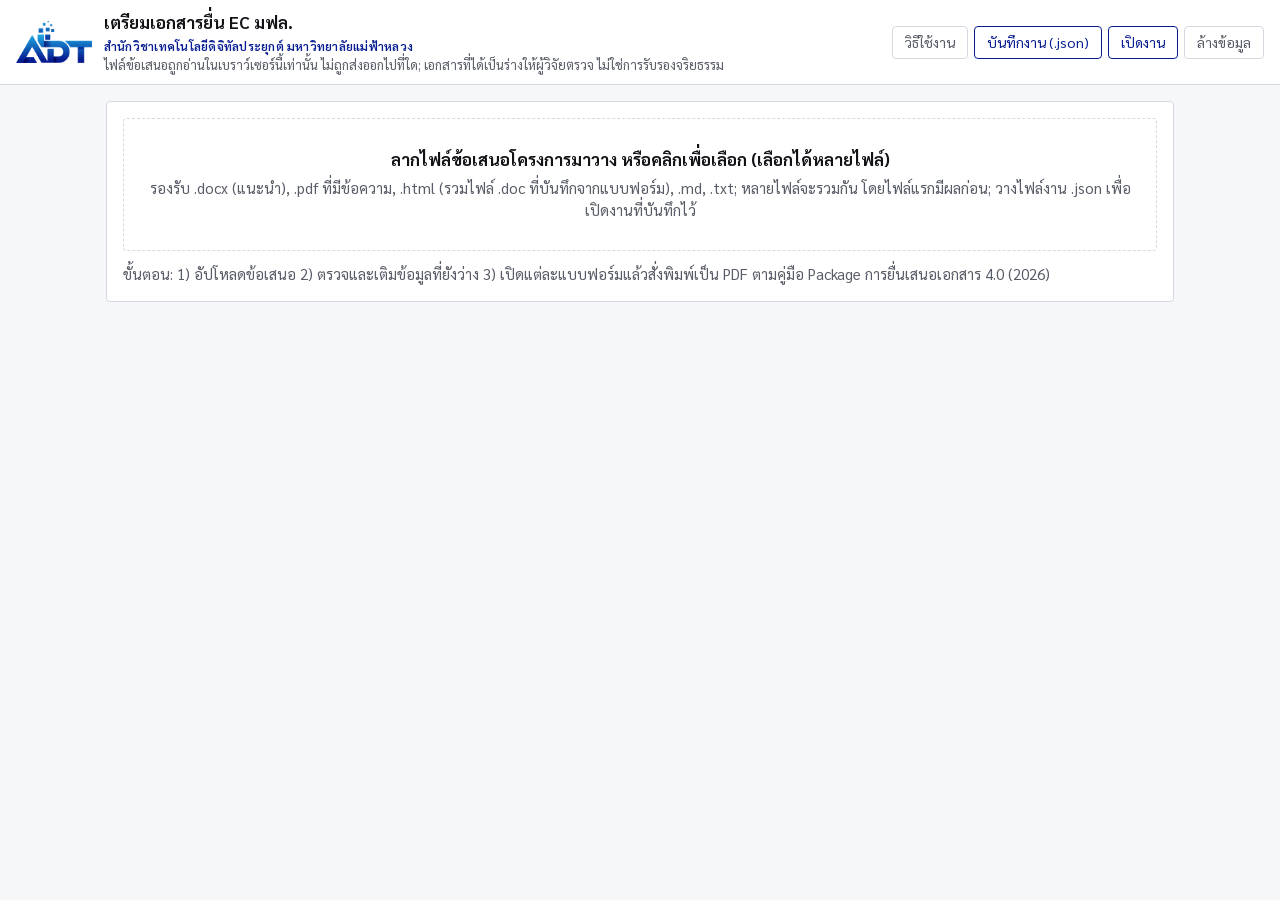
<file: index.html>
<!DOCTYPE html>
<html lang="th">
<head>
<meta charset="utf-8">
<meta name="viewport" content="width=device-width, initial-scale=1">
<title>EC-MFU Form Builder</title>
<link rel="preconnect" href="https://fonts.googleapis.com">
<link rel="preconnect" href="https://fonts.gstatic.com" crossorigin>
<link href="https://fonts.googleapis.com/css2?family=Sarabun:wght@400;600;700&display=swap" rel="stylesheet">
<link rel="stylesheet" href="src/app.css">
</head>
<body>
<header class="top">
  <div class="brand">
    <img class="logo" src="assets/ADTlogo.png" alt="สำนักวิชาเทคโนโลยีดิจิทัลประยุกต์ มฟล." onerror="this.style.display='none'">
    <div>
      <h1>เตรียมเอกสารยื่น EC มฟล.</h1>
      <div class="org">สำนักวิชาเทคโนโลยีดิจิทัลประยุกต์ มหาวิทยาลัยแม่ฟ้าหลวง</div>
      <div class="sub">ไฟล์ข้อเสนอถูกอ่านในเบราว์เซอร์นี้เท่านั้น ไม่ถูกส่งออกไปที่ใด; เอกสารที่ได้เป็นร่างให้ผู้วิจัยตรวจ ไม่ใช่การรับรองจริยธรรม</div>
    </div>
  </div>
  <div style="display:flex;gap:6px;flex-wrap:wrap;align-items:center">
    <span class="saved" id="saved" role="status" aria-live="polite"></span>
    <a class="btn quiet" href="guide.html">วิธีใช้งาน</a>
    <button class="btn" id="save" type="button">บันทึกงาน (.json)</button>
    <label class="btn">เปิดงาน<input type="file" id="open" accept=".json"></label>
    <button class="btn quiet" id="clear" type="button">ล้างข้อมูล</button>
  </div>
</header>

<main>
  <div class="card">
    <div class="drop" id="drop" tabindex="0" role="button" aria-label="เลือกไฟล์ข้อเสนอโครงการ">
      <b>ลากไฟล์ข้อเสนอโครงการมาวาง หรือคลิกเพื่อเลือก (เลือกได้หลายไฟล์)</b>
      <span class="muted">รองรับ .docx (แนะนำ), .pdf ที่มีข้อความ, .html (รวมไฟล์ .doc ที่บันทึกจากแบบฟอร์ม), .md, .txt; หลายไฟล์จะรวมกัน โดยไฟล์แรกมีผลก่อน; วางไฟล์งาน .json เพื่อเปิดงานที่บันทึกไว้</span>
    </div>
    <input type="file" id="file" accept=".docx,.pdf,.html,.htm,.doc,.mht,.mhtml,.md,.markdown,.txt,.json" multiple class="hidden">
    <div class="err hidden" id="err" role="alert"></div>
    <div id="intro">
      <p class="muted" style="margin:12px 0 0">ขั้นตอน: 1) อัปโหลดข้อเสนอ 2) ตรวจและเติมข้อมูลที่ยังว่าง 3) เปิดแต่ละแบบฟอร์มแล้วสั่งพิมพ์เป็น PDF ตามคู่มือ Package การยื่นเสนอเอกสาร 4.0 (2026)</p>
    </div>
  </div>

  <div class="card hidden" id="summary"></div>
  <div class="hidden" id="review"></div>
</main>

<script type="module" src="src/app.js"></script>
</body>
</html>
</file>
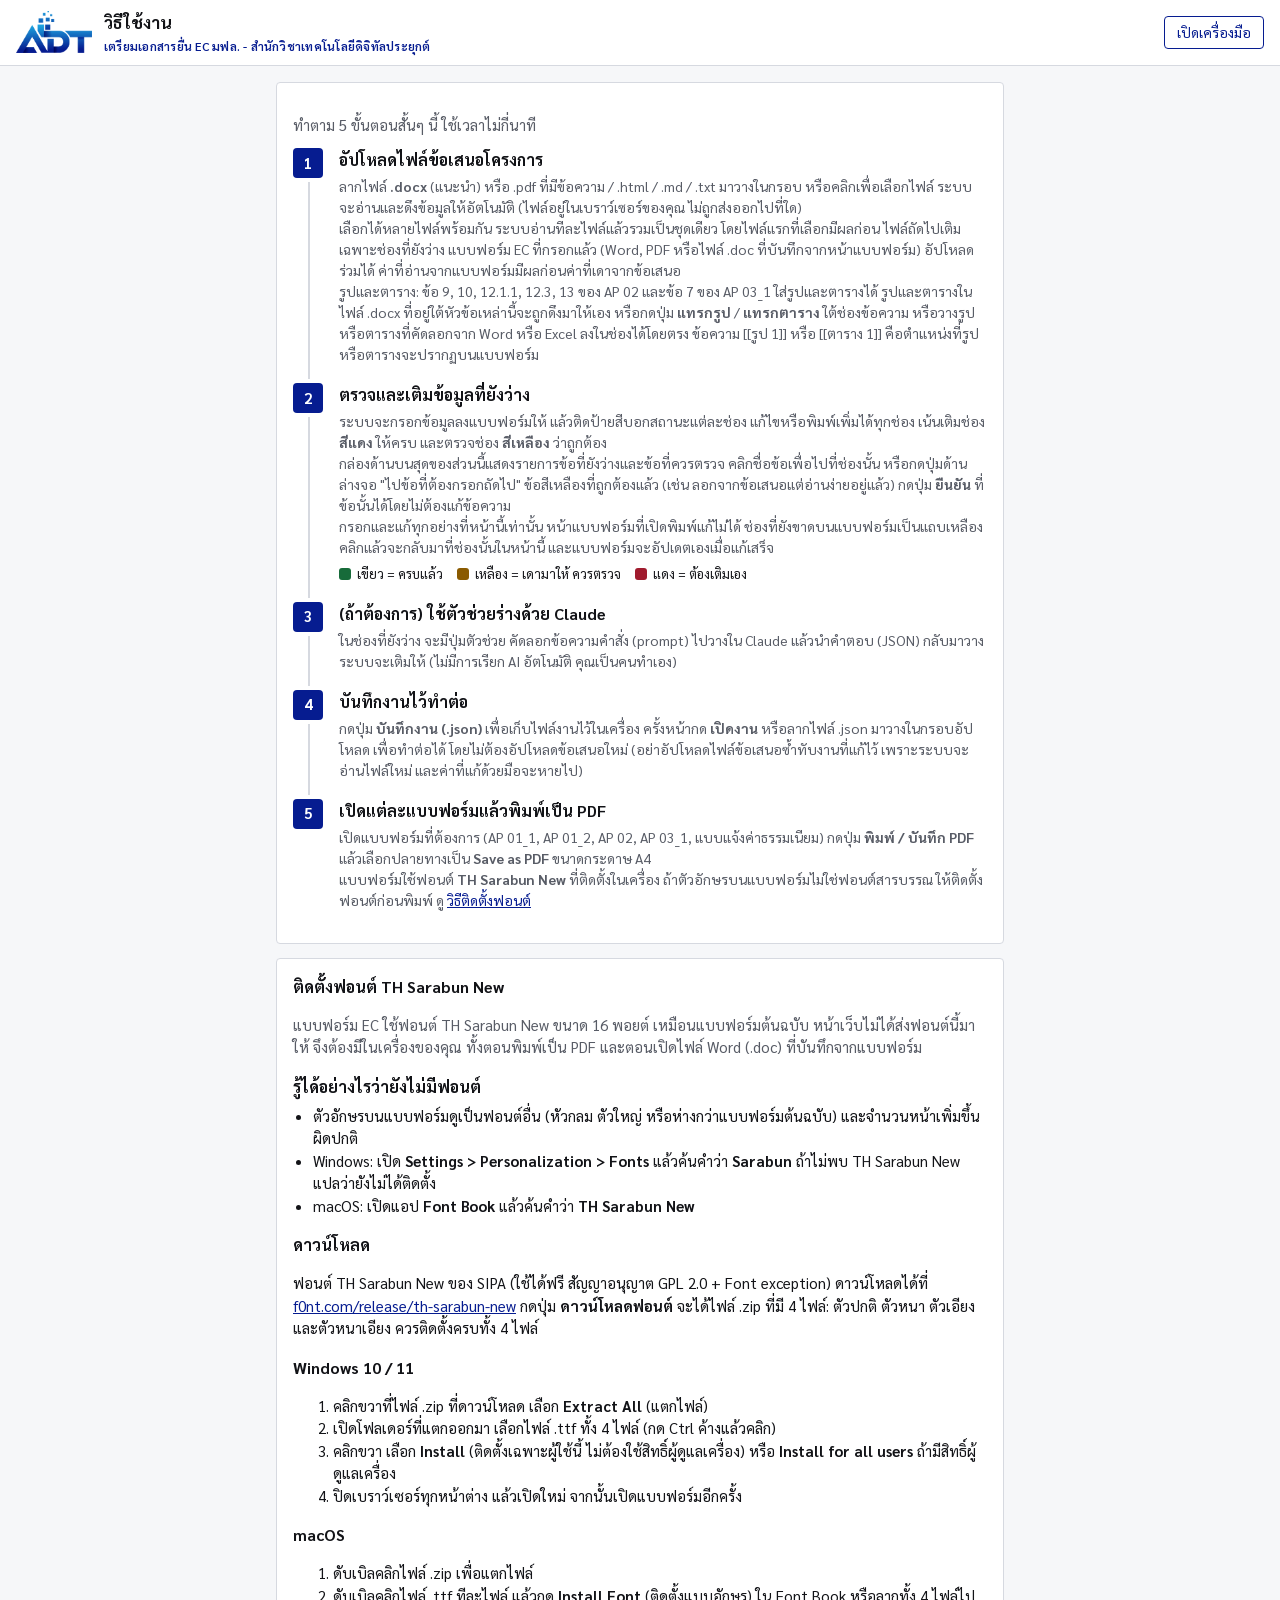
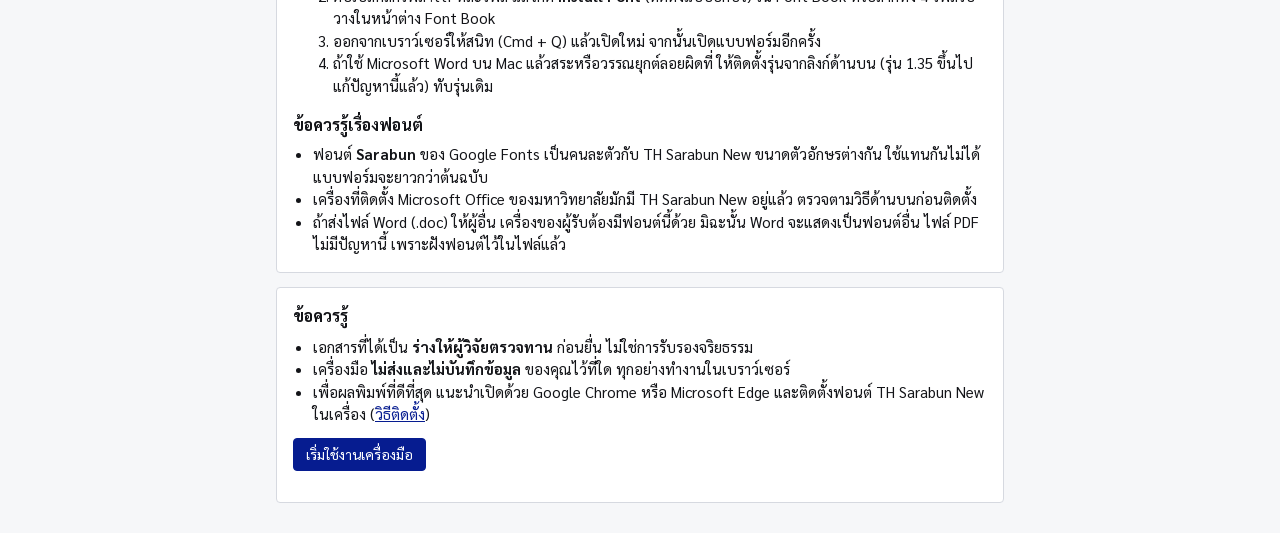
<file: guide.html>
<!DOCTYPE html>
<html lang="th">
<head>
<meta charset="utf-8">
<meta name="viewport" content="width=device-width, initial-scale=1">
<title>วิธีใช้งาน - EC-MFU Form Helper</title>
<link rel="preconnect" href="https://fonts.googleapis.com">
<link rel="preconnect" href="https://fonts.gstatic.com" crossorigin>
<link href="https://fonts.googleapis.com/css2?family=Sarabun:wght@400;600;700&display=swap" rel="stylesheet">
<link rel="stylesheet" href="src/app.css">
<style>
  main.guide { max-width: 760px; }
  ol.steps { list-style: none; counter-reset: s; margin: 0; padding: 0; }
  ol.steps > li { counter-increment: s; position: relative; padding: 0 0 16px 46px; }
  ol.steps > li::before { content: counter(s); position: absolute; left: 0; top: 0;
    width: 30px; height: 30px; border-radius: var(--radius); background: var(--accent); color: var(--accent-ink);
    font-weight: 700; display: flex; align-items: center; justify-content: center; }
  ol.steps > li:not(:last-child)::after { content: ""; position: absolute; left: 15px; top: 34px; bottom: 2px;
    width: 2px; background: var(--line); }
  ol.steps h3 { margin: 2px 0 4px; font-size: 16px; }
  ol.steps p { margin: 0; color: var(--muted); font-size: 14px; }
  .legend { display: flex; flex-wrap: wrap; gap: 8px 14px; margin: 6px 0 0; }
  .legend span { display: inline-flex; align-items: center; gap: 6px; font-size: 13px; }
  .legend i { width: 12px; height: 12px; border-radius: 3px; display: inline-block; }
  .back { margin-bottom: 12px; }
  #font { scroll-margin-top: 96px; }
  #font h3 { margin: 16px 0 6px; font-size: 16px; }
</style>
</head>
<body>
<header class="top">
  <div class="brand">
    <img class="logo" src="assets/ADTlogo.png" alt="สำนักวิชาเทคโนโลยีดิจิทัลประยุกต์ มฟล." onerror="this.style.display='none'">
    <div>
      <h1>วิธีใช้งาน</h1>
      <div class="org">เตรียมเอกสารยื่น EC มฟล. - สำนักวิชาเทคโนโลยีดิจิทัลประยุกต์</div>
    </div>
  </div>
  <div><a class="btn" href="index.html">เปิดเครื่องมือ</a></div>
</header>

<main class="guide">
  <div class="card">
    <p class="muted back">ทำตาม 5 ขั้นตอนสั้นๆ นี้ ใช้เวลาไม่กี่นาที</p>
    <ol class="steps">
      <li>
        <h3>อัปโหลดไฟล์ข้อเสนอโครงการ</h3>
        <p>ลากไฟล์ <b>.docx</b> (แนะนำ) หรือ .pdf ที่มีข้อความ / .html / .md / .txt มาวางในกรอบ หรือคลิกเพื่อเลือกไฟล์ ระบบจะอ่านและดึงข้อมูลให้อัตโนมัติ (ไฟล์อยู่ในเบราว์เซอร์ของคุณ ไม่ถูกส่งออกไปที่ใด)</p>
        <p>เลือกได้หลายไฟล์พร้อมกัน ระบบอ่านทีละไฟล์แล้วรวมเป็นชุดเดียว โดยไฟล์แรกที่เลือกมีผลก่อน ไฟล์ถัดไปเติมเฉพาะช่องที่ยังว่าง แบบฟอร์ม EC ที่กรอกแล้ว (Word, PDF หรือไฟล์ .doc ที่บันทึกจากหน้าแบบฟอร์ม) อัปโหลดร่วมได้ ค่าที่อ่านจากแบบฟอร์มมีผลก่อนค่าที่เดาจากข้อเสนอ</p>
        <p>รูปและตาราง: ข้อ 9, 10, 12.1.1, 12.3, 13 ของ AP 02 และข้อ 7 ของ AP 03_1 ใส่รูปและตารางได้ รูปและตารางในไฟล์ .docx ที่อยู่ใต้หัวข้อเหล่านี้จะถูกดึงมาให้เอง หรือกดปุ่ม <b>แทรกรูป</b> / <b>แทรกตาราง</b> ใต้ช่องข้อความ หรือวางรูปหรือตารางที่คัดลอกจาก Word หรือ Excel ลงในช่องได้โดยตรง ข้อความ [[รูป 1]] หรือ [[ตาราง 1]] คือตำแหน่งที่รูปหรือตารางจะปรากฏบนแบบฟอร์ม</p>
      </li>
      <li>
        <h3>ตรวจและเติมข้อมูลที่ยังว่าง</h3>
        <p>ระบบจะกรอกข้อมูลลงแบบฟอร์มให้ แล้วติดป้ายสีบอกสถานะแต่ละช่อง แก้ไขหรือพิมพ์เพิ่มได้ทุกช่อง เน้นเติมช่อง <b>สีแดง</b> ให้ครบ และตรวจช่อง <b>สีเหลือง</b> ว่าถูกต้อง</p>
        <p>กล่องด้านบนสุดของส่วนนี้แสดงรายการข้อที่ยังว่างและข้อที่ควรตรวจ คลิกชื่อข้อเพื่อไปที่ช่องนั้น หรือกดปุ่มด้านล่างจอ "ไปข้อที่ต้องกรอกถัดไป" ข้อสีเหลืองที่ถูกต้องแล้ว (เช่น ลอกจากข้อเสนอแต่อ่านง่ายอยู่แล้ว) กดปุ่ม <b>ยืนยัน</b> ที่ข้อนั้นได้โดยไม่ต้องแก้ข้อความ</p>
        <p>กรอกและแก้ทุกอย่างที่หน้านี้เท่านั้น หน้าแบบฟอร์มที่เปิดพิมพ์แก้ไม่ได้ ช่องที่ยังขาดบนแบบฟอร์มเป็นแถบเหลือง คลิกแล้วจะกลับมาที่ช่องนั้นในหน้านี้ และแบบฟอร์มจะอัปเดตเองเมื่อแก้เสร็จ</p>
        <div class="legend">
          <span><i style="background:var(--ok)"></i> เขียว = ครบแล้ว</span>
          <span><i style="background:var(--warn)"></i> เหลือง = เดามาให้ ควรตรวจ</span>
          <span><i style="background:var(--todo)"></i> แดง = ต้องเติมเอง</span>
        </div>
      </li>
      <li>
        <h3>(ถ้าต้องการ) ใช้ตัวช่วยร่างด้วย Claude</h3>
        <p>ในช่องที่ยังว่าง จะมีปุ่มตัวช่วย คัดลอกข้อความคำสั่ง (prompt) ไปวางใน Claude แล้วนำคำตอบ (JSON) กลับมาวาง ระบบจะเติมให้ (ไม่มีการเรียก AI อัตโนมัติ คุณเป็นคนทำเอง)</p>
      </li>
      <li>
        <h3>บันทึกงานไว้ทำต่อ</h3>
        <p>กดปุ่ม <b>บันทึกงาน (.json)</b> เพื่อเก็บไฟล์งานไว้ในเครื่อง ครั้งหน้ากด <b>เปิดงาน</b> หรือลากไฟล์ .json มาวางในกรอบอัปโหลด เพื่อทำต่อได้ โดยไม่ต้องอัปโหลดข้อเสนอใหม่ (อย่าอัปโหลดไฟล์ข้อเสนอซ้ำทับงานที่แก้ไว้ เพราะระบบจะอ่านไฟล์ใหม่ และค่าที่แก้ด้วยมือจะหายไป)</p>
      </li>
      <li>
        <h3>เปิดแต่ละแบบฟอร์มแล้วพิมพ์เป็น PDF</h3>
        <p>เปิดแบบฟอร์มที่ต้องการ (AP 01_1, AP 01_2, AP 02, AP 03_1, แบบแจ้งค่าธรรมเนียม) กดปุ่ม <b>พิมพ์ / บันทึก PDF</b> แล้วเลือกปลายทางเป็น <b>Save as PDF</b> ขนาดกระดาษ A4</p>
        <p>แบบฟอร์มใช้ฟอนต์ <b>TH Sarabun New</b> ที่ติดตั้งในเครื่อง ถ้าตัวอักษรบนแบบฟอร์มไม่ใช่ฟอนต์สารบรรณ ให้ติดตั้งฟอนต์ก่อนพิมพ์ ดู <a href="#font">วิธีติดตั้งฟอนต์</a></p>
      </li>
    </ol>
  </div>

  <div class="card" id="font">
    <h2>ติดตั้งฟอนต์ TH Sarabun New</h2>
    <p class="muted">แบบฟอร์ม EC ใช้ฟอนต์ TH Sarabun New ขนาด 16 พอยต์ เหมือนแบบฟอร์มต้นฉบับ หน้าเว็บไม่ได้ส่งฟอนต์นี้มาให้ จึงต้องมีในเครื่องของคุณ ทั้งตอนพิมพ์เป็น PDF และตอนเปิดไฟล์ Word (.doc) ที่บันทึกจากแบบฟอร์ม</p>

    <h3>รู้ได้อย่างไรว่ายังไม่มีฟอนต์</h3>
    <ul class="manual">
      <li>ตัวอักษรบนแบบฟอร์มดูเป็นฟอนต์อื่น (หัวกลม ตัวใหญ่ หรือห่างกว่าแบบฟอร์มต้นฉบับ) และจำนวนหน้าเพิ่มขึ้นผิดปกติ</li>
      <li>Windows: เปิด <b>Settings &gt; Personalization &gt; Fonts</b> แล้วค้นคำว่า <b>Sarabun</b> ถ้าไม่พบ TH Sarabun New แปลว่ายังไม่ได้ติดตั้ง</li>
      <li>macOS: เปิดแอป <b>Font Book</b> แล้วค้นคำว่า <b>TH Sarabun New</b></li>
    </ul>

    <h3>ดาวน์โหลด</h3>
    <p>ฟอนต์ TH Sarabun New ของ SIPA (ใช้ได้ฟรี สัญญาอนุญาต GPL 2.0 + Font exception) ดาวน์โหลดได้ที่ <a href="https://www.f0nt.com/release/th-sarabun-new/" target="_blank" rel="noopener">f0nt.com/release/th-sarabun-new</a> กดปุ่ม <b>ดาวน์โหลดฟอนต์</b> จะได้ไฟล์ .zip ที่มี 4 ไฟล์: ตัวปกติ ตัวหนา ตัวเอียง และตัวหนาเอียง ควรติดตั้งครบทั้ง 4 ไฟล์</p>

    <h3>Windows 10 / 11</h3>
    <ol class="manual">
      <li>คลิกขวาที่ไฟล์ .zip ที่ดาวน์โหลด เลือก <b>Extract All</b> (แตกไฟล์)</li>
      <li>เปิดโฟลเดอร์ที่แตกออกมา เลือกไฟล์ .ttf ทั้ง 4 ไฟล์ (กด Ctrl ค้างแล้วคลิก)</li>
      <li>คลิกขวา เลือก <b>Install</b> (ติดตั้งเฉพาะผู้ใช้นี้ ไม่ต้องใช้สิทธิ์ผู้ดูแลเครื่อง) หรือ <b>Install for all users</b> ถ้ามีสิทธิ์ผู้ดูแลเครื่อง</li>
      <li>ปิดเบราว์เซอร์ทุกหน้าต่าง แล้วเปิดใหม่ จากนั้นเปิดแบบฟอร์มอีกครั้ง</li>
    </ol>

    <h3>macOS</h3>
    <ol class="manual">
      <li>ดับเบิลคลิกไฟล์ .zip เพื่อแตกไฟล์</li>
      <li>ดับเบิลคลิกไฟล์ .ttf ทีละไฟล์ แล้วกด <b>Install Font</b> (ติดตั้งแบบอักษร) ใน Font Book หรือลากทั้ง 4 ไฟล์ไปวางในหน้าต่าง Font Book</li>
      <li>ออกจากเบราว์เซอร์ให้สนิท (Cmd + Q) แล้วเปิดใหม่ จากนั้นเปิดแบบฟอร์มอีกครั้ง</li>
      <li>ถ้าใช้ Microsoft Word บน Mac แล้วสระหรือวรรณยุกต์ลอยผิดที่ ให้ติดตั้งรุ่นจากลิงก์ด้านบน (รุ่น 1.35 ขึ้นไป แก้ปัญหานี้แล้ว) ทับรุ่นเดิม</li>
    </ol>

    <h3>ข้อควรรู้เรื่องฟอนต์</h3>
    <ul class="manual">
      <li>ฟอนต์ <b>Sarabun</b> ของ Google Fonts เป็นคนละตัวกับ TH Sarabun New ขนาดตัวอักษรต่างกัน ใช้แทนกันไม่ได้ แบบฟอร์มจะยาวกว่าต้นฉบับ</li>
      <li>เครื่องที่ติดตั้ง Microsoft Office ของมหาวิทยาลัยมักมี TH Sarabun New อยู่แล้ว ตรวจตามวิธีด้านบนก่อนติดตั้ง</li>
      <li>ถ้าส่งไฟล์ Word (.doc) ให้ผู้อื่น เครื่องของผู้รับต้องมีฟอนต์นี้ด้วย มิฉะนั้น Word จะแสดงเป็นฟอนต์อื่น ไฟล์ PDF ไม่มีปัญหานี้ เพราะฝังฟอนต์ไว้ในไฟล์แล้ว</li>
    </ul>
  </div>

  <div class="card">
    <h2>ข้อควรรู้</h2>
    <ul class="manual">
      <li>เอกสารที่ได้เป็น <b>ร่างให้ผู้วิจัยตรวจทาน</b> ก่อนยื่น ไม่ใช่การรับรองจริยธรรม</li>
      <li>เครื่องมือ <b>ไม่ส่งและไม่บันทึกข้อมูล</b> ของคุณไว้ที่ใด ทุกอย่างทำงานในเบราว์เซอร์</li>
      <li>เพื่อผลพิมพ์ที่ดีที่สุด แนะนำเปิดด้วย Google Chrome หรือ Microsoft Edge และติดตั้งฟอนต์ TH Sarabun New ในเครื่อง (<a href="#font">วิธีติดตั้ง</a>)</li>
    </ul>
    <p style="margin-top:12px"><a class="btn primary" href="index.html">เริ่มใช้งานเครื่องมือ</a></p>
  </div>
</main>
</body>
</html>
</file>
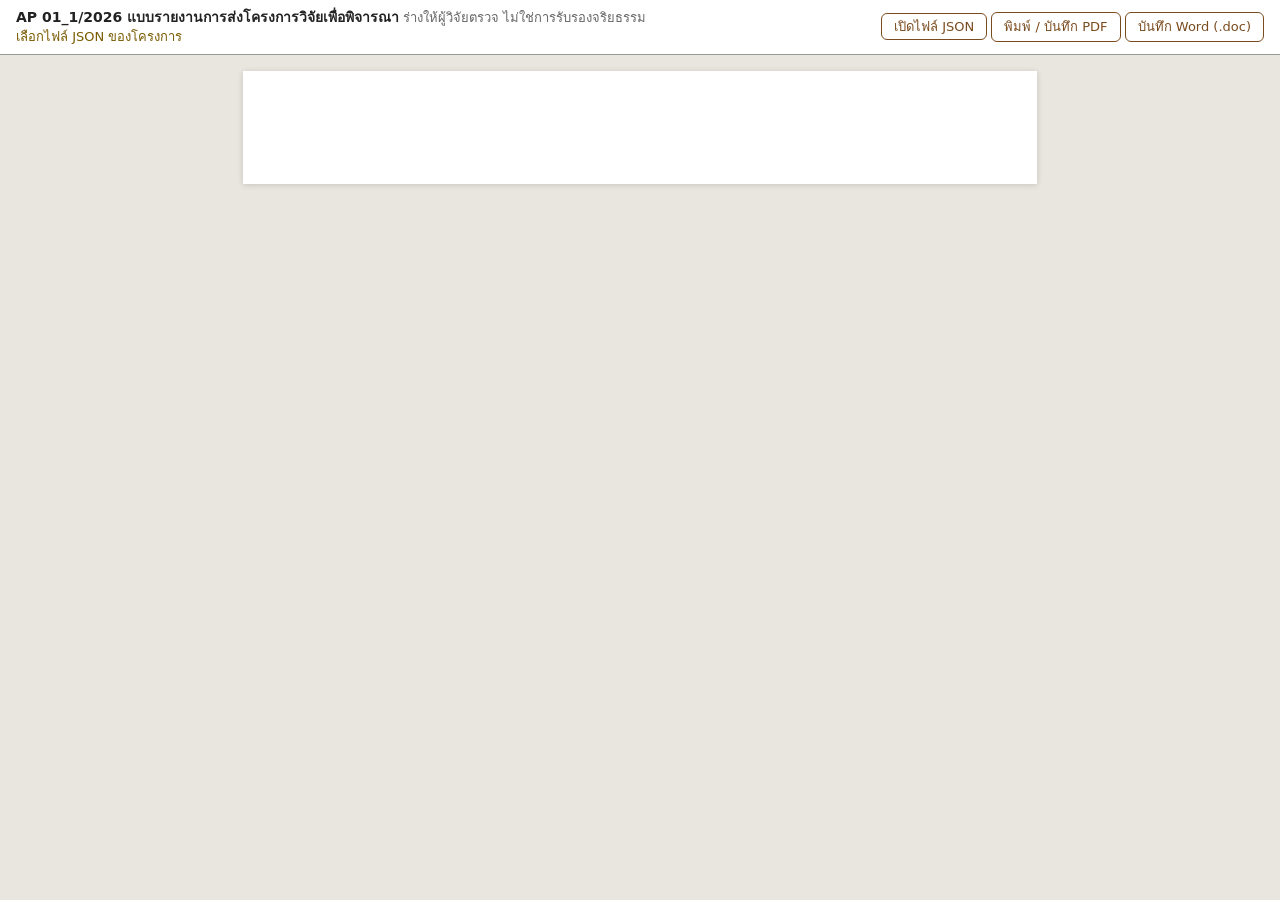
<file: forms/ap01_1.html>
<!DOCTYPE html>
<html lang="th">
<head>
<meta charset="utf-8">
<meta name="viewport" content="width=device-width, initial-scale=1">
<title>AP 01_1 Submission</title>
<link rel="stylesheet" href="_base.css">
<style>
@page { @top-right { content: "AP 01_1/2026"; font-family: "EC Sarabun", "TH Sarabun New", sans-serif; font-size: 12pt; color: #444; } }
col.k { width: 26%; }
col.yn1, col.yn2 { width: 13%; }
col.no { width: 8.5%; } col.nm { width: 28.5%; } col.af { width: 21%; } col.ph { width: 16%; } col.em { width: 26%; }
</style>
</head>
<body>
<div class="bar">
  <div><b>AP 01_1/2026 แบบรายงานการส่งโครงการวิจัยเพื่อพิจารณา</b> <span class="note">ร่างให้ผู้วิจัยตรวจ ไม่ใช่การรับรองจริยธรรม</span><br><span class="stat" id="stat"></span></div>
  <div><label class="btn">เปิดไฟล์ JSON<input type="file" id="json-file" accept=".json"></label> <button id="print">พิมพ์ / บันทึก PDF</button> <button id="savedoc">บันทึก Word (.doc)</button></div>
</div>

<div class="sheet"></div>

<template id="form-src">
<div class="run-head"><span class="vd">Version <span class="ve" data-f="meta.doc_version"></span> Date <span class="ve" data-f="meta.doc_date" data-fmt="date"></span></span><span>AP 01_1/2026</span></div>
<h1 class="title">แบบรายงานการส่งโครงการวิจัยเพื่อพิจารณา</h1>
<p class="subtitle">Submission Form for Ethical Review</p>

<div class="tw"><table class="f">
  <tr><td class="hs">ชื่อโครงการวิจัย (ภาษาไทย และ ภาษาอังกฤษ)</td></tr>
  <tr><td>(ชื่อภาษาไทย) <span data-f="meta.title_th"></span></td></tr>
  <tr><td>(ชื่อภาษาอังกฤษ) <span data-f="meta.title_en"></span></td></tr>
</table></div>
<p class="note-line"><b class="blue">คำชี้แจง:</b> <span class="blue">ให้กรอกข้อมูล และทำเครื่องหมาย / ในช่อง [&nbsp;&nbsp;&nbsp;] ที่คุณสมบัติสอดคล้องกับโครงการวิจัย เช่น [ / ]</span></p>

<!-- 1. คณะผู้วิจัย -->
<div class="tw stack">
<table class="f">
  <colgroup><col class="k"><col></colgroup>
  <tr><td colspan="2" class="h">1. คณะผู้วิจัย <span class="ital blue" style="font-weight:400">(เอกสารรับรองโครงการวิจัย (Certificate) ระบุชื่อผู้วิจัยหลักและผู้วิจัยร่วมเท่านั้น)</span></td></tr>
  <tr><td colspan="2" class="h">1.1 ผู้วิจัยหลัก หรือ หัวหน้าโครงการวิจัย (Principal Investigator)</td></tr>
  <tr><td class="lab">ตำแหน่งวิชาการ-ยศ-ชื่อ-สกุล</td>
      <td class="lines"><p>(ไทย) <span data-f="principal_investigator.title_th"></span></p><p>(English) <span data-f="principal_investigator.name_en"></span></p></td></tr>
  <tr><td class="lab">สถานะ</td>
      <td class="lines">
        <p><span data-c="principal_investigator.status==bachelor"></span> นักศึกษา ปริญญาตรี &nbsp;&nbsp; <u>ระบุชั้นปี</u> <span data-f="principal_investigator.student_year" data-if="principal_investigator.status==bachelor"></span></p>
        <p><span data-c="principal_investigator.status==master"></span> นักศึกษา ปริญญาโท &nbsp;&nbsp; <span data-c="principal_investigator.status==doctoral"></span> นักศึกษา ปริญญาเอก</p>
        <p><span data-c="principal_investigator.status==lecturer"></span> อาจารย์</p>
        <p><span data-c="principal_investigator.status==other"></span> อื่นๆ ระบุ ...............................</p>
      </td></tr>
  <tr><td class="lab"></td>
      <td class="lines"><p>ถ้าเป็น<u><b>นักศึกษา</b></u> งานวิจัยนี้เป็นงานเพื่อสำเร็จการศึกษา</p>
        <p><span data-yn="principal_investigator.is_thesis_work" data-v="1" data-under="principal_investigator.status==bachelor|master|doctoral"></span> ใช่ &nbsp;&nbsp;&nbsp; <span data-yn="principal_investigator.is_thesis_work" data-v="0" data-under="principal_investigator.status==bachelor|master|doctoral"></span> ไม่ใช่</p></td></tr>
  <tr><td class="lab">สาขาวิชาและหน่วยงาน</td><td><span data-f="principal_investigator.affiliation"></span></td></tr>
  <tr><td class="lab">ที่อยู่ (ที่ทำงาน)</td><td><span data-f="principal_investigator.address"></span></td></tr>
  <tr><td class="lab">เบอร์โทรศัพท์</td><td><span data-f="principal_investigator.phone" class="nobreak"></span></td></tr>
  <tr><td class="lab">E-mail</td><td><span data-f="principal_investigator.email" data-fmt="email" class="nobreak"></span></td></tr>
</table>
<table class="f">
  <colgroup><col class="no"><col class="nm"><col class="af"><col class="ph"><col class="em"></colgroup>
  <tr><td colspan="5" class="hs">1.2 ผู้วิจัยร่วม (Co-Investigators) <span class="blue">(นักศึกษา ให้ระบุชั้นปี)</span></td></tr>
  <tr class="hs"><td class="c">ลำดับ</td><td class="c">ตำแหน่งวิชาการ-ยศ-ชื่อ-สกุล <span class="blue">(ภาษาไทย และ ภาษาอังกฤษ)</span></td><td class="c">สาขาวิชาและหน่วยงาน</td><td class="c">เบอร์โทรศัพท์</td><td class="c">E-mail</td></tr>
  <tbody data-each="co_investigators" data-min="3"><template>
    <tr><td class="c" data-i></td><td><span data-f=".title_th"></span><br><span data-f=".name_en"></span></td><td><span data-f=".affiliation"></span></td><td><span data-f=".phone" class="nobreak"></span></td><td><span data-f=".email" data-fmt="email" class="nobreak"></span></td></tr>
  </template></tbody>
</table>
<table class="f">
  <colgroup><col class="no"><col class="nm"><col class="af"><col class="ph"><col class="em"></colgroup>
  <tr><td colspan="5" class="hs">1.3 อาจารย์ที่ปรึกษาโครงการวิจัย (Research Advisor)</td></tr>
  <tr class="hs"><td class="c">ลำดับ</td><td class="c">ตำแหน่งวิชาการ-ยศ-ชื่อ-สกุล <span class="blue">(ภาษาไทย และ ภาษาอังกฤษ)</span></td><td class="c">สาขาวิชาและหน่วยงาน</td><td class="c">เบอร์โทรศัพท์</td><td class="c">E-mail</td></tr>
  <tbody data-each="advisors" data-min="2"><template>
    <tr><td class="c" data-i></td><td><span data-f=".title_th"></span><br><span data-f=".name_en"></span></td><td><span data-f=".affiliation"></span></td><td><span data-f=".phone" class="nobreak"></span></td><td><span data-f=".email" data-fmt="email" class="nobreak"></span></td></tr>
  </template></tbody>
</table>
<table class="f">
  <colgroup><col class="k"><col></colgroup>
  <tr><td colspan="2" class="hs">1.4 ผู้ประสานงานโครงการวิจัย (Research Coordinator)</td></tr>
  <tr><td class="lab">ตำแหน่งวิชาการ-ยศ-ชื่อ-สกุล<br>(ภาษาไทย และ ภาษาอังกฤษ)</td>
      <td class="lines"><p>(ไทย) <span data-f="coordinator.title_th"></span></p><p>(อังกฤษ) <span data-f="coordinator.name_en"></span></p></td></tr>
  <tr><td class="lab">เบอร์โทรศัพท์</td><td><span data-f="coordinator.phone" class="nobreak"></span></td></tr>
  <tr><td class="lab">E-mail</td><td><span data-f="coordinator.email" data-fmt="email" class="nobreak"></span></td></tr>
</table>
</div>

<!-- 2. แหล่งทุน -->
<div class="tw stack">
<table class="f">
  <colgroup><col style="width:30%"><col></colgroup>
  <tr><td colspan="2" class="h">2. แหล่งทุน</td></tr>
  <tr>
    <td class="lines">
      <p><b>2.1 ชนิดของทุน</b> (ระบุรายละเอียดข้างล่าง)</p>
      <p><span data-c="funding.funding_type==university"></span> ทุน มหาวิทยาลัย / สำนักวิชา</p>
      <p><span data-c="funding.funding_type==government"></span> ทุน รัฐบาล</p>
      <p><span data-c="funding.funding_type==private"></span> ทุน เอกชน / บริษัทยา</p>
      <p><span data-c="funding.funding_type==other|nonprofit|foreign"></span> ทุน อื่นๆ</p>
      <p><span data-c="funding.funding_type==personal"></span> ทุน ส่วนตัว <small>(ไม่ต้องตอบข้อ 2.2-2.7)</small></p>
    </td>
    <td class="lines">
      <p><b>2.2 ชื่อผู้รับทุน</b> <span data-f="funding.recipient_name"></span></p>
      <p><b>2.3 จำนวนเงิน</b> (ประมาณ) <span data-f="funding.amount_baht" data-fmt="money"></span> บาท</p>
      <p><b>2.4 สถานะผู้รับทุน</b></p>
      <p><span data-c="funding.recipient_status==bachelor"></span> นักศึกษา ปริญญาตรี &nbsp; <span data-c="funding.recipient_status==master"></span> นักศึกษา ปริญญาโท &nbsp; <span data-c="funding.recipient_status==doctoral"></span> นักศึกษา ปริญญาเอก</p>
      <p><span data-c="funding.recipient_status==lecturer"></span> อาจารย์ &nbsp;&nbsp;&nbsp;&nbsp;&nbsp;&nbsp; <span data-c="funding.recipient_status==other"></span> อื่นๆ ระบุ....................................</p>
      <p><b>2.5 ระบุ</b> ชื่อทุน ภาษาไทย <span data-f="funding.grant_name_th"></span></p>
      <p><b>2.6 ระบุ</b> ชื่อทุน ภาษาอังกฤษ <span data-f="funding.grant_name_en"></span></p>
      <p><b>2.7 ระบุ</b> รหัสทุนวิจัย <span data-f="funding.grant_code"></span></p>
    </td>
  </tr>
</table>

<!-- 3. ข้อมูลโครงการ -->
<table class="f">
  <colgroup><col><col class="yn1"><col class="yn2"></colgroup>
  <tr><td colspan="3" class="h">3. ข้อมูลโครงการวิจัย</td></tr>
  <tr><td><b>3.1 เป็นงานวิจัย (Research) หรือไม่</b> <span class="blue">(การเก็บข้อมูลและการวิเคราะห์อย่างเป็นระบบ เพื่อสร้างองค์ความรู้ใหม่ หรือการใช้ความรู้ที่มีอยู่เพื่อสร้างแนวคิดวิธีการและความเข้าใจใหม่)</span></td>
      <td class="yn"><span data-yn="flags.is_research" data-v="1"></span> ใช่</td><td class="yn"><span data-yn="flags.is_research" data-v="0"></span> ไม่ใช่</td></tr>
  <tr><td><b>3.2 เป็นการวิจัยในมนุษย์ (Human) หรือไม่</b></td>
      <td class="yn"><span data-yn="flags.is_human_subject" data-v="1"></span> ใช่</td><td class="yn"><span data-yn="flags.is_human_subject" data-v="0"></span> ไม่ใช่</td></tr>
  <tr><td colspan="3"><u>หมายเหตุ</u>: คณะกรรมการจริยธรรมการวิจัยในมนุษย์ รับพิจารณา<b>โครงการวิจัยในมนุษย์</b> หมายถึง กระบวนการศึกษาที่ทำอย่างเป็นระบบที่มีการทดลอง หรือการกระทำต่อมนุษย์ การสอบถาม การสัมภาษณ์ หรือการเก็บข้อมูลส่วนบุคคล การศึกษาจากเวชระเบียนหรือข้อมูลด้านสุขภาพของบุคคล หรือการเก็บตัวอย่างทางชีวภาพของมนุษย์ หรือวัสดุที่ได้มาจากมนุษย์ เช่น วัสดุสิ่งส่งตรวจ เลือด ปัสสาวะ อวัยวะ เนื้อเยื่อ เซลล์ ดีเอ็นเอ สารพันธุกรรม ส่วนประกอบของเซลล์ น้ำคัดหลั่งหรือของเหลวในร่างกาย หรือวัสดุอื่น ๆ ซึ่งอาจได้รับการเก็บรวบรวมเพื่อวัตถุประสงค์ในการวิจัยที่จำเพาะ หรือเพื่อวัตถุประสงค์อื่น ๆ โดยไม่ว่าจะคาดหมายไว้หรือไม่ในขณะนั้น ว่าวัสดุเหล่านี้จะมีการนำมาใช้ในการวิจัย รวมไปถึงการศึกษาทางด้านสังคมศาสตร์ พฤติกรรมศาสตร์ และมนุษยศาสตร์ในผู้เข้าร่วมการวิจัย (Participants) ปกติและผู้ป่วย</td></tr>
  <tr><td colspan="3"><b>3.3 วันที่จะเริ่มต้นงานวิจัย :</b> <span data-f="meta.start_date" data-fmt="date"></span></td></tr>
  <tr><td colspan="3" class="blue">หมายเหตุ: โครงการวิจัยจะเริ่มดำเนินการในมนุษย์ได้ ภายหลังได้รับการรับรองจากคณะกรรมการฯ เท่านั้น</td></tr>
  <tr><td colspan="3"><b>3.4 วันที่คาดว่างานวิจัยจะเสร็จสิ้น :</b> <span data-f="meta.end_date" data-fmt="date"></span></td></tr>
  <tr><td colspan="3"><b>3.5 วัตถุประสงค์หลักของการวิจัย :</b> <span data-f="methodology.primary_objective"></span></td></tr>
</table>

<!-- 4. กลุ่มประชากร -->
<table class="f">
  <colgroup><col style="width:37%"><col style="width:29%"><col></colgroup>
  <tr><td colspan="3" class="h">4. กลุ่มประชากรที่ทำการศึกษา <span style="font-weight:400">(เลือกได้มากกว่า 1 ข้อ)</span></td></tr>
  <tr>
    <td class="lines" style="border-right:0">
      <p><span data-c="population.healthy"></span> 4.1 ประชากรสุขภาพดี</p>
      <p><span data-c="population.patients"></span> 4.2 ผู้ป่วย (ทั่วไป)</p>
      <p><span data-c="population.chronic_patients"></span> 4.3 ผู้ป่วยโรคเรื้อรัง</p>
      <p><span data-c="population.pregnant"></span> 4.4 หญิงตั้งครรภ์</p>
      <p><span data-c="population.children"></span> 4.5 เด็ก <span class="blue">(ให้แนบ AP 03_4/2026)</span></p>
    </td>
    <td class="lines" style="border-left:0;border-right:0">
      <p><span data-c="population.military_police"></span> 4.6 ทหาร / ตำรวจ</p>
      <p><span data-c="population.students"></span> 4.7 นักเรียน นักศึกษา</p>
      <p><span data-c="population.institutional_staff"></span> 4.8 บุคลากรในสถาบัน</p>
      <p><span data-c="population.ethnic_groups"></span> 4.9 กลุ่มชาติพันธุ์</p>
      <p><span data-c="population.refugees"></span> 4.10 ผู้อพยพ /ผู้ลี้ภัย</p>
    </td>
    <td class="lines" style="border-left:0">
      <p><span data-c="population.homeless"></span> 4.11 คนไร้บ้าน คนเร่ร่อน</p>
      <p><span data-c="population.prisoners"></span> 4.12 นักโทษ ผู้ถูกคุมขัง</p>
      <p><span data-c="population.cognitive_impaired"></span> 4.13 ผู้บกพร่องทางสติปัญญา</p>
      <p><span data-c="population.terminally_ill"></span> 4.14 ผู้ป่วยระยะสุดท้าย</p>
      <p><span data-c="population.other"></span> 4.15 อื่นๆ ระบุ <span data-f="population.other"></span></p>
    </td>
  </tr>
</table>

<!-- 5. จัดประเภทการพิจารณา -->
<table class="f">
  <colgroup><col><col class="yn1"><col class="yn2"></colgroup>
  <tr><td colspan="3" class="h">5. รายละเอียดของโครงการวิจัย เพื่อจัดประเภทการพิจารณาโครงการวิจัย</td></tr>
  <tr><td><b>5.1 เป็นงานวิจัยด้านการศึกษา</b></td><td class="yn"><span data-yn="classification.is_education" data-v="1"></span> ใช่</td><td class="yn"><span data-yn="classification.is_education" data-v="0"></span> ไม่ใช่</td></tr>
  <tr><td><b>5.2 เป็นงานวิจัยเชิงสำรวจ สัมภาษณ์ หรือเฝ้าสังเกตพฤติกรรมสาธารณะ</b></td><td class="yn"><span data-yn="classification.is_survey_interview" data-v="1"></span> ใช่</td><td class="yn"><span data-yn="classification.is_survey_interview" data-v="0"></span> ไม่ใช่</td></tr>
  <tr><td class="indent">1) มีการเก็บข้อมูลส่วนบุคคล เช่น ชื่อ-สกุล หรือ Hospital Number หรือไม่</td><td class="yn"><span data-yn="risks.collects_personal_data" data-under="classification.is_survey_interview" data-v="1"></span> มี</td><td class="yn"><span data-yn="risks.collects_personal_data" data-under="classification.is_survey_interview" data-v="0"></span> ไม่มี</td></tr>
  <tr><td class="indent">2) ขั้นตอนและผลการวิจัยทำให้ผู้เข้าร่วมงานวิจัยมีความเสี่ยงต่อการเป็นคดีทางอาญา หรือทางแพ่ง หรือเกิดความเสียหายต่อสถานะการเงิน การจ้างงาน โอกาสในการศึกษา หรือ ชื่อเสียง หรือไม่</td><td class="yn"><span data-yn="risks.legal_or_reputational_risk" data-under="classification.is_survey_interview" data-v="1"></span> มี</td><td class="yn"><span data-yn="risks.legal_or_reputational_risk" data-under="classification.is_survey_interview" data-v="0"></span> ไม่มี</td></tr>
  <tr><td><b>5.3 เป็นงานวิจัยที่มีการแทรกแซงพฤติกรรมที่ไม่สุ่มเสี่ยง</b> (เช่น การเล่นเกมออนไลน์)</td><td class="yn"><span data-yn="ap01_1.q5_3" data-v="1"></span> ใช่</td><td class="yn"><span data-yn="ap01_1.q5_3" data-v="0"></span> ไม่ใช่</td></tr>
  <tr><td class="indent">1) มีการเก็บข้อมูลส่วนบุคคล เช่น ชื่อ-สกุล หรือ Hospital Number หรือไม่</td><td class="yn"><span data-yn="risks.collects_personal_data" data-under="ap01_1.q5_3" data-v="1"></span> มี</td><td class="yn"><span data-yn="risks.collects_personal_data" data-under="ap01_1.q5_3" data-v="0"></span> ไม่มี</td></tr>
  <tr><td class="indent">2) ขั้นตอนและผลการวิจัยมีผลทำให้ผู้เข้าร่วมงานวิจัยมีความเสี่ยงต่อการเป็นคดีทางอาญาหรือทางแพ่ง หรือเกิดความเสียหายต่อสถานะการเงิน การจ้างงาน หรือ ชื่อเสียง</td><td class="yn"><span data-yn="risks.legal_or_reputational_risk" data-under="ap01_1.q5_3" data-v="1"></span> มี</td><td class="yn"><span data-yn="risks.legal_or_reputational_risk" data-under="ap01_1.q5_3" data-v="0"></span> ไม่มี</td></tr>
  <tr><td class="indent">3) มีการปกปิดหรือหลอกลวงผู้เข้าร่วมงานวิจัยเกี่ยวกับวัตถุประสงค์และวิธีการทดสอบที่แท้จริง หรือไม่</td><td class="yn"><span data-yn="risks.uses_deception" data-under="ap01_1.q5_3" data-v="1"></span> มี</td><td class="yn"><span data-yn="risks.uses_deception" data-under="ap01_1.q5_3" data-v="0"></span> ไม่มี</td></tr>
  <tr><td><b>5.4 เป็นงานวิจัยที่ใช้ข้อมูลส่วนบุคคล หรือตัวอย่างชีวภาพจากมนุษย์ที่เก็บไว้แล้ว</b></td><td class="yn"><span data-yn="classification.is_secondary_data" data-v="1"></span> ใช่</td><td class="yn"><span data-yn="classification.is_secondary_data" data-v="0"></span> ไม่ใช่</td></tr>
  <tr data-if="classification.is_secondary_data"><td colspan="3" class="indent">ตัวอย่างชีวภาพที่นำมาวิจัย คือ <span data-f="ap01_1.q5_4_specimen"></span></td></tr>
  <tr><td class="indent">1) มีการเก็บข้อมูลส่วนบุคคล เช่น ชื่อ-สกุล หรือ Hospital Number หรือไม่</td><td class="yn"><span data-yn="risks.collects_personal_data" data-under="classification.is_secondary_data" data-v="1"></span> มี</td><td class="yn"><span data-yn="risks.collects_personal_data" data-under="classification.is_secondary_data" data-v="0"></span> ไม่มี</td></tr>
  <tr><td class="indent">2) ขั้นตอนและผลการวิจัยมีผลทำให้ผู้เข้าร่วมงานวิจัยมีความเสี่ยงต่อการเป็นคดีทางอาญาหรือทางแพ่ง หรือเกิดความเสียหายต่อสถานะการเงิน การจ้างงาน หรือ ชื่อเสียง</td><td class="yn"><span data-yn="risks.legal_or_reputational_risk" data-under="classification.is_secondary_data" data-v="1"></span> มี</td><td class="yn"><span data-yn="risks.legal_or_reputational_risk" data-under="classification.is_secondary_data" data-v="0"></span> ไม่มี</td></tr>
  <tr><td class="indent">3) มีการเชื่อมโยงข้อมูลถึงตัวบุคคล หรือข้อมูลส่วนบุคคลอื่นๆ หรือไม่</td><td class="yn"><span data-yn="ap01_1.q5_4_linkage" data-under="classification.is_secondary_data" data-v="1"></span> มี</td><td class="yn"><span data-yn="ap01_1.q5_4_linkage" data-under="classification.is_secondary_data" data-v="0"></span> ไม่มี</td></tr>
  <tr><td class="indent">4) มีการศึกษาข้อมูลส่วนบุคคลที่อ่อนไหว (Sensitive personal data) หรือไม่</td><td class="yn"><span data-yn="ap01_1.q5_4_sensitive" data-under="classification.is_secondary_data" data-v="1"></span> มี</td><td class="yn"><span data-yn="ap01_1.q5_4_sensitive" data-under="classification.is_secondary_data" data-v="0"></span> ไม่มี</td></tr>
  <tr><td class="indent">5) มีการศึกษาข้อมูลเกี่ยวกับพันธุศาสตร์ หรือไม่</td><td class="yn"><span data-yn="classification.has_genetics" data-under="classification.is_secondary_data" data-v="1"></span> มี</td><td class="yn"><span data-yn="classification.has_genetics" data-under="classification.is_secondary_data" data-v="0"></span> ไม่มี</td></tr>
  <tr><td><b>5.5 เป็นงานวิจัยเกี่ยวกับการรวบรวมและวิเคราะห์ข้อมูลสุขภาพ</b> ในงานที่มีวัตถุประสงค์ ด้านสาธารณสุขหรือบริการสุขภาพ หรือ เชื่อมโยงถึงข้อมูลส่วนบุคคลได้</td><td class="yn"><span data-yn="ap01_1.q5_5" data-v="1"></span> ใช่</td><td class="yn"><span data-yn="ap01_1.q5_5" data-v="0"></span> ไม่ใช่</td></tr>
  <tr><td><b>5.6 เป็นงานวิจัยที่กระทำโดยหน่วยงานของรัฐบาล</b> หรือผู้ที่ได้รับมอบหมายจากรัฐบาล ให้ใช้ข้อมูลในฐานข้อมูลที่เก็บไว้เพื่อวัตถุประสงค์อื่นนอกงานวิจัย</td><td class="yn"><span data-yn="ap01_1.q5_6" data-v="1"></span> ใช่</td><td class="yn"><span data-yn="ap01_1.q5_6" data-v="0"></span> ไม่ใช่</td></tr>
  <tr><td><b>5.7 เป็นงานวิจัยที่ดำเนินการเพื่อประเมิน ปรับปรุง หรือตรวจสอบ</b> โครงการเพื่อสาธารณประโยชน์หรืองานบริการ</td><td class="yn"><span data-yn="ap01_1.q5_7" data-v="1"></span> ใช่</td><td class="yn"><span data-yn="ap01_1.q5_7" data-v="0"></span> ไม่ใช่</td></tr>
  <tr><td><b>5.8 เป็นงานวิจัยที่เกี่ยวกับรสชาติ คุณภาพของอาหาร และความพึงพอใจของผู้บริโภค</b></td><td class="yn"><span data-yn="ap01_1.q5_8" data-v="1"></span> ใช่</td><td class="yn"><span data-yn="ap01_1.q5_8" data-v="0"></span> ไม่ใช่</td></tr>
  <tr><td><b>5.9 เป็นงานวิจัยสารปนเปื้อน สารเคมี เชื้อโรค</b> ที่มาจากมนุษย์ หรือกระทำขึ้นจากมนุษย์ โดยไม่สามารถเชื่อมโยงถึงตัวบุคคล หรือชุมชน</td><td class="yn"><span data-yn="ap01_1.q5_9" data-v="1"></span> ใช่</td><td class="yn"><span data-yn="ap01_1.q5_9" data-v="0"></span> ไม่ใช่</td></tr>
  <tr><td><b>5.10 เป็นงานวิจัยที่ใช้เซลล์เพาะเลี้ยงจากเนื้อเยื่อมนุษย์</b> ที่ปรับสภาพให้เป็น cell line โดยไม่สามารถเชื่อมโยงถึงตัวบุคคล</td><td class="yn"><span data-yn="ap01_1.q5_10" data-v="1"></span> ใช่</td><td class="yn"><span data-yn="ap01_1.q5_10" data-v="0"></span> ไม่ใช่</td></tr>
  <tr><td><b>5.11 เป็นงานวิจัยในศพหรืออวัยวะที่บริจาค</b> เพื่อการศึกษาหรือวิจัย</td><td class="yn"><span data-yn="classification.uses_cadaver" data-v="1"></span> ใช่</td><td class="yn"><span data-yn="classification.uses_cadaver" data-v="0"></span> ไม่ใช่</td></tr>
  <tr><td><b>5.12 เป็นรายงานผู้ป่วย (case report)</b> ที่มีจำนวนผู้ป่วยไม่เกิน 3 ราย</td><td class="yn"><span data-yn="classification.is_case_report" data-v="1"></span> ใช่</td><td class="yn"><span data-yn="classification.is_case_report" data-v="0"></span> ไม่ใช่</td></tr>
</table>

<!-- 6. Expedited -->
<table class="f">
  <colgroup><col><col class="yn1"><col class="yn2"></colgroup>
  <tr><td colspan="3" class="h">6. รายละเอียดของโครงการวิจัย เพื่อจัดประเภทการพิจารณาโครงการวิจัย (Expedited)</td></tr>
  <tr><td><b>6.1 มีการเก็บเลือดเพื่อวัตถุประสงค์ของงานวิจัย</b></td><td class="yn"><span data-yn="ap01_1.q6_1" data-v="1"></span> ใช่</td><td class="yn"><span data-yn="ap01_1.q6_1" data-v="0"></span> ไม่ใช่</td></tr>
  <tr><td><b>6.2 มีการเก็บตัวอย่างชีวภาพ (นอกจากเลือด) เพื่องานวิจัย</b></td><td class="yn"><span data-yn="ap01_1.q6_2" data-v="1"></span> ใช่</td><td class="yn"><span data-yn="ap01_1.q6_2" data-v="0"></span> ไม่ใช่</td></tr>
  <tr data-if="ap01_1.q6_2"><td colspan="3" class="indent">ตัวอย่างชีวภาพที่เก็บ คือ <span data-f="ap01_1.q6_2_specimen"></span></td></tr>
  <tr><td class="indent">มีการใช้ยานอนหลับ เพิ่มเติมจากวัตถุประสงค์ทางคลินิก</td><td class="yn"><span data-yn="ap01_1.q6_2_sedative" data-under="ap01_1.q6_1||ap01_1.q6_2" data-v="1"></span> ใช่</td><td class="yn"><span data-yn="ap01_1.q6_2_sedative" data-under="ap01_1.q6_1||ap01_1.q6_2" data-v="0"></span> ไม่ใช่</td></tr>
  <tr><td class="indent">มีการใช้ยาระงับความรู้สึกตัว (general anesthesia) เพิ่มเติมจากวัตถุประสงค์ทางคลินิก</td><td class="yn"><span data-yn="ap01_1.q6_2_anesthesia" data-under="ap01_1.q6_1||ap01_1.q6_2" data-v="1"></span> ใช่</td><td class="yn"><span data-yn="ap01_1.q6_2_anesthesia" data-under="ap01_1.q6_1||ap01_1.q6_2" data-v="0"></span> ไม่ใช่</td></tr>
  <tr><td><b>6.3 มีการทำกิจกรรม หัตถการ หรือ การใช้อุปกรณ์เพื่องานวิจัย</b></td><td class="yn"><span data-yn="classification.has_procedure" data-v="1"></span> ใช่</td><td class="yn"><span data-yn="classification.has_procedure" data-v="0"></span> ไม่ใช่</td></tr>
  <tr><td class="indent">เป็นกิจกรรมในชีวิตประจำวัน หรือไม่</td><td class="yn"><span data-yn="ap01_1.q6_3_daily" data-under="classification.has_procedure" data-v="1"></span> ใช่</td><td class="yn"><span data-yn="ap01_1.q6_3_daily" data-under="classification.has_procedure" data-v="0"></span> ไม่ใช่</td></tr>
  <tr><td class="indent">การทำกิจกรรม หัตถการ มีการใช้ยานอนหลับ เพิ่มเติมจากวัตถุประสงค์ทางคลินิก</td><td class="yn"><span data-yn="ap01_1.q6_3_sedative" data-under="classification.has_procedure" data-v="1"></span> ใช่</td><td class="yn"><span data-yn="ap01_1.q6_3_sedative" data-under="classification.has_procedure" data-v="0"></span> ไม่ใช่</td></tr>
  <tr><td class="indent">การทำกิจกรรม หัตถการ การใช้ยาระงับความรู้สึกตัว (general anesthesia) เพิ่มเติมจากวัตถุประสงค์ทางคลินิก หรือไม่</td><td class="yn"><span data-yn="ap01_1.q6_3_anesthesia" data-under="classification.has_procedure" data-v="1"></span> ใช่</td><td class="yn"><span data-yn="ap01_1.q6_3_anesthesia" data-under="classification.has_procedure" data-v="0"></span> ไม่ใช่</td></tr>
  <tr><td><b>6.4 มีการให้ผลิตภัณฑ์ทดสอบ (Intervention) ในงานวิจัย</b><br>ผลิตภัณฑ์ทดสอบ (ชื่อยา เครื่องสำอาง อาหารเสริม) คือ <span data-f="ap01_1.q6_4_product" data-if="ap01_1.q6_4"></span></td><td class="yn"><span data-yn="ap01_1.q6_4" data-v="1"></span> ใช่</td><td class="yn"><span data-yn="ap01_1.q6_4" data-v="0"></span> ไม่ใช่</td></tr>
  <tr><td><b>6.5 เป็นงานวิจัยที่ใช้ข้อมูลส่วนบุคคล หรือตัวอย่างชีวภาพ ที่เคยเก็บไว้ก่อนหน้านี้</b></td><td class="yn"><span data-yn="classification.is_secondary_data" data-v="1"></span> ใช่</td><td class="yn"><span data-yn="classification.is_secondary_data" data-v="0"></span> ไม่ใช่</td></tr>
  <tr><td class="indent">มีการทบทวนเวชระเบียนหรือบันทึกการศึกษาที่ต้องเก็บข้อมูลส่วนบุคคล</td><td class="yn"><span data-yn="ap01_1.q6_5_records" data-under="classification.is_secondary_data" data-v="1"></span> มี</td><td class="yn"><span data-yn="ap01_1.q6_5_records" data-under="classification.is_secondary_data" data-v="0"></span> ไม่มี</td></tr>
  <tr><td class="indent">มีการใช้ตัวอย่างชีวภาพ ที่เก็บจากผู้ป่วย หรือเก็บจากงานวิจัยอื่น หรือไม่</td><td class="yn"><span data-yn="ap01_1.q6_5_specimen" data-under="classification.is_secondary_data" data-v="1"></span> มี</td><td class="yn"><span data-yn="ap01_1.q6_5_specimen" data-under="classification.is_secondary_data" data-v="0"></span> ไม่มี</td></tr>
  <tr><td class="indent">มีการใช้ตัวอย่างชีวภาพ ที่ต้องเก็บข้อมูลส่วนบุคคลเพื่อการวิจัย หรือไม่</td><td class="yn"><span data-yn="ap01_1.q6_5_specimen_pd" data-under="classification.is_secondary_data" data-v="1"></span> มี</td><td class="yn"><span data-yn="ap01_1.q6_5_specimen_pd" data-under="classification.is_secondary_data" data-v="0"></span> ไม่มี</td></tr>
  <tr><td class="indent">มีการใช้ตัวอย่างชีวภาพ เพื่อศึกษาด้านพันธุกรรมศาสตร์ หรือโรคพันธุกรรม หรือไม่</td><td class="yn"><span data-yn="classification.has_genetics" data-under="classification.is_secondary_data" data-v="1"></span> มี</td><td class="yn"><span data-yn="classification.has_genetics" data-under="classification.is_secondary_data" data-v="0"></span> ไม่มี</td></tr>
  <tr><td><b>6.6 เป็นงานวิจัยที่มีการเก็บข้อมูลกลุ่มบุคคล หรือทะเบียนผู้ป่วยเฉพาะโรค (Registry)</b></td><td class="yn"><span data-yn="ap01_1.q6_6" data-v="1"></span> ใช่</td><td class="yn"><span data-yn="ap01_1.q6_6" data-v="0"></span> ไม่ใช่</td></tr>
  <tr><td><b>6.7 เป็นงานวิจัยที่มีการคัดกรองโรค</b> โดยการสัมภาษณ์ ตอบแบบสอบถาม ตรวจร่างกาย เพื่อการวิจัย ที่มีการเชื่อมโยงถึงข้อมูลส่วนบุคคลได้</td><td class="yn"><span data-yn="ap01_1.q6_7" data-v="1"></span> ใช่</td><td class="yn"><span data-yn="ap01_1.q6_7" data-v="0"></span> ไม่ใช่</td></tr>

  <tr><td colspan="3" class="h">7. ความเสี่ยงที่อาจเกิดขึ้นกับผู้เข้าร่วมการวิจัย</td></tr>
  <tr><td>7.1 Physical risk (เช่น เจ็บ แพ้ยา คลื่นไส้อาเจียน)</td><td class="yn"><span data-yn="risks.physical" data-v="1"></span> มี</td><td class="yn"><span data-yn="risks.physical" data-v="0"></span> ไม่มี</td></tr>
  <tr><td>7.2 Psychological risk (เช่น อึดอัดใจ เสียเวลาตอบคำถาม)</td><td class="yn"><span data-yn="risks.psychological" data-v="1"></span> มี</td><td class="yn"><span data-yn="risks.psychological" data-v="0"></span> ไม่มี</td></tr>
  <tr><td>7.3 Social/community risk (เช่น เสียชื่อเสียง มีตราบาป)</td><td class="yn"><span data-yn="risks.social" data-v="1"></span> มี</td><td class="yn"><span data-yn="risks.social" data-v="0"></span> ไม่มี</td></tr>

  <tr><td colspan="3" class="h">8. ประโยชน์ที่คาดว่าจะได้รับจากการเข้าร่วมงานวิจัย</td></tr>
  <tr><td>8.1 ประโยชน์โดยตรงต่อผู้เข้าร่วมการวิจัย (เช่น อาการเจ็บป่วยดีขึ้น)</td><td class="yn"><span data-yn="benefits.direct" data-v="1"></span> มี</td><td class="yn"><span data-yn="benefits.direct" data-v="0"></span> ไม่มี</td></tr>
  <tr><td>8.2 ประโยชน์ต่อผู้ป่วยอื่น/สังคม/ชุมชน</td><td class="yn"><span data-yn="benefits.to_society" data-v="1"></span> มี</td><td class="yn"><span data-yn="benefits.to_society" data-v="0"></span> ไม่มี</td></tr>

  <tr><td colspan="3" class="h">9. ข้อพิจารณาอื่น ๆ (เพิ่มรายละเอียดโครงการวิจัย ตาม AP 02/2026)</td></tr>
  <tr><td>9.1 เป็นการวิจัยเกี่ยวกับยาแผนปัจจุบัน</td><td class="yn"><span data-yn="classification.has_drug" data-v="1"></span> เป็น</td><td class="yn"><span data-yn="classification.has_drug" data-v="0"></span> ไม่เป็น</td></tr>
  <tr><td>9.2 เป็นงานวิจัยที่เกี่ยวกับอาหาร หรือ ผลิตภัณฑ์เสริมอาหาร</td><td class="yn"><span data-yn="classification.has_food_product||classification.has_dietary_supplement" data-v="1"></span> เป็น</td><td class="yn"><span data-yn="classification.has_food_product||classification.has_dietary_supplement" data-v="0"></span> ไม่เป็น</td></tr>
  <tr><td>9.3 เป็นการวิจัยเกี่ยวกับผลิตภัณฑ์สมุนไพร</td><td class="yn"><span data-yn="classification.has_herbal" data-v="1"></span> เป็น</td><td class="yn"><span data-yn="classification.has_herbal" data-v="0"></span> ไม่เป็น</td></tr>
  <tr><td>9.4 เป็นงานวิจัยที่เกี่ยวกับเครื่องสำอาง</td><td class="yn"><span data-yn="classification.has_cosmetic" data-v="1"></span> เป็น</td><td class="yn"><span data-yn="classification.has_cosmetic" data-v="0"></span> ไม่เป็น</td></tr>
  <tr><td>9.5 เป็นงานวิจัยที่เป็นเครื่องมือแพทย์</td><td class="yn"><span data-yn="classification.has_medical_device" data-v="1"></span> เป็น</td><td class="yn"><span data-yn="classification.has_medical_device" data-v="0"></span> ไม่เป็น</td></tr>
  <tr><td>9.6 เป็นการวิจัยที่เกี่ยวข้องกับมนุษย์พันธุศาสตร์ <span class="blue">(ถ้าเป็น ให้แนบ AP 03_3/2026)</span></td><td class="yn"><span data-yn="classification.has_genetics" data-v="1"></span> เป็น</td><td class="yn"><span data-yn="classification.has_genetics" data-v="0"></span> ไม่เป็น</td></tr>
  <tr><td>9.7 มีการเก็บตัวอย่างชีวภาพเพื่อใช้ในอนาคต <span class="blue">(ถ้ามี ให้แนบ AP 03_2/2026)</span></td><td class="yn"><span data-yn="classification.has_future_biobank" data-v="1"></span> มี</td><td class="yn"><span data-yn="classification.has_future_biobank" data-v="0"></span> ไม่มี</td></tr>
  <tr><td>9.8 มีการใช้ยาหลอก (Placebo) หรือไม่ ถ้ามี คือ <span data-f="ap01_1.placebo_detail" data-if="classification.has_placebo"></span></td><td class="yn"><span data-yn="classification.has_placebo" data-v="1"></span> มี</td><td class="yn"><span data-yn="classification.has_placebo" data-v="0"></span> ไม่มี</td></tr>
  <tr><td><b>10. มีถ่ายภาพหรือบันทึกเสียง หรือไม่</b></td><td class="yn"><span data-yn="risks.audio_video_recording" data-v="1"></span> มี</td><td class="yn"><span data-yn="risks.audio_video_recording" data-v="0"></span> ไม่มี</td></tr>
  <tr><td><b>11. เป็นงานวิจัยสหสถาบัน หรือไม่</b> ระบุสถาบันที่ร่วมวิจัย <span data-f="meta.multicenter_institutions" data-if="meta.is_multicenter"></span></td><td class="yn"><span data-yn="meta.is_multicenter" data-v="1"></span> เป็น</td><td class="yn"><span data-yn="meta.is_multicenter" data-v="0"></span> ไม่เป็น</td></tr>
</table>

<!-- 12. สิ่งที่ส่งมาด้วย -->
<table class="f">
  <colgroup><col style="width:47%"><col></colgroup>
  <tr><td colspan="2" class="h">12. สิ่งที่ส่งมาด้วย</td></tr>
  <tr>
    <td class="lines" style="border-right:0">
      <p><span data-c="attachments.brochure"></span> 10.1 คู่มือผู้วิจัย (investigator's Brochure)</p>
      <p><span data-c="attachments.diary"></span> 10.2 สมุดบันทึก (diary)</p>
      <p><span data-c="attachments.advert"></span> 10.3 โฆษณา</p>
      <p><span data-c="attachments.leaflet"></span> 10.4 แผ่นพับ</p>
      <p><span data-c="attachments.id_card"></span> 10.5 บัตรประจำตัวผู้เข้าร่วมการวิจัย</p>
      <p><span data-c="attachments.instructions"></span> 10.6 คำแนะนำสำหรับผู้เข้าร่วมการวิจัย</p>
    </td>
    <td class="lines" style="border-left:0">
      <p><span data-c="attachments.questionnaire"></span> 10.7 แบบสอบถาม (questionnaire / Google form)</p>
      <p><span data-c="attachments.crf"></span> 10.8 แบบบันทึกข้อมูล (case record form)</p>
      <p><span data-c="attachments.video"></span> 10.9 วิดีโอ / ซีดี / เทป (สำหรับผู้เข้าร่วมการวิจัย)</p>
      <p><span data-c="attachments.fda"></span> 10.10 ใบรับรอง / ใบอนุญาต จากคณะกรรมการอาหารและยา</p>
      <p><span data-c="attachments.social"></span> 10.11 ข้อความในสื่อออนไลน์ (social network)</p>
      <p><span data-c="attachments.other"></span> 10.12 อื่น ๆ ระบุ <span data-f="attachments.other"></span></p>
    </td>
  </tr>
</table>

<!-- 13. ลงนาม -->
<table class="f">
  <colgroup><col style="width:20%"><col style="width:44%"><col style="width:18%"><col></colgroup>
  <tr><td colspan="4" class="h">13. คณะผู้วิจัยลงนามและแนบประวัติการอบรม ICH-GCP และ จริยธรรมการวิจัยในมนุษย์ <span style="font-weight:400">(Human subject protection หรือ Human research protection) ให้แนบหลักฐานการอบรม ที่มีอายุรับรองตลอดระยะเวลาการทำวิจัย</span></td></tr>
  <tr class="hs"><td class="c">คณะผู้วิจัย</td><td class="c">ลงนาม (sign)</td><td class="c">ICH-GCP</td><td class="c">HSP / HRP</td></tr>
  <tr><td>ผู้วิจัยหลัก</td><td class="c lines"><p>........................................</p><p>( <span data-f="principal_investigator.title_th"></span> )</p><p>วันที่ &nbsp;&nbsp;&nbsp;&nbsp;&nbsp; / &nbsp;&nbsp;&nbsp;&nbsp;&nbsp; /</p></td><td class="c"><span data-c="principal_investigator.has_ich_gcp"></span> มี</td><td class="c"><span data-c="principal_investigator.has_hsp"></span> มี</td></tr>
  <tbody data-each="co_investigators" data-min="1"><template>
    <tr><td>ผู้วิจัยร่วม</td><td class="c lines"><p>........................................</p><p>( <span data-f=".title_th" data-ph="ระบุ ชื่อ-สกุล"></span> )</p><p>วันที่ &nbsp;&nbsp;&nbsp;&nbsp;&nbsp; / &nbsp;&nbsp;&nbsp;&nbsp;&nbsp; /</p></td><td class="c"><span data-c=".has_ich_gcp"></span> มี</td><td class="c"><span data-c=".has_hsp"></span> มี</td></tr>
  </template></tbody>
  <tbody data-each="advisors" data-min="1"><template>
    <tr><td>อาจารย์ที่ปรึกษา</td><td class="c lines"><p>........................................</p><p>( <span data-f=".title_th" data-ph="ระบุ ชื่อ-สกุล"></span> )</p><p>วันที่ &nbsp;&nbsp;&nbsp;&nbsp;&nbsp; / &nbsp;&nbsp;&nbsp;&nbsp;&nbsp; /</p></td><td class="c"><span data-c=".has_ich_gcp"></span> มี</td><td class="c"><span data-c=".has_hsp"></span> มี</td></tr>
  </template></tbody>
</table>
</div>

<!-- คำรับรอง (TH) -->
<section class="newpage keep">
  <h1 class="title" style="margin-bottom:3mm">คำรับรองของผู้วิจัยหลัก</h1>
  <p>ข้าพเจ้า <span data-f="principal_investigator.title_th" style="text-decoration:underline"></span> &nbsp;สำนักวิชา/สังกัด <span data-f="principal_investigator.affiliation" style="text-decoration:underline"></span></p>
  <p style="text-indent:10mm">ขอให้คำรับรองต่อคณะกรรมการจริยธรรมการวิจัย มหาวิทยาลัยแม่ฟ้าหลวง (คณะกรรมการ) ว่า</p>
  <ol class="aff">
    <li>ข้าพเจ้าจะเริ่มดำเนินการวิจัย ภายหลังจากได้รับหนังสือรับรองด้านจริยธรรมการวิจัย หรือ หนังสือยกเว้นการพิจารณาด้านจริยธรรมการวิจัย จากคณะกรรมการ เท่านั้น</li>
    <li>ข้าพเจ้าได้ตรวจสอบความถูกต้องครบถ้วนของข้อมูลในโครงการวิจัยและเอกสารทั้งหมดที่นำเสนอต่อคณะกรรมการ</li>
    <li>ในกรณีที่ผลการพิจารณาโครงการวิจัย คือ "ปรับปรุงแก้ไขเล็กน้อย" หรือ "ปรับปรุงแก้ไขและนำเข้าพิจารณาใหม่" ข้าพเจ้าจะดำเนินการแก้ไขตามคำแนะนำ และส่งกลับมาเพื่อให้คณะกรรมการพิจารณา <u>ภายใน 60 วันปฏิทิน</u> นับจากวันที่ได้รับการแจ้งผล (กรณีที่ส่งกลับล่าช้าหลังจาก 60 วันปฏิทิน นับจากวันที่ได้รับการแจ้งผล ผู้วิจัยจะต้องส่งโครงการเข้ามารับการพิจารณาใหม่ทั้งหมด เช่นเดียวกับการส่งโครงการครั้งแรก รวมทั้งต้องจ่ายค่าธรรมเนียมซ้ำ)</li>
    <li>เมื่อโครงการวิจัยได้รับการรับรองจากคณะกรรมการ ข้าพเจ้าจะปฏิบัติดังต่อไปนี้
      <ol>
        <li>ดำเนินการวิจัยตามที่ระบุในโครงการวิจัยอย่างเคร่งครัด</li>
        <li>ใช้เอกสารข้อมูลและขอความยินยอมเข้าร่วมการวิจัย แบบสอบถาม แบบบันทึกข้อมูล และเอกสารประชาสัมพันธ์ ที่มีตราประทับหรือได้รับการรับรองจากคณะกรรมการ เท่านั้น</li>
        <li>ส่งรายงานความก้าวหน้าของการวิจัย (AP 05/2026) ตามระยะเวลาที่คณะกรรมการกำหนดและภายใน 30 วัน ก่อนหมดอายุการรับรอง รวมทั้งส่งหนังสือขอต่ออายุการรับรอง ในกรณีที่การวิจัยยังไม่เสร็จสิ้น</li>
        <li>ส่งรายงานส่วนแก้ไขเพิ่มเติมโครงการวิจัย (AP 06/2026) และโครงการวิจัยฉบับแก้ไข เมื่อมีการแก้ไขเพิ่มเติมโครงการวิจัย เพื่อแจ้งให้คณะกรรมการพิจารณารับรองก่อนดำเนินการตามที่ได้แก้ไขเพิ่มเติม (ยกเว้นในกรณีที่การแก้ไขเพิ่มเติมนั้นกระทำเพื่อความปลอดภัยของผู้เข้าร่วมการวิจัย)</li>
        <li>ส่งรายงานเหตุการณ์ไม่พึงประสงค์ชนิดร้ายแรง (AP 07/2026) เมื่อมีเหตุการณ์ไม่พึงประสงค์ชนิดร้ายแรง</li>
        <li>ส่งรายงานการการเบี่ยงเบนหรือไม่ปฏิบัติตามข้อกำหนด (AP 08/2026) เมื่อมีการเบี่ยงเบน หรือ ไม่ปฏิบัติตามโครงการวิจัยที่ได้รับการรับรอง</li>
        <li>ส่งรายงานปิดโครงการวิจัย (AP 09/2026) เมื่อการวิจัยเสร็จสิ้น</li>
      </ol>
    </li>
  </ol>
  <div class="sign">
    <p>ลงนามผู้วิจัยหลัก ..................................................................</p>
    <p>( <span data-f="principal_investigator.title_th"></span> )</p>
    <p>วันที่ ....................................</p>
  </div>
</section>

<!-- Affirmation (EN) -->
<section class="newpage keep">
  <h1 class="title" style="margin-bottom:3mm">Investigator's Affirmation</h1>
  <p>I (First name and last name) <span data-f="principal_investigator.name_en" style="text-decoration:underline"></span> &nbsp;School / Institution <span data-f="principal_investigator.affiliation_en" style="text-decoration:underline"></span></p>
  <p style="text-indent:10mm">submit to the Mae Fah Luang University Ethics Committee on Human Research (MFU EC) the affirmation as followings:</p>
  <ol class="aff">
    <li>I will start to conduct the research only after receiving a Certificate of Approval or a Certificate of Exemption from the MFU EC.</li>
    <li>I have checked the accuracy and completeness of the information in the research protocol and related documents presented to the MFU EC.</li>
    <li>If the MFU EC considerations are "minor modification" or "major modification and resubmission", I will make corrections according to the recommendations and re-submit them for consideration within 60 calendar days after receiving the result notification. (In case, the resubmission is over 60 calendar days to be reconsidered. I will submit the new document for the initial review and repaying for fee)</li>
    <li>After the research protocol has been approved by the MFU EC, I will comply with the followings:
      <ol>
        <li>Strictly conduct the research as required by the protocol.</li>
        <li>Use only the information sheet, consent form, questionnaire, case record form and advertisement bearing the MFU EC stamp of approval.</li>
        <li>Submit a progress report (AP 05/2026) for continuing review and for renewing the approval within 30 days before expiration date.</li>
        <li>Submit an amendment report (AP 06/2026) with amended protocol when there are changes of the protocol for MFU EC approval before implementing any changes in the research (unless those changes are required urgently for the safety of the research subjects).</li>
        <li>Submit a safety report (AP 07/2026) when there is any unanticipated problem or serious adverse event.</li>
        <li>Submit a protocol deviation/non-compliance report (AP 08/2026) when there is any deviation or non-compliance with the approved protocol.</li>
        <li>Submit a closing report (AP 09/2026) after the research is complete.</li>
      </ol>
    </li>
  </ol>
  <div class="sign">
    <p>Principal investigator ..................................................................</p>
    <p>( <span data-f="principal_investigator.name_en"></span> )</p>
    <p>Date ....................................</p>
  </div>
</section>

<!-- สำหรับเจ้าหน้าที่ (left blank on purpose: staff fill this part) -->
<section class="newpage staff">
  <hr>
  <p><b><u>สำหรับเจ้าหน้าที่</u></b></p>
  <p style="margin-top:4mm"><b>ค่าธรรมเนียมในการยื่นขอการพิจารณาจากคณะกรรมการจริยธรรมการวิจัย มหาวิทยาลัยแม่ฟ้าหลวง</b></p>
  <p>(ประกาศมหาวิทยาลัยแม่ฟ้าหลวง เรื่องค่าธรรมเนียมการยื่นเสนอขอรับการพิจารณาจริยธรรมการวิจัยในมนุษย์ มหาวิทยาลัยแม่ฟ้าหลวง พ.ศ. 2567 : ประเภทการพิจารณาโครงการวิจัยที่เสนอขอรับการพิจารณา<b><u>ครั้งแรก</u></b>)</p>
  <ol class="aff" style="list-style:none;padding-left:0">
    <li><span class="cb"></span> โครงการวิจัยที่ได้รับทุนจากภาครัฐ ภายในประเทศ หรือหน่วยงานที่ไม่แสวงหาผลกำไร 3,500 บาทต่อโครงการ</li>
    <li><span class="cb"></span> โครงการวิจัยที่ได้รับทุนจากบริษัทเอกชน ซึ่งแสวงหาผลกำไรทั้งภายในหรือภายนอกประเทศ หรือทุนจากหน่วยงานต่างประเทศ 7,000 บาท ต่อโครงการ</li>
    <li><span class="cb"></span> โครงการวิจัยที่ได้รับทุนจากมหาวิทยาลัยแม่ฟ้าหลวง หรือโครงการที่ไม่ได้รับทุนจากที่ใด และดำเนินการโดย พนักงานสายวิชาการ 1,500 บาทต่อโครงการ</li>
    <li><span class="cb"></span> โครงการวิจัยที่ได้รับทุนจากมหาวิทยาลัยแม่ฟ้าหลวง หรือโครงการที่ไม่ได้รับทุนจากที่ใด และดำเนินการโดย นักศึกษาปริญญาโท หรือปริญญาเอก 500 บาทต่อโครงการ</li>
    <li><span class="cb"></span> โครงการวิจัยที่ได้รับทุนจากมหาวิทยาลัยแม่ฟ้าหลวง หรือโครงการที่ไม่ได้รับทุนจากที่ใด และดำเนินการโดย นักศึกษาปริญญาตรี ได้รับการยกเว้นค่าธรรมเนียม</li>
    <li><span class="cb"></span> โครงการวิจัยที่มีการดำเนินงานในหลายสถาบันภายใต้ข้อตกลงการร่วมมือด้านการวิจัย ร่วมกับคณะกรรมการกลางพิจารณาจริยธรรมการวิจัยในคน (CREC) 1,500 บาทต่อโครงการ</li>
  </ol>
  <p style="margin-top:3mm"><b>สำหรับเจ้าหน้าที่ กำหนดรหัสโครงการวิจัย</b></p>
  <p><span class="cb"></span> โครงการวิจัยที่ส่งเข้ามา เพื่อรับการพิจารณา ครั้งแรก กำหนดรหัส &nbsp;&nbsp;&nbsp;&nbsp; EC ..............................</p>
  <p><span class="cb"></span> โครงการวิจัยที่ส่งเข้ามา ภายหลังปรับปรุงแก้ไข และนำเข้าพิจารณาใหม่ &nbsp;&nbsp;&nbsp;&nbsp; EC ..............................</p>
</section>
</template>

<script type="module">
import { boot } from "../src/fill.js";
boot();
</script>
</body>
</html>
</file>
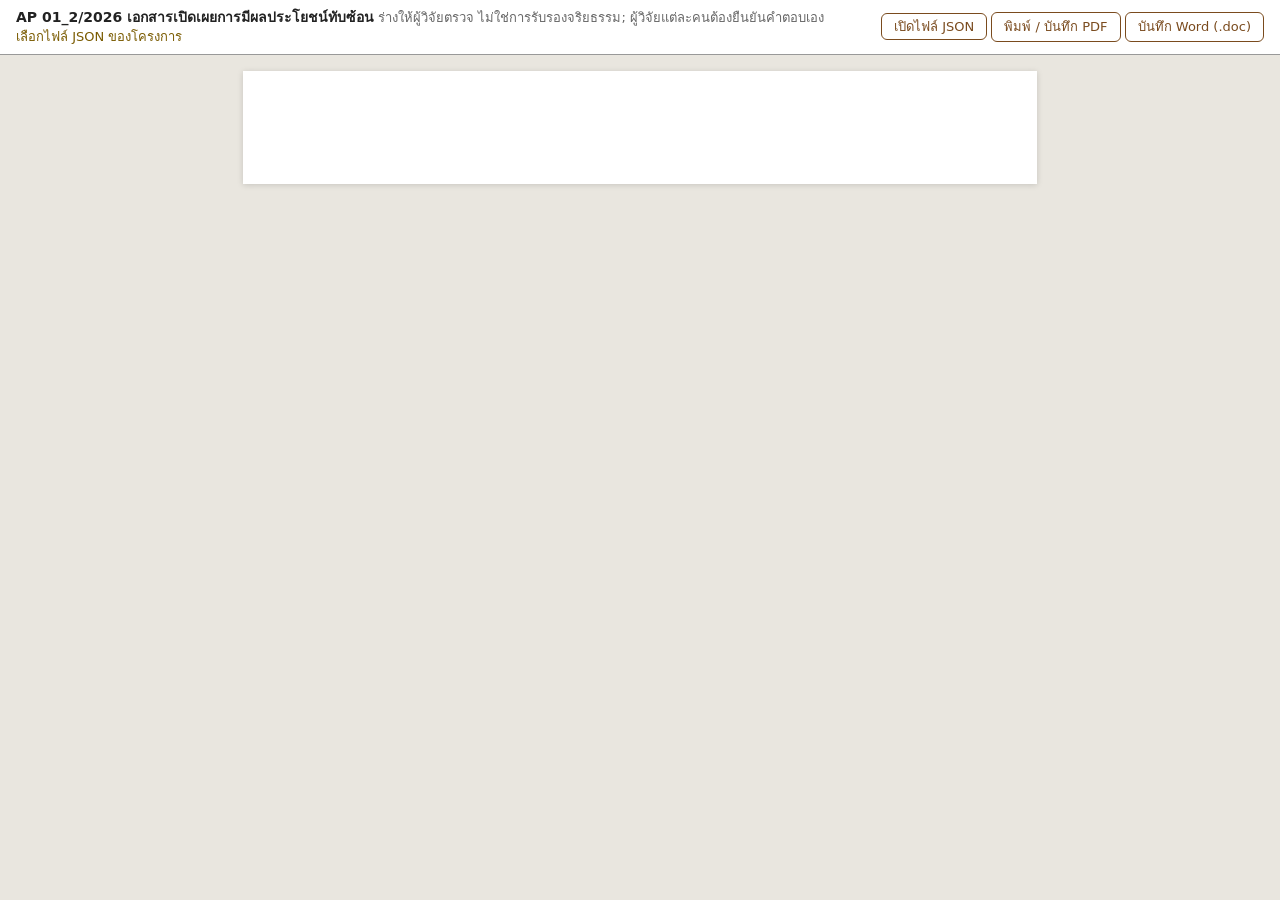
<file: forms/ap01_2.html>
<!DOCTYPE html>
<html lang="th">
<head>
<meta charset="utf-8">
<meta name="viewport" content="width=device-width, initial-scale=1">
<title>AP 01_2 Conflict of Interest</title>
<link rel="stylesheet" href="_base.css">
<style>
@page { @top-right { content: "AP 01_2/2026"; font-family: "EC Sarabun", "TH Sarabun New", sans-serif; font-size: 12pt; color: #444; } }
.coi + .coi { break-before: page; }
.coi .who { margin: 0 0 1mm; }
.coi table.f td.n { width: 7mm; padding-right: 0; }
.coi table.f .item { display: grid; grid-template-columns: 7mm 1fr; }
.coi ol.notes { padding-left: 7mm; margin: 0; color: #1f4e9c; }
.coi .signrow { display: grid; grid-template-columns: auto 1fr auto auto; column-gap: 4mm; margin-top: 8mm; }
</style>
</head>
<body>
<div class="bar">
  <div><b>AP 01_2/2026 เอกสารเปิดเผยการมีผลประโยชน์ทับซ้อน</b> <span class="note">ร่างให้ผู้วิจัยตรวจ ไม่ใช่การรับรองจริยธรรม; ผู้วิจัยแต่ละคนต้องยืนยันคำตอบเอง</span><br><span class="stat" id="stat"></span></div>
  <div><label class="btn">เปิดไฟล์ JSON<input type="file" id="json-file" accept=".json"></label> <button id="print">พิมพ์ / บันทึก PDF</button> <button id="savedoc">บันทึก Word (.doc)</button></div>
</div>

<div class="sheet"></div>

<template id="form-src">
<div class="run-head"><span class="vd">Version <span class="ve" data-f="meta.doc_version"></span> Date <span class="ve" data-f="meta.doc_date" data-fmt="date"></span></span><span>AP 01_2/2026</span></div>
<div data-each="coi_declarations" data-min="1"><template>
<section class="coi">
  <h1 class="title">เอกสารเปิดเผยการมีผลประโยชน์ทับซ้อน (Declaration of Conflict of Interest)</h1>
  <p class="blue">โปรดเลือก ( / ) และระบุรายละเอียดการมีผลประโยชน์ทับซ้อนของคณะผู้วิจัยในโครงการวิจัยนี้ <b>เป็นรายบุคคล</b></p>
  <p class="who">ผู้วิจัย: <span data-f=".person_name"></span></p>
  <table class="f">
    <colgroup><col><col style="width:9%"><col style="width:9%"></colgroup>
    <tr class="hs"><td class="c"><b>ผลประโยชน์ทับซ้อน</b></td><td class="c"><b>ใช่</b></td><td class="c"><b>ไม่ใช่</b></td></tr>
    <tr><td><div class="item"><span>1.</span><span>ท่านได้รับผลประโยชน์จากผู้สนับสนุนการวิจัย เช่น เป็นเจ้าของ ถือครองหุ้น หรือไม่ (ถ้ามี อธิบาย หรือระบุร้อยละของจำนวนหุ้นทั้งหมด) <span data-f=".ownership_or_shares.detail" data-if=".ownership_or_shares.disclosed"></span></span></div></td>
        <td class="c"><span data-yn=".ownership_or_shares.disclosed" data-v="1"></span></td><td class="c"><span data-yn=".ownership_or_shares.disclosed" data-v="0"></span></td></tr>
    <tr><td><div class="item"><span>2.</span><span>ท่านมีตำแหน่งในบริษัทผู้สนับสนุนการวิจัย หรือไม่ (ถ้ามี ระบุตำแหน่ง) <span data-f=".position_in_sponsor.detail" data-if=".position_in_sponsor.disclosed"></span></span></div></td>
        <td class="c"><span data-yn=".position_in_sponsor.disclosed" data-v="1"></span></td><td class="c"><span data-yn=".position_in_sponsor.disclosed" data-v="0"></span></td></tr>
    <tr><td><div class="item"><span>3.</span><span>ท่านเป็นวิทยากรที่บรรยายเกี่ยวกับผลิตภัณฑ์ของผู้สนับสนุนการวิจัย หรือ ได้รับการสนับสนุน เช่น ร่วมเข้าประชุมวิชาการที่ต่างประเทศ หรือไม่ (ถ้ามี ระบุรายละเอียด) <span data-f=".speaker_or_sponsored.detail" data-if=".speaker_or_sponsored.disclosed"></span></span></div></td>
        <td class="c"><span data-yn=".speaker_or_sponsored.disclosed" data-v="1"></span></td><td class="c"><span data-yn=".speaker_or_sponsored.disclosed" data-v="0"></span></td></tr>
    <tr><td><div class="item"><span>4.</span><span>ท่านเป็นที่ปรึกษาของผู้สนับสนุนการวิจัย หรือไม่ (ถ้ามี ระบุเงินเดือน) <span data-f=".consultant.detail" data-if=".consultant.disclosed"></span></span></div></td>
        <td class="c"><span data-yn=".consultant.disclosed" data-v="1"></span></td><td class="c"><span data-yn=".consultant.disclosed" data-v="0"></span></td></tr>
    <tr><td><div class="item"><span>5.</span><span>ท่านมีส่วนเกี่ยวข้องกับผู้สนับสนุนการวิจัย ในด้านการจัดซื้อ การขาย การขึ้นทะเบียน การเป็นเจ้าของลิขสิทธิ์ หรือสิทธิบัตรยาหรือเครื่องมือแพทย์ที่ทำการศึกษาครั้งนี้ หรือไม่ (ถ้ามี ระบุรายละเอียด) <span data-f=".procurement_ip.detail" data-if=".procurement_ip.disclosed"></span></span></div></td>
        <td class="c"><span data-yn=".procurement_ip.disclosed" data-v="1"></span></td><td class="c"><span data-yn=".procurement_ip.disclosed" data-v="0"></span></td></tr>
    <tr><td><div class="item"><span>6.</span><span>ท่านมีความสัมพันธ์อื่น ๆ ที่ไม่ใช่ด้านการเงินกับผู้สนับสนุนการวิจัย เช่น ความสัมพันธ์ทางวิชาชีพ บุคคลในครอบครัว เครือญาติ หรือไม่ (ถ้ามี ระบุรายละเอียด) <span data-f=".nonfinancial_relationship.detail" data-if=".nonfinancial_relationship.disclosed"></span></span></div></td>
        <td class="c"><span data-yn=".nonfinancial_relationship.disclosed" data-v="1"></span></td><td class="c"><span data-yn=".nonfinancial_relationship.disclosed" data-v="0"></span></td></tr>
    <tr><td><div class="item"><span>7.</span><span>ท่านเป็นผู้ริเริ่มคิดโครงการ ผลิตภัณฑ์ หรือนวัตกรรมใดๆ (Innovator relationship) ให้แก่ผู้ให้ทุนสนับสนุนการวิจัย หรือไม่ (ถ้ามี ระบุรายละเอียด) <span data-f=".innovator_relationship.detail" data-if=".innovator_relationship.disclosed"></span></span></div></td>
        <td class="c"><span data-yn=".innovator_relationship.disclosed" data-v="1"></span></td><td class="c"><span data-yn=".innovator_relationship.disclosed" data-v="0"></span></td></tr>
    <tr><td><div class="item"><span>8.</span><span>ท่าน คู่สมรส หรือบุตรที่ยังไม่บรรลุนิติภาวะ มีส่วนได้เสียหรือความสัมพันธ์เชิงธุรกิจ/พาณิชย์กับผลิตภัณฑ์ นวัตกรรม หรือบริษัทผู้สนับสนุนการวิจัย ในโครงการนี้หรือไม่ (เช่น การเป็นเจ้าของสิทธิบัตร/นวัตกร, การถือหุ้น, การเป็นที่ปรึกษา, การใช้ข้อมูลเพื่อการโฆษณา, หรือได้รับค่าตอบแทนอื่นใด) (ถ้ามี ระบุรายละเอียด) <span data-f=".family_interest.detail" data-if=".family_interest.disclosed"></span></span></div></td>
        <td class="c"><span data-yn=".family_interest.disclosed" data-v="1"></span></td><td class="c"><span data-yn=".family_interest.disclosed" data-v="0"></span></td></tr>
    <tr><td><div class="item"><span>9.</span><span>ท่านมีผลประโยชน์อื่น ๆ นอกเหนือจากข้อ 1-8 (ถ้ามี ระบุรายละเอียด) <span data-f=".other_interest.detail" data-if=".other_interest.disclosed"></span></span></div></td>
        <td class="c"><span data-yn=".other_interest.disclosed" data-v="1"></span></td><td class="c"><span data-yn=".other_interest.disclosed" data-v="0"></span></td></tr>
    <tr><td colspan="3"><b>หากมีผลประโยชน์ทับซ้อน ตามที่ระบุในตารางด้านบน ผู้วิจัยมีแนวทางในการจัดการกับผลประโยชน์ทับซ้อนอย่างไร เพื่อมิให้กระทบกับผู้เข้าร่วมการวิจัยและความถูกต้องของข้อมูลจากการวิจัย โปรดระบุ</b> <span data-f=".management_plan" data-if=".management_plan"></span><span data-if="!.management_plan">..........................................................................</span></td></tr>
  </table>
  <p class="blue"><u>หมายเหตุ</u></p>
  <ol class="notes">
    <li>ท่าน หมายถึง ผู้วิจัย ผู้วิจัยร่วม หรือสมาชิกในครอบครัว หรือนักศึกษา/เจ้าหน้าที่ ที่ได้รับมอบหมายให้ทำงานวิจัยนี้</li>
    <li>ผู้สนับสนุนการวิจัย หมายถึง ผู้ให้ทุนวิจัย หรือสนับสนุนยา ผลิตภัณฑ์ หรือเครื่องมือที่ใช้ในการวิจัย</li>
    <li>การมีผลประโยชน์ทับซ้อนของคณะผู้วิจัย ไม่ใช่เหตุผลในการไม่เห็นชอบโครงการวิจัยหรือผู้วิจัย คณะกรรมการฯ จะพิจารณา ว่าผลประโยชน์ทับซ้อนนั้น มีผลกระทบต่อผู้เข้าร่วมการวิจัยหรือความถูกต้องของข้อมูลการวิจัยหรือไม่</li>
  </ol>
  <div class="signrow keep">
    <span>ลงนามผู้วิจัย</span>
    <div style="text-align:center"><p>.................................................................</p><p>( <span data-f=".person_name" data-ph="ระบุ ชื่อ-สกุล"></span> )</p></div>
    <span>วันที่</span><span>........../................./.................</span>
  </div>
</section>
</template></div>
</template>

<script type="module">
import { boot } from "../src/fill.js";
boot();
</script>
</body>
</html>
</file>
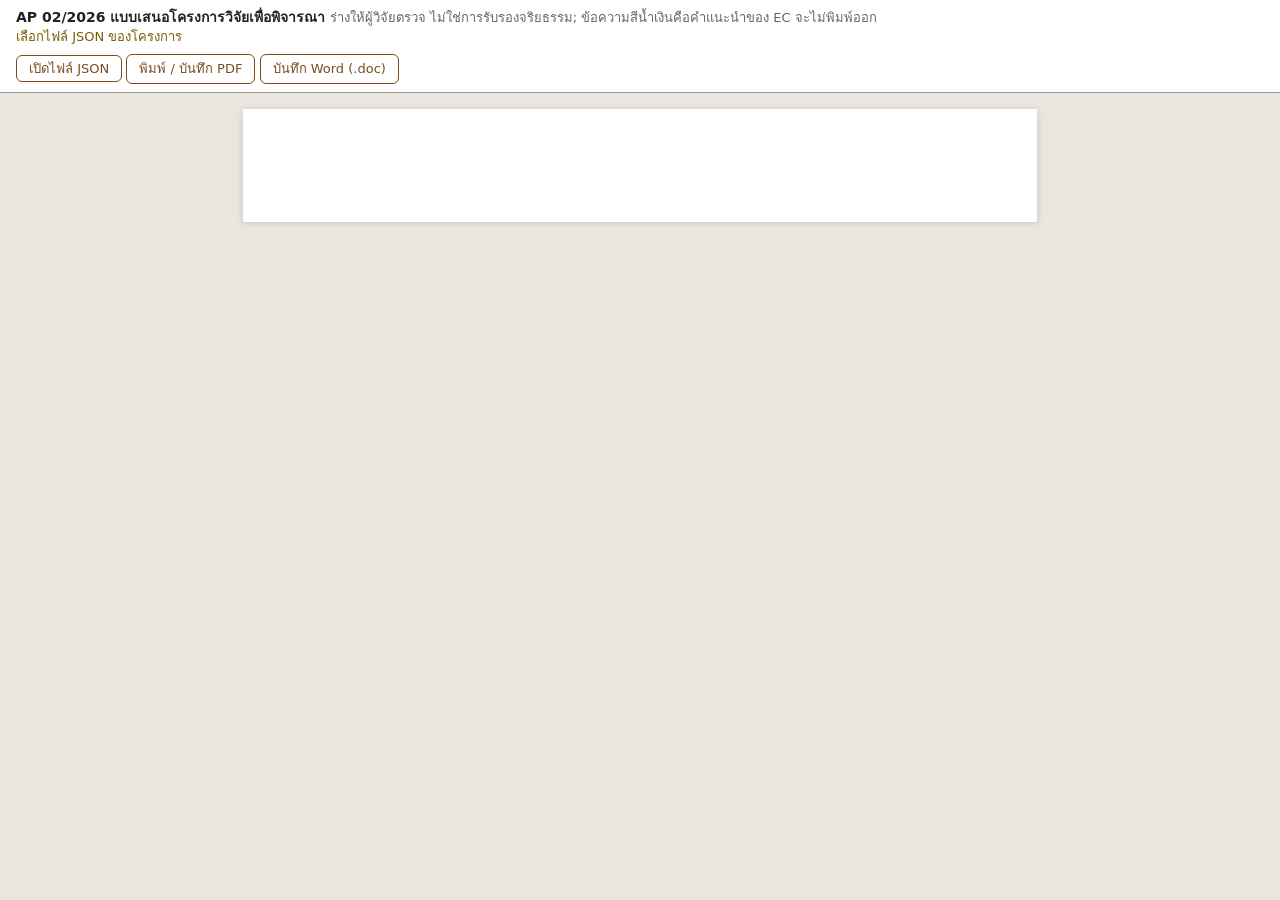
<file: forms/ap02.html>
<!DOCTYPE html>
<html lang="th">
<head>
<meta charset="utf-8">
<meta name="viewport" content="width=device-width, initial-scale=1">
<title>AP 02 Protocol</title>
<link rel="stylesheet" href="_base.css">
<style>
@page { @top-right { content: "AP 02/2026"; font-family: "EC Sarabun", "TH Sarabun New", sans-serif; font-size: 12pt; color: #444; } }
/* AP 02 uses grey label cells and light rules rather than a full grid */
table.g { width: 100%; border-collapse: collapse; table-layout: fixed; margin: 1mm 0 3mm; }
table.g td { padding: 0.8mm 2mm; vertical-align: top; border-bottom: 1px solid #bbb; line-height: 1.2; overflow-wrap: break-word; }
table.g .lab { background: var(--head); }
table.g .hs td, table.g td.hs { background: var(--head); }
table.g tr { break-inside: avoid; }
table.g .c { text-align: center; }
table.box { border: 1px solid #000; }
h2.n { font-size: 16pt; font-weight: 400; margin: 4mm 0 1mm; break-after: avoid; }
h3.n { font-size: 16pt; font-weight: 400; margin: 2mm 0 0.5mm 6mm; break-after: avoid; }
.body { margin: 0 0 1mm 10mm; }
.body .v.multi { display: block; }
.gantt td { padding: 0.5mm 1mm; font-size: 14pt; }
.gantt td.m { text-align: center; }
.cat td.k { font-weight: 400; }
.money { text-align: right; }
table.g td.yn { white-space: nowrap; }
/* Gantt: a ticked month is a shaded bar, not a [ / ] box */
.gantt td.m.on { background: #8c8c8c; }
.gantt.wide td { font-size: 12.5pt; padding: 0.5mm 0.6mm; }
.gantt tr.hs td.m { font-size: 12pt; line-height: 1.1; }
</style>
</head>
<body>
<div class="bar">
  <div><b>AP 02/2026 แบบเสนอโครงการวิจัยเพื่อพิจารณา</b> <span class="note">ร่างให้ผู้วิจัยตรวจ ไม่ใช่การรับรองจริยธรรม; ข้อความสีน้ำเงินคือคำแนะนำของ EC จะไม่พิมพ์ออก</span><br><span class="stat" id="stat"></span></div>
  <div><label class="btn">เปิดไฟล์ JSON<input type="file" id="json-file" accept=".json"></label> <button id="print">พิมพ์ / บันทึก PDF</button> <button id="savedoc">บันทึก Word (.doc)</button></div>
</div>

<div class="sheet"></div>

<template id="form-src">
<div class="run-head"><span class="vd">Version <span class="ve" data-f="meta.doc_version"></span> Date <span class="ve" data-f="meta.doc_date" data-fmt="date"></span></span><span>AP 02/2026</span></div>
<h1 class="title" style="margin-bottom:3mm">แบบเสนอโครงการวิจัยเพื่อพิจารณา</h1>

<h2 class="n">1. ชื่อโครงการวิจัย (Title)</h2>
<table class="g box"><tr><td>(ชื่อภาษาไทย) <span data-f="meta.title_th"></span></td></tr><tr><td>(ชื่อภาษาอังกฤษ) <span data-f="meta.title_en"></span></td></tr></table>

<h2 class="n">2. สาขาวิชาที่ทำการวิจัย</h2>
<p class="hint">ระบุสาขา เช่น แพทยศาสตร์ (ระบุสาขาย่อย) ทันตแพทยศาสตร์ สาธารณสุขศาสตร์ เภสัชศาสตร์ พยาบาลศาสตร์ สหเวชศาสตร์ เทคนิคการแพทย์ สังคมศาสตร์ เป็นต้น</p>
<p class="body"><span data-f="methodology.research_field"></span></p>

<h2 class="n">3. ผู้วิจัย ผู้วิจัยร่วม และที่ปรึกษา</h2>
<div class="tw"><table class="g">
  <colgroup><col style="width:8%"><col style="width:26%"><col style="width:30%"><col></colgroup>
  <tr class="hs"><td colspan="4">3.1 ผู้วิจัยหลัก หรือ หัวหน้าโครงการวิจัย (Principal Investigator)</td></tr>
  <tr><td colspan="2" class="lab">ตำแหน่งวิชาการ-ยศ-ชื่อ-สกุล</td><td colspan="2"><span data-f="principal_investigator.title_th"></span></td></tr>
  <tr><td colspan="2" class="lab">สาขาวิชาและหน่วยงาน</td><td colspan="2"><span data-f="principal_investigator.affiliation"></span><span data-if="principal_investigator.student_year"> ชั้นปี <span data-f="principal_investigator.student_year"></span></span></td></tr>
  <tr><td colspan="2" class="lab">ที่อยู่ (ที่ทำงาน)</td><td colspan="2"><span data-f="principal_investigator.address"></span></td></tr>
  <tr><td colspan="2" class="lab">เบอร์โทรศัพท์</td><td colspan="2"><span data-f="principal_investigator.phone" class="nobreak"></span></td></tr>
  <tr><td colspan="2" class="lab">อีเมล</td><td colspan="2"><span data-f="principal_investigator.email" data-fmt="email" class="nobreak"></span></td></tr>
  <tr class="hs"><td colspan="4">3.2 ผู้วิจัยร่วม (Co-Investigators) (นักศึกษา ให้ระบุชั้นปี)</td></tr>
  <tr class="hs"><td class="c">ลำดับ</td><td>ตำแหน่งวิชาการ-ยศ-ชื่อ-สกุล</td><td>สาขาวิชาและหน่วยงาน</td><td>เบอร์โทร / อีเมล</td></tr>
  <tbody data-each="co_investigators" data-min="3"><template>
    <tr><td class="c" data-i></td><td><span data-f=".title_th"></span></td><td><span data-f=".affiliation"></span></td><td><span data-f=".phone" class="nobreak"></span><br><span data-f=".email" data-fmt="email" class="nobreak"></span></td></tr>
  </template></tbody>
  <tr class="hs"><td colspan="4">3. ที่ปรึกษาโครงการวิจัย (Research Advisor)</td></tr>
  <tr class="hs"><td class="c">ลำดับ</td><td>ตำแหน่งวิชาการ-ยศ-ชื่อ-สกุล</td><td>สาขาวิชาและหน่วยงาน</td><td>เบอร์โทร / อีเมล</td></tr>
  <tbody data-each="advisors" data-min="2"><template>
    <tr><td class="c" data-i></td><td><span data-f=".title_th"></span></td><td><span data-f=".affiliation"></span></td><td><span data-f=".phone" class="nobreak"></span><br><span data-f=".email" data-fmt="email" class="nobreak"></span></td></tr>
  </template></tbody>
  <tr class="hs"><td colspan="4">4. ผู้ประสานงานโครงการวิจัย (Research Coordinator)</td></tr>
  <tr><td colspan="2" class="lab">ตำแหน่งวิชาการ-ยศ-ชื่อ-สกุล</td><td colspan="2"><span data-f="coordinator.title_th"></span></td></tr>
  <tr><td colspan="2" class="lab">เบอร์โทรศัพท์</td><td colspan="2"><span data-f="coordinator.phone" class="nobreak"></span></td></tr>
  <tr><td colspan="2" class="lab">อีเมล</td><td colspan="2"><span data-f="coordinator.email" data-fmt="email" class="nobreak"></span></td></tr>
</table></div>

<h2 class="n">4. ช่วงเวลาที่ทำการวิจัย</h2>
<table class="g"><colgroup><col style="width:52%"><col></colgroup>
  <tr><td class="lab">เดือน/ปี ที่จะเริ่มเก็บข้อมูลในผู้เข้าร่วมการวิจัย</td><td>เดือน <span data-f="meta.start_date" data-fmt="monthyear"></span></td></tr>
  <tr><td class="lab">ระยะเวลาที่จะเก็บข้อมูลในผู้เข้าร่วมการวิจัย</td><td><span data-f="meta.duration_months"></span> เดือน</td></tr>
  <tr><td class="lab">เดือน/ปี ที่คาดว่าจะสิ้นสุดการวิจัย</td><td>เดือน <span data-f="meta.end_date" data-fmt="monthyear"></span></td></tr>
</table>

<h2 class="n">5. สถานที่ทำการวิจัย</h2>
<p class="hint">ทำการวิจัยที่สถาบันเดียวหรือสหสถาบัน (multicentre) ระบุห้อง ตึก อาคาร</p>
<p class="body"><span data-f="meta.sites"></span><span data-if="meta.is_multicenter"> (สหสถาบัน: <span data-f="meta.multicenter_institutions"></span>)</span></p>

<h2 class="n">6. ความสำคัญของปัญหาที่จะทำการวิจัย</h2>
<p class="hint">สรุปความสำคัญและขนาดของปัญหา เหตุผล (rationale) และช่องว่างความรู้ (gap of knowledge)</p>
<p class="body para"><span data-f="methodology.rationale" class="blk"></span></p>

<h2 class="n">7. วัตถุประสงค์ของการวิจัย</h2>
<table class="g"><colgroup><col style="width:30%"><col></colgroup>
  <tr><td class="lab">7.1 วัตถุประสงค์หลัก</td><td><span data-f="methodology.primary_objective"></span></td></tr>
  <tr><td class="lab">7.2 วัตถุประสงค์รอง</td><td><span data-f="methodology.secondary_objectives" data-fmt="list"></span></td></tr>
</table>

<h2 class="n">8. ประโยชน์ที่จะได้จากการวิจัย</h2>
<p class="hint">อธิบายว่า ผลการวิจัยจะสามารถนำไปใช้ในการแก้ปัญหาหรือมีประโยชน์อย่างไร</p>
<p class="body para"><span data-f="methodology.expected_benefits" class="blk"></span></p>

<h2 class="n">9. การรวบรวมรายงานที่เกี่ยวข้องกับการวิจัยที่จะกระทำ</h2>
<p class="hint">เคยมีรายงานการวิจัยลักษณะนี้มาก่อนหรือไม่ ผลเป็นอย่างไร (อ้างอิงแบบ Vancouver หรือ APA); ถ้าเป็นยา สมุนไพร ผลิตภัณฑ์ธรรมชาติ เครื่องสำอาง อาหารเสริม หรือเครื่องมือแพทย์ ให้เน้นทบทวนด้านความปลอดภัย ผลข้างเคียง หรือเหตุการณ์ไม่พึงประสงค์</p>
<p class="body para"><span data-f="methodology.literature_review" class="blk"></span></p>

<h2 class="n">10. รูปแบบการวิจัย</h2>
<p class="hint">ระบุรูปแบบ Study design ที่สามารถตอบคำถามการวิจัยได้</p>
<p class="body"><span data-f="methodology.study_design" class="blk"></span></p>

<h2 class="n">11. ลักษณะตัวอย่างหรือประชากรที่ทำการศึกษา</h2>
<table class="g"><colgroup><col style="width:34%"><col style="width:9%"><col></colgroup>
  <tr><td class="lab">11.1 ประชากรเป้าหมาย</td><td colspan="2"><span data-f="methodology.target_population"></span></td></tr>
  <tr><td class="lab">11.2 ขนาดตัวอย่าง จำนวนผู้เข้าร่วมการวิจัยที่ต้องการกี่คน</td><td colspan="2"><span data-f="methodology.sample_size"></span> คน<br><span data-f="methodology.sample_size_calculation"></span></td></tr>
  <tr><td class="lab" rowspan="5">11.3 วิธีการเข้าถึงและสรรหาผู้เข้าร่วมการวิจัย (Recruitment Process)</td>
      <td class="c"><span data-c="ap02.recruit.direct"></span></td><td>เชิญชวนโดยตรง อธิบายรายละเอียด <span data-f="methodology.recruitment_process"></span></td></tr>
  <tr><td class="c"><span data-c="ap02.recruit.online"></span></td><td>ผ่านสื่อสังคมออนไลน์หรือแอปพลิเคชั่น (ส่งข้อความให้คณะกรรมการพิจารณา)</td></tr>
  <tr><td class="c"><span data-c="ap02.recruit.clinician"></span></td><td>ขอความร่วมมือผ่านแพทย์/พยาบาล</td></tr>
  <tr><td class="c"><span data-c="ap02.recruit.poster"></span></td><td>แผ่นป้ายประชาสัมพันธ์ (ระบุสถานที่ติดแผ่นป้าย และส่งแผ่นป้ายให้คณะกรรมการพิจารณา)</td></tr>
  <tr><td class="c"><span data-c="ap02.recruit.other"></span></td><td>อื่นๆ อธิบายรายละเอียด <span data-f="ap02.recruit.other" data-if="ap02.recruit.other"></span></td></tr>
  <tr><td class="lab">11.4 เกณฑ์การคัดเข้าร่วมการวิจัย (Inclusion criteria)</td><td colspan="2"><span data-f="methodology.inclusion_criteria" data-fmt="list"></span></td></tr>
  <tr><td class="lab">11.5 เกณฑ์การคัดออกจากการวิจัย (Exclusion criteria)</td><td colspan="2"><span data-f="methodology.exclusion_criteria" data-fmt="list"></span></td></tr>
  <tr><td class="lab">11.6 เกณฑ์การถอนออกจากการวิจัย (Withdrawal criteria)</td><td colspan="2"><span data-f="methodology.withdrawal_criteria" data-fmt="list"></span></td></tr>
  <tr><td class="lab">11.7 เกณฑ์การยุติการวิจัยก่อนกำหนด (Early termination criteria)</td><td colspan="2"><span data-f="methodology.early_termination_criteria" data-fmt="list"></span></td></tr>
</table>

<h2 class="n">12. ระเบียบวิธีวิจัย</h2>
<h3 class="n">12.1 การดำเนินการวิจัย</h3>
<p class="body">12.1.1 การดำเนินการวิจัยโดยละเอียด <span class="hint inl">(แนบ Flow chart หรือรูปประกอบ)</span></p>
<p class="body para"><span data-f="methodology.procedures" class="blk"></span></p>
<p class="body">12.1.2 การแบ่งกลุ่มและการดำเนินการวิจัยในแต่ละกลุ่ม: <span data-f="ap02.grouping"></span></p>
<div data-if="classification.has_placebo"><p class="body">12.1.3 การใช้ยาหลอก (placebo / control): เหตุผลความจำเป็นและแนวทางป้องกันอันตรายในกลุ่มที่ได้รับยาหลอก</p><p class="body para"><span data-f="ap02.placebo_rationale" class="blk"></span></p></div>
<div data-if="classification.has_future_biobank"><p class="body">12.1.4 การเก็บตัวอย่างชีวภาพเพื่อใช้ในอนาคต: สถานที่เก็บ ระยะเวลาจัดเก็บ และการขอความยินยอมล่วงหน้า (แนบ AP 03_2/2026)</p><p class="body para"><span data-f="ap02.biobank_plan" class="blk"></span></p></div>
<div data-if="risks.audio_video_recording"><p class="body">12.1.5 การถ่ายภาพหรือบันทึกเสียง: วิธีรักษาความลับของข้อมูลผู้เข้าร่วมการวิจัย</p><p class="body para"><span data-f="ap02.recording_protection" class="blk"></span></p></div>
<p class="body">12.1.6 เมื่องานวิจัยเสร็จสิ้น มีการดำเนินการอย่างไรกับผู้เข้าร่วมการวิจัย: <span data-f="benefits.post_trial_care"></span></p>

<h3 class="n">12.2 งานวิจัยที่เป็นเรื่องเฉพาะ</h3>
<p class="hint">หัวข้อที่ตอบ "ไม่ใช่" แสดงเพียงบรรทัดเดียวตามแบบฟอร์ม (ตัดรายละเอียดออก) หัวข้อที่ตอบ "ใช่" ต้องตอบรายละเอียดให้ครบ</p>
<table class="g cat"><colgroup><col><col style="width:12%"><col style="width:14%"></colgroup>
  <tr><td>A. งานวิจัยเกี่ยวกับยา (Investigational Drug)</td><td class="yn"><span data-yn="classification.has_drug" data-v="1"></span> ใช่</td><td class="yn"><span data-yn="classification.has_drug" data-v="0"></span> ไม่ใช่</td></tr>
  <tr data-if="classification.has_drug"><td colspan="3" class="indent">ชื่อยา (ทุกชนิดที่ใช้) <span data-f="classification.drug_names"></span><br>
    <span data-c="ap02.drug.unapproved"></span> ยายังไม่ได้รับการรับรองจาก อย. &nbsp; <span data-c="ap02.drug.standard"></span> ขึ้นทะเบียน อย.แล้ว ใช้ในขนาดยามาตรฐานและข้อบ่งชี้ที่ได้รับการรับรอง<br>
    <span data-c="ap02.drug.nonstandard_dose"></span> ขึ้นทะเบียน อย. แล้ว แต่ขนาดยาไม่ใช่ขนาดมาตรฐาน &nbsp; <span data-c="ap02.drug.off_label"></span> ขึ้นทะเบียน อย. แล้ว แต่ใช้ในข้อบ่งชี้ต่างจากที่ได้รับการรับรอง</td></tr>

  <tr><td>B. งานวิจัยที่มีการตรวจวินิจฉัยหรือทำหัตถการ นอกเหนือจากการปฏิบัติทางคลินิกปกติ</td><td class="yn"><span data-yn="classification.has_procedure" data-v="1"></span> ใช่</td><td class="yn"><span data-yn="classification.has_procedure" data-v="0"></span> ไม่ใช่</td></tr>
  <tr data-if="classification.has_procedure"><td colspan="3" class="indent">
    <span data-c="ap02.proc.specimen"></span> การเจาะเลือดหรือเก็บตัวอย่างชีวภาพ ระบุ <span data-f="ap02.proc.specimen" data-if="ap02.proc.specimen"></span><br>
    <span data-c="ap02.proc.ct"></span> การตรวจเอกซเรย์คอมพิวเตอร์ &nbsp; <span data-c="ap02.proc.high_dose"></span> การตรวจที่ได้รับปริมาณรังสีสูงเพิ่มเติมจากปกติ &nbsp; <span data-c="ap02.proc.radiation"></span> การฉายรังสีเพิ่มเติมจากปกติ<br>
    <span data-c="ap02.proc.anesthesia"></span> การดมยาสลบ/การผ่าตัด เพิ่มเติมจากปกติ &nbsp; <span data-c="ap02.proc.other"></span> อื่นๆ เพิ่มเติมจากปกติ<br>รายละเอียด <span data-f="classification.procedure_detail"></span></td></tr>

  <tr><td>C. งานวิจัยเกี่ยวกับอาหาร: ผลิตภัณฑ์อาหาร</td><td class="yn"><span data-yn="classification.has_food_product" data-v="1"></span> ใช่</td><td class="yn"><span data-yn="classification.has_food_product" data-v="0"></span> ไม่ใช่</td></tr>
  <tbody data-if="classification.has_food_product">
    <tr><td colspan="3" class="indent">คุณลักษณะเฉพาะ (สูตรส่วนประกอบ ที่มาของวัตถุดิบ และรูปแบบ): <span data-f="classification.food_detail"></span></td></tr>
    <tr><td colspan="3" class="indent">กระบวนการเตรียม ขั้นตอนการผลิต: <span data-f="ap02.food.preparation"></span></td></tr>
    <tr><td colspan="3" class="indent">วิธีการบริโภคและวิธีการเก็บรักษา: <span data-f="ap02.food.consumption"></span></td></tr>
    <tr><td colspan="3" class="indent">ข้อมูลความปลอดภัยของอาหาร (พิษวิทยา การก่อภูมิแพ้ การศึกษาในสัตว์ทดลองและในมนุษย์) (ถ้ามี): <span data-f="ap02.food.safety"></span></td></tr>
    <tr><td colspan="3" class="indent">ชนิดและปริมาณสารอาหาร เทียบบัญชีหมายเลข 3 ท้ายประกาศกระทรวงสาธารณสุข (ฉบับที่ 445) พ.ศ. 2566: <span data-f="ap02.food.nutrients"></span></td></tr>
    <tr><td colspan="3" class="indent">ชนิดและอัตราส่วนของวัตถุเจือปนอาหาร เทียบบัญชีหมายเลข 1 และ 2 ท้ายประกาศกระทรวงสาธารณสุข (ฉบับที่ 418) พ.ศ. 2563: <span data-f="ap02.food.additives"></span></td></tr>
    <tr><td colspan="3" class="indent">มาตรการป้องกันการปนเปื้อนจุลินทรีย์ สารพิษตกค้าง หรือสารพิษอื่น: <span data-f="ap02.food.contamination"></span></td></tr>
  </tbody>

  <tr><td>D. งานวิจัยเกี่ยวกับอาหาร: ผลิตภัณฑ์เสริมอาหาร</td><td class="yn"><span data-yn="classification.has_dietary_supplement" data-v="1"></span> ใช่</td><td class="yn"><span data-yn="classification.has_dietary_supplement" data-v="0"></span> ไม่ใช่</td></tr>
  <tbody data-if="classification.has_dietary_supplement">
    <tr><td colspan="3" class="indent">คุณลักษณะเฉพาะ (สูตรส่วนประกอบ ที่มาของวัตถุดิบ และรูปแบบ): <span data-f="classification.supplement_detail"></span></td></tr>
    <tr><td colspan="3" class="indent">วิธีการบริโภคและวิธีการเก็บรักษา: <span data-f="ap02.supp.consumption"></span></td></tr>
    <tr><td colspan="3" class="indent">ข้อมูลความปลอดภัย: <span data-f="ap02.supp.safety"></span></td></tr>
    <tr><td colspan="3" class="indent">ปริมาณวิตามินหรือแร่ธาตุ (เทียบประกาศกระทรวงสาธารณสุข ฉบับที่ 448 พ.ศ. 2566): <span data-f="ap02.supp.vitamins"></span></td></tr>
    <tr><td colspan="3" class="indent">การใช้วัตถุเจือปนอาหาร (เทียบประกาศกระทรวงสาธารณสุข ฉบับที่ 418 พ.ศ. 2563): <span data-f="ap02.supp.additives"></span></td></tr>
    <tr><td colspan="3" class="indent">มาตรการป้องกันการปนเปื้อน: <span data-f="ap02.supp.contamination"></span></td></tr>
    <tr><td colspan="3" class="indent">ผู้ผลิตหรือผู้นำเข้า: <span data-f="ap02.supp.manufacturer"></span></td></tr>
  </tbody>

  <tr><td>E. งานวิจัยเกี่ยวกับผลิตภัณฑ์สมุนไพร</td><td class="yn"><span data-yn="classification.has_herbal" data-v="1"></span> ใช่</td><td class="yn"><span data-yn="classification.has_herbal" data-v="0"></span> ไม่ใช่</td></tr>
  <tbody data-if="classification.has_herbal">
    <tr><td colspan="3" class="indent">ชนิด: <span data-c="ap02.herbal.drug"></span> ผลิตภัณฑ์สมุนไพรที่เป็นยา เพื่อรักษาโรค &nbsp; <span data-c="ap02.herbal.health"></span> ผลิตภัณฑ์สมุนไพรเพื่อสุขภาพ</td></tr>
    <tr><td colspan="3" class="indent">ชื่อวิทยาศาสตร์ (ส่วนประกอบสมุนไพรทุกตัว) และสูตรตำรับ (%w/w): <span data-f="classification.herbal_detail"></span></td></tr>
    <tr><td colspan="3" class="indent">ข้อมูลอ้างอิงทางสุขภาพ: <span data-c="ap02.herbal.lab"></span> ห้องปฏิบัติการ <span data-c="ap02.herbal.animal"></span> สัตว์ทดลอง <span data-c="ap02.herbal.human"></span> มนุษย์ <span data-c="ap02.herbal.textbook"></span> ตำรา หรือ บัญชียาหลักแห่งชาติ</td></tr>
    <tr><td colspan="3" class="indent">กรรมวิธีการเตรียม การควบคุมคุณภาพ เอกสารทะเบียนผลิตภัณฑ์ และระดับการผลิต: <span data-f="ap02.herbal.production"></span></td></tr>
  </tbody>

  <tr><td>F. งานวิจัยเกี่ยวกับการพัฒนาเครื่องสำอาง</td><td class="yn"><span data-yn="classification.has_cosmetic" data-v="1"></span> ใช่</td><td class="yn"><span data-yn="classification.has_cosmetic" data-v="0"></span> ไม่ใช่</td></tr>
  <tbody data-if="classification.has_cosmetic">
    <tr><td colspan="3" class="indent">รูปแบบการใช้: <span data-c="ap02.cos.leave_on"></span> ใช้แล้วไม่ล้างออก (Leave-on) &nbsp; <span data-c="ap02.cos.rinse_off"></span> ใช้แล้วล้างออก (Rinse-off)</td></tr>
    <tr><td colspan="3" class="indent">ส่วนประกอบของตำรับและปริมาณ (%w/w) และสารสกัดจากพืช (ถ้ามี): <span data-f="classification.cosmetic_detail"></span></td></tr>
    <tr><td colspan="3" class="indent">ข้อมูลความปลอดภัยของสารในตำรับ (เช่น COSING) กรรมวิธีการเตรียม การควบคุมคุณภาพ ชื่อการค้า เลขทะเบียน สถานที่ผลิต: <span data-f="ap02.cos.safety"></span></td></tr>
  </tbody>

  <tr><td>G. งานวิจัยเกี่ยวกับเครื่องมือแพทย์</td><td class="yn"><span data-yn="classification.has_medical_device" data-v="1"></span> ใช่</td><td class="yn"><span data-yn="classification.has_medical_device" data-v="0"></span> ไม่ใช่</td></tr>
  <tbody data-if="classification.has_medical_device">
    <tr><td colspan="3" class="indent">เครื่องมือแพทย์ที่ใช้ในงานวิจัย (ชื่อ ยี่ห้อ รุ่น): <span data-f="classification.device_names"></span></td></tr>
    <tr><td colspan="3" class="indent">แนบเอกสารประกอบเป็นไฟล์แยก: รายละเอียดเครื่องมือแพทย์ (Device Description) เอกสารข้อมูลทางเทคนิค คู่มือการใช้งาน คู่มือผู้วิจัยที่ระบุระดับความเสี่ยง เอกสารผลการวิจัยที่เกี่ยวข้อง หนังสือรับรองผู้ผลิตหรือผู้นำเข้า และใบอนุญาต/หนังสือรับรองจาก อย. (ถ้ามี)</td></tr>
  </tbody>
</table>

<h3 class="n">12.2 สรุปการวัดผลการวิจัย (Outcome measurement)</h3>
<p class="body" data-if="methodology.outcome_measures"><span data-f="methodology.outcome_measures"></span></p>
<table class="g"><colgroup><col style="width:8%"><col style="width:34%"><col style="width:30%"><col></colgroup>
  <tr class="hs"><td></td><td class="c">ตัวแปรที่ต้องการวัด (Outcome / Parameter)</td><td class="c">เครื่องมือที่ใช้วัด (Measurement tools)</td><td class="c">ผู้ประเมินหรือผู้วัดผล (Assessor)</td></tr>
  <tbody data-each="ap02.outcomes" data-min="3"><template>
    <tr><td class="c" data-i></td><td><span data-f=".parameter"></span></td><td><span data-f=".tool"></span></td><td><span data-f=".assessor"></span></td></tr>
  </template></tbody>
</table>

<h3 class="n">12.3 คำจำกัดความ (Operational definition)</h3>
<p class="hint">ระบุคำจำกัดความที่สำคัญ โดยเฉพาะ outcome ที่จะวัด</p>
<p class="body para"><span data-f="methodology.operational_definitions" class="blk"></span></p>

<h2 class="n">13. การวิเคราะห์ทางสถิติ</h2>
<p class="body para"><span data-f="methodology.statistical_analysis" class="blk"></span></p>

<h2 class="n">14. <u>ข้อพิจารณาด้านจริยธรรม</u> ระบุข้อมูลด้านจริยธรรม ได้แก่</h2>
<table class="g box"><colgroup><col style="width:34%"><col style="width:8%"><col></colgroup>
  <tr class="hs"><td colspan="3">14.1 กระบวนการขอความยินยอม</td></tr>
  <tr><td class="lab">ใครเป็นผู้ให้ข้อมูลและขอความยินยอม</td><td colspan="2"><span data-f="ap02.consent.by"></span></td></tr>
  <tr><td class="lab" rowspan="5">ขอความยินยอมอย่างไร</td><td class="c"><span data-c="methodology.consent_method==written"></span></td><td>ขอความยินยอมโดยการลงลายมือชื่อ (Written Consent)</td></tr>
  <tr><td class="c"><span data-c="methodology.consent_method==action"></span></td><td>ขอความยินยอมโดยการกระทำ (Consent by Action) เช่น ตอบแบบสอบถาม โดยไม่ระบุชื่อและข้อมูลเชื่อมโยงบุคคล</td></tr>
  <tr><td class="c"><span data-c="methodology.consent_method==verbal"></span></td><td>ขอความยินยอมด้วยวาจา (Verbal Consent) โดยไม่ต้องลงลายมือชื่อ</td></tr>
  <tr><td class="c"><span data-c="methodology.consent_method==electronic"></span></td><td>ขอความยินยอมแบบอิเล็คทรอนิกส์ (e-Consent)</td></tr>
  <tr><td class="c"><span data-c="methodology.consent_method==waiver"></span></td><td>ขอยกเว้นการขอความยินยอม (Waiver of Consent) <span data-if="methodology.consent_method==waiver">เนื่องจาก <span data-f="methodology.consent_process"></span></span></td></tr>
  <tr><td class="lab">ขอความยินยอมเมื่อไร ที่ใด (ระบุสถานที่)</td><td colspan="2"><span data-f="ap02.consent.when_where"></span></td></tr>
  <tr><td class="lab">มีเวลาให้ตัดสินใจนานเท่าใด</td><td colspan="2"><span data-f="ap02.consent.decision_time"></span></td></tr>

  <tr class="hs"><td colspan="3">14.2 การศึกษาในกลุ่มอ่อนแอและเปราะบาง (vulnerable subjects)</td></tr>
  <tr><td class="lab" rowspan="9">ถ้ามีให้ทำเครื่องหมาย / ที่ตรงกับผู้เข้าร่วมวิจัย</td><td class="c"><span data-c="none:vulnerable.cognitive_communication||vulnerable.institutional||vulnerable.deferral||vulnerable.medical||vulnerable.economic||vulnerable.social||vulnerable.other"></span></td><td>ไม่มี กลุ่มอ่อนแอและเปราะบาง</td></tr>
  <tr><td class="c"><span data-c="vulnerable.cognitive_communication||vulnerable.institutional||vulnerable.deferral||vulnerable.medical||vulnerable.economic||vulnerable.social||vulnerable.other"></span></td><td>มี กลุ่มอ่อนแอและเปราะบาง</td></tr>
  <tr><td class="c"><span data-c="vulnerable.cognitive_communication"></span></td><td>Cognitive / communication บุคคลผู้ขาดความสามารถในการตัดสินใจ หรือมีปัญหาในการสื่อสาร</td></tr>
  <tr><td class="c"><span data-c="vulnerable.institutional"></span></td><td>Institutional บุคคลผู้ขาดอิสระในการตัดสินใจ เพราะตกอยู่ภายใต้อำนาจหรือการปกครอง</td></tr>
  <tr><td class="c"><span data-c="vulnerable.deferral"></span></td><td>Deferral บุคคลผู้ไม่เท่าเทียมในทางสังคม เช่น ผู้ป่วยของแพทย์ผู้วิจัย นักเรียนของอาจารย์</td></tr>
  <tr><td class="c"><span data-c="vulnerable.medical"></span></td><td>Medical บุคคลผู้เจ็บป่วยร้ายแรง เช่น มะเร็งระยะสุดท้าย</td></tr>
  <tr><td class="c"><span data-c="vulnerable.economic"></span></td><td>Economic บุคคลผู้ขาดโอกาสในการเข้าถึงการบริการสุขภาพ เช่น คนยากจน</td></tr>
  <tr><td class="c"><span data-c="vulnerable.social"></span></td><td>Social บุคคลที่ถูกแบ่งแยก กีดกันในสังคม เช่น กลุ่มชาติพันธุ์ คนเร่ร่อน</td></tr>
  <tr><td class="c"><span data-c="vulnerable.other"></span></td><td>อื่นๆ ระบุ <span data-f="vulnerable.other" data-if="vulnerable.other"></span></td></tr>
  <tr data-if="vulnerable.cognitive_communication||vulnerable.institutional||vulnerable.deferral||vulnerable.medical||vulnerable.economic||vulnerable.social||vulnerable.other"><td class="lab">การปกป้อง (Additional protection) ผู้เข้าร่วมการวิจัยกลุ่มอ่อนแอและเปราะบาง</td><td colspan="2"><span data-f="vulnerable.additional_protection"></span></td></tr>

  <tr class="hs"><td colspan="3">14.3 ความเสี่ยงและความไม่สะดวกสบายที่อาจเกิดขึ้นจากการเข้าร่วมการวิจัย (Foreseeable Risks and Burdens)</td></tr>
  <tr><td class="lab">ความเสี่ยงทางกาย</td><td colspan="2"><span data-f="risks.physical_detail"></span></td></tr>
  <tr><td class="lab">ความเสี่ยงทางจิตใจ</td><td colspan="2"><span data-f="risks.psychological_detail"></span></td></tr>
  <tr><td class="lab">ความเสี่ยงทางเศรษฐกิจ</td><td colspan="2"><span data-f="risks.economic_detail"></span></td></tr>
  <tr><td class="lab">ความเสี่ยงทางสังคม</td><td colspan="2"><span data-f="risks.social_detail"></span></td></tr>
  <tr><td class="lab">ความเสี่ยงอื่น ๆ</td><td colspan="2"><span data-f="risks.other_detail"></span></td></tr>
  <tr><td class="lab">ความไม่สะดวกสบาย</td><td colspan="2"><span data-f="risks.inconvenience"></span></td></tr>
  <tr><td class="lab">วิธีการลดความเสี่ยงและความไม่สะดวกสบาย</td><td colspan="2"><span data-f="risks.mitigation"></span></td></tr>

  <tr class="hs"><td colspan="3">14.4 ประโยชน์ที่คาดว่าผู้เข้าร่วมวิจัยจะได้รับ จากการเข้าร่วมงานวิจัย</td></tr>
  <tr><td class="lab">ประโยชน์โดยตรงต่อผู้เข้าร่วมวิจัย</td><td colspan="2"><span data-f="benefits.direct_detail"></span></td></tr>
  <tr><td class="lab">ประโยชน์ทางอ้อมต่อผู้เข้าร่วมวิจัย</td><td colspan="2"><span data-f="benefits.indirect_detail"></span></td></tr>
  <tr><td class="lab">ประโยชน์ต่อผู้อื่นหรือการเพิ่มองค์ความรู้</td><td colspan="2"><span data-f="benefits.to_others_detail"></span></td></tr>

  <tr class="hs"><td colspan="3">14.5 ประโยชน์และการดูแลผู้เข้าร่วมวิจัย ภายหลังเสร็จสิ้นการวิจัย (Post-Trial Benefits and Care)</td></tr>
  <tr><td class="lab">ประโยชน์ที่จะได้รับหลังสิ้นสุดกระบวนการวิจัย และ/หรือ วิธีการเพิ่มประโยชน์</td><td colspan="2"><span data-f="benefits.post_trial_benefit"></span></td></tr>
  <tr><td class="lab">การดูแลรักษาหลังสิ้นสุดกระบวนการวิจัย</td><td colspan="2"><span data-f="benefits.post_trial_care"></span></td></tr>

  <tr class="hs"><td colspan="3">14.6 การรักษาความลับของข้อมูล (Confidentiality of Data)</td></tr>
  <tr><td class="lab" rowspan="2">ชนิดของข้อมูล</td><td class="c"><span data-c="data_management.identifiability==identifiable|deidentified"></span></td><td>ข้อมูลสามารถระบุตัวตนของผู้เข้าร่วมวิจัยได้ ผ่านรหัส (Identifiable Data)</td></tr>
  <tr><td class="c"><span data-c="data_management.identifiability==anonymized"></span></td><td>ข้อมูลไม่สามารถระบุตัวตนของผู้เข้าร่วมวิจัย (Anonymized Data)</td></tr>
  <tr><td class="lab" rowspan="4">รูปแบบการเก็บข้อมูล</td><td class="c"><span data-c="ap02.storage.computer"></span></td><td>เก็บข้อมูลเป็นไฟล์ Data set เช่น Excel หรือโปรแกรม ในคอมพิวเตอร์ ระบุ <span data-f="data_management.storage_method"></span></td></tr>
  <tr><td class="c"><span data-c="ap02.storage.cloud"></span></td><td>เก็บข้อมูลในระบบคลาวด์ เช่น Google Drive ระบุ <span data-f="ap02.storage.cloud" data-if="ap02.storage.cloud"></span></td></tr>
  <tr><td class="c"><span data-c="ap02.storage.paper"></span></td><td>แบบเก็บข้อมูลเป็นกระดาษ</td></tr>
  <tr><td class="c"><span data-c="ap02.storage.other"></span></td><td>อื่นๆ ระบุ <span data-f="ap02.storage.other" data-if="ap02.storage.other"></span></td></tr>
  <tr><td class="lab">วิธีการรักษาความลับของข้อมูล</td><td colspan="2"><span data-f="data_management.confidentiality_method"></span></td></tr>
  <tr><td class="lab">ระยะเวลาในการเก็บรักษาข้อมูล (ปี)</td><td colspan="2"><span data-f="data_management.retention_years"></span></td></tr>
  <tr><td class="lab">จะทำลายข้อมูลของผู้เข้าร่วมงานวิจัยเมื่อใด วิธีการทำลายอย่างไร</td><td colspan="2"><span data-f="data_management.destruction_plan"></span></td></tr>
</table>

<h2 class="n">15. เพิ่มเติมข้อพิจารณาในเรื่องชุมชน (ในกรณีที่ทำการวิจัยในชุมชน)</h2>
<p class="hint">ถ้าไม่ได้ทำการวิจัยในชุมชน ให้ระบุว่า "ไม่เกี่ยวข้อง" ในแต่ละข้อ</p>
<p class="body">15.1 การปรึกษาหารือกับผู้นำชุมชน ก่อนเริ่มการวิจัย: <span data-f="ap02.community.consultation"></span></p>
<p class="body">15.2 ประโยชน์ต่อชุมชน ทั้งในระหว่างดำเนินการวิจัย และภายหลังเสร็จสิ้นการวิจัย: <span data-f="ap02.community.benefit"></span></p>
<p class="body">15.3 ผลกระทบที่อาจเกิดขึ้นต่อชุมชนที่ทำการวิจัย: <span data-f="ap02.community.impact"></span></p>

<h2 class="n">16. แผนการดำเนินการวิจัย และการบริหารจัดการ: ตารางสรุปการจัดการเวลาและบุคลากรในการวิจัย</h2>
<!-- built by fill.js: 8 month columns as on the EC form, more when the plan runs longer (up to 12) -->
<div class="tw"><table class="f gantt" data-gantt="ap02.timeline" data-min="7" data-cols="8"></table></div>
<p class="hint">ระบุช่วงเวลาการทำงานแต่ละขั้นตอนและบุคลากรที่เกี่ยวข้อง ปรับรายการและช่วงเวลาให้สอดคล้องกับระยะเวลาดำเนินงานจริง (หัวตารางเดือนคำนวณจากวันที่เริ่มต้นในข้อ 4)</p>

<h2 class="n">17. งบประมาณในการวิจัย</h2>
<table class="g box"><colgroup><col style="width:8%"><col><col style="width:24%"></colgroup>
  <tr class="hs"><td colspan="2">17.1 ระบุแหล่งทุนวิจัย (Funding)</td><td class="c">จำนวนเงิน (บาท)</td></tr>
  <tr><td class="c"><span data-c="funding.funding_type==personal"></span></td><td>ทุนส่วนตัว</td><td class="money"><span data-if="funding.funding_type==personal"><span data-f="funding.amount_baht" data-fmt="money"></span></span></td></tr>
  <tr><td class="c"><span data-c="funding.funding_type==government|university"></span></td><td>ทุนจากหน่วยงานของรัฐบาล ระบุ <span data-if="funding.funding_type==government|university"><span data-f="funding.grant_name_th"></span></span></td><td class="money"><span data-if="funding.funding_type==government|university"><span data-f="funding.amount_baht" data-fmt="money"></span></span></td></tr>
  <tr><td class="c"><span data-c="funding.funding_type==nonprofit"></span></td><td>ทุนจากองค์กรซึ่งไม่แสวงหาผลกำไร ระบุ <span data-if="funding.funding_type==nonprofit"><span data-f="funding.grant_name_th"></span></span></td><td class="money"><span data-if="funding.funding_type==nonprofit"><span data-f="funding.amount_baht" data-fmt="money"></span></span></td></tr>
  <tr><td class="c"><span data-c="funding.funding_type==private|foreign|other"></span></td><td>ทุนจากบริษัทเอกชน ระบุ <span data-if="funding.funding_type==private|foreign|other"><span data-f="funding.grant_name_th"></span></span></td><td class="money"><span data-if="funding.funding_type==private|foreign|other"><span data-f="funding.amount_baht" data-fmt="money"></span></span></td></tr>
</table>
<table class="g box"><colgroup><col style="width:8%"><col><col style="width:24%"></colgroup>
  <tr class="hs"><td colspan="2">17.2 รายละเอียดงบประมาณ</td><td class="c">จำนวนเงิน (บาท)</td></tr>
  <tr><td class="c">1</td><td>ค่าตอบแทนผู้เข้าร่วมการวิจัย</td><td class="money"><span data-f="ap02.budget.compensation" data-fmt="money"></span></td></tr>
  <tr><td class="c">2</td><td>ค่าดูแลรักษาและฟื้นฟูผู้เข้าร่วมการวิจัย กรณีเกิดเหตุการณ์ไม่พึงประสงค์</td><td class="money"><span data-f="ap02.budget.care" data-fmt="money"></span></td></tr>
  <tr><td class="c">3</td><td>ค่าใช้จ่ายด้านอุปกรณ์การวิจัย</td><td class="money"><span data-f="ap02.budget.supplies" data-fmt="money"></span></td></tr>
  <tr><td class="c">4</td><td>ค่าเดินทาง / ค่าที่พัก</td><td class="money"><span data-f="ap02.budget.travel" data-fmt="money"></span></td></tr>
  <tr><td class="c">5</td><td>ค่าเขียนแบบ ออกแบบ และจัดทำต้นแบบ</td><td class="money"><span data-f="ap02.budget.design" data-fmt="money"></span></td></tr>
  <tr><td class="c">6</td><td>ค่าครุภัณฑ์</td><td class="money"><span data-f="ap02.budget.equipment" data-fmt="money"></span></td></tr>
  <tr><td class="c">7</td><td>ค่าวิเคราะห์ข้อมูล</td><td class="money"><span data-f="ap02.budget.analysis" data-fmt="money"></span></td></tr>
  <tr><td class="c">8</td><td>อื่น ๆ</td><td class="money"><span data-f="ap02.budget.other" data-fmt="money"></span></td></tr>
  <tr><td></td><td><b>รวม</b></td><td class="money"><span data-f="funding.amount_baht" data-fmt="money"></span></td></tr>
</table>

<h2 class="n">18. เอกสารอ้างอิง</h2>
<p class="hint">ระบุตามมาตรฐานการเขียนเอกสารอ้างอิง ใช้รูปแบบ Vancouver หรือ APA เท่านั้น</p>
<p class="body"><span data-f="ap02.references" data-fmt="list" class="blk"></span></p>

<h2 class="n">19. ภาคผนวก (แยกออกจากเอกสารโครงการวิจัย และแยกเป็นแต่ละเอกสาร)</h2>
<ol class="aff" style="margin-left:6mm">
  <li>แบบบันทึกข้อมูล (Case Record Form) (ถ้ามี)</li>
  <li>แบบสอบถาม (ถ้ามี)</li>
  <li>เอกสารข้อมูลและขอความยินยอมเข้าร่วมการวิจัย (AP 03_1/2026)<span data-if="classification.has_future_biobank">, AP 03_2/2026</span><span data-if="classification.has_genetics">, AP 03_3/2026</span><span data-if="population.children">, AP 03_4/2026</span><span data-if="classification.uses_cadaver">, AP 03_5/2026</span><span data-if="classification.is_case_report">, AP 03_6/2026</span></li>
  <li>ประวัติผู้วิจัยและผู้วิจัยร่วม ที่ลงนามและวันที่กำกับ</li>
  <li>หลักฐานการอบรมด้านจริยธรรมการวิจัยในมนุษย์ และการอบรม ICH GCP ที่ยังไม่หมดอายุจนถึงระยะเวลาที่สิ้นสุดแผนการวิจัย</li>
  <li>เอกสารเปิดเผยผลประโยชน์ทับซ้อนของผู้วิจัยและผู้วิจัยร่วม (AP 01_2/2026) (รายบุคคล)</li>
  <li data-if="advisors.0">หนังสือรับรองการเป็นอาจารย์ที่ปรึกษาโครงการวิจัยของนักศึกษา (AP 01_3/2026)</li>
  <li>โฆษณา แผ่นพับ สมุดไดอารี่ บัตรประจำตัวผู้เข้าร่วมการวิจัย เอกสารคำแนะนำ (ถ้ามี)</li>
</ol>
</template>

<script type="module">
import { boot } from "../src/fill.js";
boot();
</script>
</body>
</html>
</file>
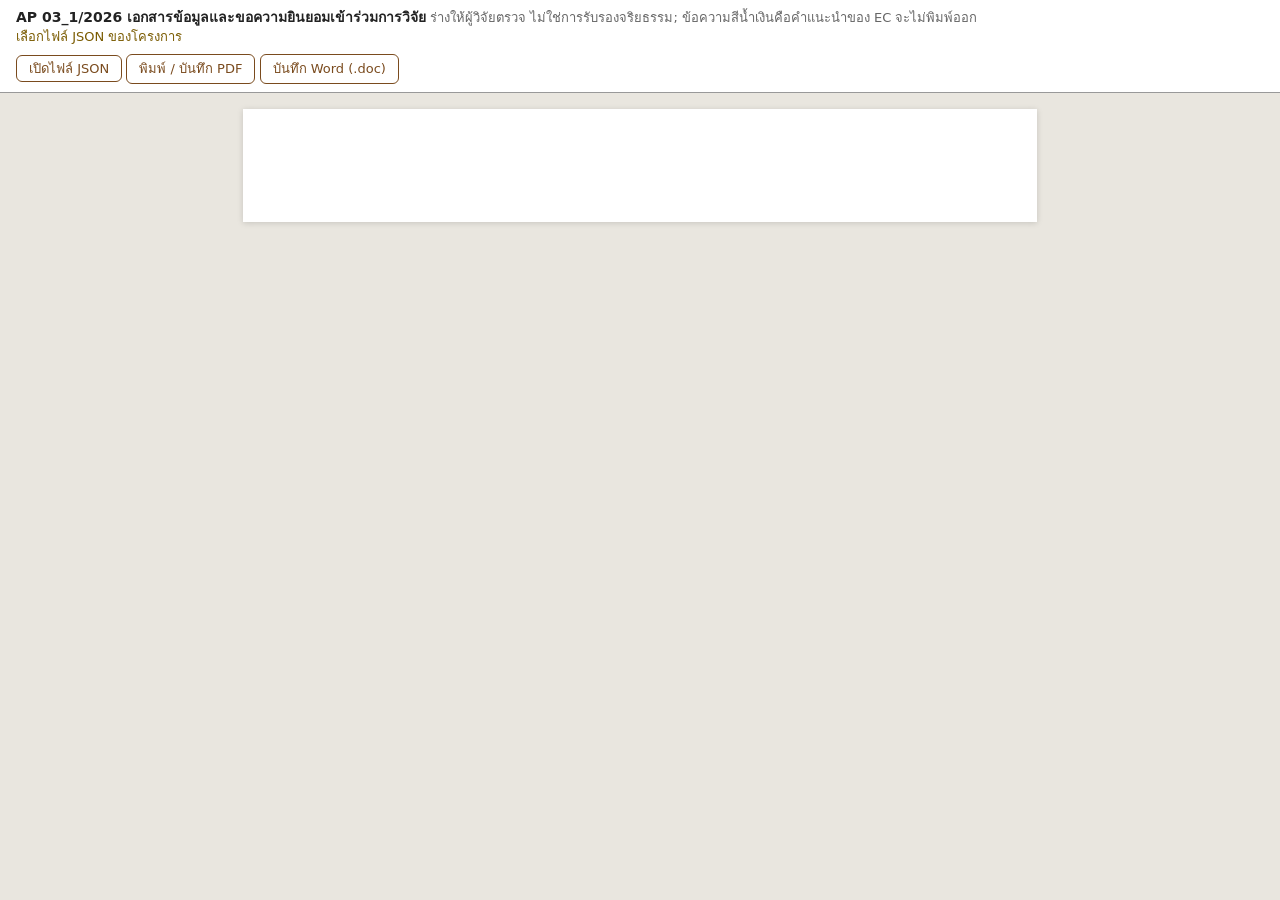
<file: forms/ap03_1.html>
<!DOCTYPE html>
<html lang="th">
<head>
<meta charset="utf-8">
<meta name="viewport" content="width=device-width, initial-scale=1">
<title>AP 03_1 Information and Consent</title>
<link rel="stylesheet" href="_base.css">
<style>
@page { @top-right { content: "AP 03_1/2026"; font-family: "EC Sarabun", "TH Sarabun New", sans-serif; font-size: 12pt; color: #444; } }
.idbox { border: 1px solid #000; padding: 1mm 2mm; margin: 2mm 0 3mm; }
.idbox p { margin: 0; }
.vol { border: 1px solid #000; padding: 1mm 2mm; margin: 2mm 0; }
.vol ul { margin: 0; padding-left: 8mm; list-style: square; }
table.f th.c { text-align: center; }
.consent h1.title { margin: 0 0 3mm; }
.consent p.body { text-indent: 10mm; margin: 0 0 1mm; }
.signr { margin: 3mm 0 0 38%; }
.signr p { display: grid; grid-template-columns: 1fr 1fr; column-gap: 2mm; margin: 0 0 1mm; }
.signr p span:first-child { text-align: right; }
.signr .line { border-bottom: 1px solid #000; }
.casebox { border: 1px solid #000; margin: 6mm 0 0; break-inside: avoid; }
.casebox > div { padding: 1mm 2mm; }
.casebox > div + div { border-top: 1px solid #000; }
.casebox .hd { font-weight: 700; text-align: center; }
.cut { color: #1f4e9c; text-align: center; font-weight: 700; margin-top: 6mm; }
@media print { .cut { display: none; } }
</style>
</head>
<body>
<div class="bar">
  <div><b>AP 03_1/2026 เอกสารข้อมูลและขอความยินยอมเข้าร่วมการวิจัย</b> <span class="note">ร่างให้ผู้วิจัยตรวจ ไม่ใช่การรับรองจริยธรรม; ข้อความสีน้ำเงินคือคำแนะนำของ EC จะไม่พิมพ์ออก</span><br><span class="stat" id="stat"></span></div>
  <div><label class="btn">เปิดไฟล์ JSON<input type="file" id="json-file" accept=".json"></label> <button id="print">พิมพ์ / บันทึก PDF</button> <button id="savedoc">บันทึก Word (.doc)</button></div>
</div>

<div class="sheet"></div>

<template id="form-src">
<div class="run-head"><span class="vd">Version <span class="ve" data-f="meta.doc_version"></span> Date <span class="ve" data-f="meta.doc_date" data-fmt="date"></span></span><span>AP 03_1/2026</span></div>
<h1 class="title">เอกสารข้อมูลและขอความยินยอมเข้าร่วมการวิจัย</h1>
<div class="idbox">
  <p>ชื่อโครงการวิจัย : <span data-f="meta.title_th"></span></p>
  <p>ผู้วิจัยหลัก : <span data-f="principal_investigator.title_th"></span></p>
  <p>สังกัด : <span data-f="principal_investigator.affiliation"></span></p>
  <p>แหล่งทุนวิจัย/ผู้สนับสนุนการวิจัย : <span data-f="funding.grant_name_th"></span></p>
</div>

<h2 class="sec">1. บทนำส่วนต้น สรุปสาระหลักของโครงการวิจัย</h2>
<p class="hint">นำเสนอสาระสำคัญอย่างกระชับ ไม่เกิน 1 หน้า A4 ครอบคลุม (1) เป็นโครงการวิจัยและเข้าร่วมโดยสมัครใจ (2) วัตถุประสงค์ ระยะเวลา ขั้นตอนและการปฏิบัติตัว (3) ความเสี่ยงที่พบบ่อยและสำคัญ (4) ประโยชน์ที่คาดว่าจะได้รับ (5) ทางเลือกอื่นกรณีไม่เข้าร่วม; หากขอความยินยอมผ่านแบบสอบถามออนไลน์ ระบุเพียงสาระหลักข้อ (1) ถึง (5)</p>
<p class="para"><span data-f="layman.plain_summary" class="blk"></span></p>

<h2 class="sec">2. ข้อมูลระบุว่าเป็นการวิจัยและความเป็นอิสระในการตัดสินใจเข้าร่วมการวิจัย</h2>
<p class="para">ท่านได้รับเชิญให้เข้าร่วมการวิจัย โปรดใช้เวลาในการอ่านเอกสารฉบับนี้ ซึ่งจะช่วยให้ท่านรับทราบสิ่งต่าง ๆ ที่ท่านจะมีส่วนร่วมในการวิจัยนี้ การตัดสินใจเข้าร่วมการวิจัยนี้ขึ้นอยู่กับความสมัครใจของท่าน หากท่านไม่สมัครใจเข้าร่วมการวิจัย จะไม่มีผลใด ๆ ต่อการดูแลรักษาหรือสิทธิที่ท่านพึงมี</p>
<div class="vol keep">
  <p>การเข้าร่วมการวิจัยนี้ขึ้นอยู่กับความสมัครใจ</p>
  <ul>
    <li>ท่านสามารถตัดสินใจได้อย่างอิสระว่าจะเข้าร่วมหรือไม่เข้าร่วมการวิจัยนี้</li>
    <li>ท่านสามารถปรึกษาครอบครัวหรือแพทย์ผู้รักษาก่อนตัดสินใจ และสามารถซักถามข้อสงสัยเกี่ยวกับโครงการวิจัยได้ ซึ่งผู้วิจัยจะอธิบายเพิ่มเติมแก่ท่านและตอบข้อซักถามจนท่านเข้าใจ</li>
    <li>หากท่านสมัครใจเข้าร่วมการวิจัยนี้แล้ว ท่านยังคงสามารถถอนตัวออกจากการวิจัยได้ทุกเมื่อ</li>
  </ul>
</div>

<h2 class="sec">3. เหตุผลและความสำคัญของการวิจัย</h2>
<p class="hint">สรุปโดยสังเขปประมาณ 1 ย่อหน้า ละเว้นภาษาต่างประเทศหรือศัพท์เทคนิค</p>
<p class="para"><span data-f="layman.plain_rationale" class="blk"></span></p>

<h2 class="sec">4. คุณสมบัติของผู้ที่สามารถเข้าร่วมการวิจัย และจำนวนผู้เข้าร่วมการวิจัย</h2>
<p class="hint">บรรยายคุณสมบัติด้วยภาษาง่าย ไม่ควรลอกข้อความเกณฑ์คัดเข้ามาจากโครงการวิจัย</p>
<p class="para">การวิจัยนี้จะคัดเลือก <span data-f="layman.eligibility"></span> เข้าร่วมการวิจัยจำนวน <span data-f="methodology.sample_size"></span> คน</p>

<h2 class="sec">5. วัตถุประสงค์ของการวิจัย</h2>
<p class="para">โครงการวิจัยนี้มีวัตถุประสงค์เพื่อ <span data-f="layman.plain_objectives" data-strip="เพื่อ"></span></p>

<h2 class="sec">6. รูปแบบการวิจัย</h2>
<p class="hint">แสดงรูปแบบการวิจัย อาจใช้แผนภาพหรือตาราง; ถ้ามีการสุ่ม การปิดบังสองทาง ยาหลอก หรือการผ่าตัดปลอม ให้อธิบายด้วยภาษาง่ายตามตัวอย่างของ EC</p>
<p class="para"><span data-f="layman.plain_design" class="blk"></span></p>

<h2 class="sec">7. ขั้นตอนการวิจัยและระยะเวลาที่เข้าร่วมการวิจัย</h2>
<p class="hint">การปฏิบัติตัวระหว่างการวิจัย ระยะเวลาที่เข้าร่วม จำนวนครั้งที่นัด และแยกให้ชัดว่าส่วนใดเป็นการวิจัย ส่วนใดเป็นการดูแลตามมาตรฐานปกติ</p>
<p class="para"><span data-f="layman.participant_tasks" class="blk"></span></p>

<h2 class="sec">8. ความเสี่ยงและความไม่สะดวกสบายจากการเข้าร่วมการวิจัย</h2>
<p class="hint">เช่น การเสียเวลา ความไม่สบายใจในการตอบแบบสอบถาม ความเสี่ยงต่อร่างกาย และความเสี่ยงที่ยังไม่ทราบแน่นอน</p>
<p class="para"><span data-f="layman.foreseeable_risks" class="blk"></span></p>

<h2 class="sec">9. ประโยชน์ที่คาดว่าจะเกิดขึ้นในระหว่างการเข้าร่วมการวิจัย</h2>
<p class="hint">ระบุประโยชน์โดยตรงต่อผู้เข้าร่วมก่อน แล้วจึงประโยชน์ต่อผู้อื่นหรือสังคม; ถ้าไม่มีประโยชน์โดยตรง ให้ระบุว่า "ท่านไม่ได้รับประโยชน์โดยตรงจากการเข้าร่วมในโครงการวิจัยนี้ แต่ผลการศึกษาที่ได้อาจมีประโยชน์ต่อ..."</p>
<p class="para"><span data-f="layman.direct_benefits" class="blk"></span></p>
<p class="para" data-if="layman.indirect_benefits"><span data-f="layman.indirect_benefits"></span></p>

<h2 class="sec">10. ทางเลือกอื่น หากไม่สมัครใจเข้าร่วมการวิจัย</h2>
<p class="para"><span data-f="layman.alternatives" class="blk"></span></p>

<h2 class="sec">11. แนวทางการจัดการเมื่อมีสถานการณ์ที่อาจเกิดขึ้นระหว่างการวิจัย</h2>
<div class="tw"><table class="f">
  <colgroup><col style="width:40%"><col></colgroup>
  <tr class="hs"><td class="c"><b>สถานการณ์</b></td><td class="c"><b>แนวทางการปฏิบัติ</b></td></tr>
  <tr><td>หากท่านถอนตัวระหว่างการวิจัย</td><td><span data-f="layman.withdrawal_handling" class="blk"></span></td></tr>
  <tr><td>หากมีข้อมูลใหม่ที่เกี่ยวข้องกับการวิจัยหรือความปลอดภัยของท่าน</td><td>ผู้วิจัยจะแจ้งให้ท่านทราบโดยเร็ว และท่านสามารถตัดสินใจได้ว่า ท่านจะร่วมอยู่ในการวิจัยนี้ต่อหรือไม่</td></tr>
  <tbody data-each="methodology.early_termination_criteria"><template>
    <tr><td><span data-f=".__self"></span></td><td><span data-f="ap03_1.termination_handling"></span></td></tr>
  </template></tbody>
</table></div>

<h2 class="sec">12. ประโยชน์หรือสิ่งที่ผู้เข้าร่วมการวิจัยอาจได้รับ หลังเสร็จสิ้นการวิจัย</h2>
<p class="hint">เช่น สิ่งที่ผู้เข้าร่วมได้รับหลังเสร็จสิ้นการวิจัย และจะแจ้งผลลัพธ์ให้ทราบหรือไม่</p>
<p class="para">หลังจากเสร็จสิ้นการวิจัย <span data-f="layman.post_trial"></span></p>

<h2 class="sec">13. การรักษาความลับของข้อมูลและข้อจำกัดในการรักษาความลับของข้อมูล</h2>
<p class="hint">เช่น บันทึกด้วยรหัสแทนชื่อ เก็บในคอมพิวเตอร์ที่มีรหัสป้องกัน นำเสนอผลโดยไม่เชื่อมโยงถึงตัวบุคคล วิธีปกปิดตัวตนถ้ามีการถ่ายรูป ระยะเวลาเก็บรักษาและทำลายข้อมูล</p>
<p class="para"><span data-f="layman.confidentiality"></span> อย่างไรก็ตาม อาจมีบุคคลบางกลุ่มที่ขอเข้าดูข้อมูลส่วนบุคคลของท่านได้ ได้แก่ คณะกรรมการจริยธรรมการวิจัยในคน ผู้ประสานงานวิจัย ผู้กำกับดูแลการวิจัย และเจ้าหน้าที่จากสถาบันหรือองค์กรของรัฐที่มีหน้าที่ตรวจสอบ เพื่อตรวจสอบความถูกต้องของข้อมูลและขั้นตอนการวิจัย</p>

<h2 class="sec">14. การจัดการข้อมูลและตัวอย่างชีวภาพของผู้เข้าร่วมการวิจัยหลังเสร็จสิ้นการวิจัย (ถ้ามี)</h2>
<p class="hint">ถ้าไม่มี ให้ระบุว่าไม่มีการเก็บ</p>
<p class="para"><span data-f="data_management.destruction_plan" class="blk"></span></p>
<p class="para" data-if="data_management.retention_years">ข้อมูลจะถูกเก็บรักษาไว้เป็นเวลา <span data-f="data_management.retention_years"></span> ปี หลังเสร็จสิ้นการวิจัย</p>

<h2 class="sec">15. ค่าตอบแทนการเข้าร่วมในการวิจัย</h2>
<p class="hint">ระบุเป็นจำนวนเงินครั้งละ ... บาท รวมทั้งหมด ... ครั้ง ไม่คูณรวมและไม่กล่าวว่าจะได้รับเมื่อโครงการเสร็จสิ้น</p>
<p class="para"><span data-f="layman.compensation" class="blk"></span></p>

<h2 class="sec">16. ค่าใช้จ่ายที่ผู้เข้าร่วมการวิจัยต้องรับผิดชอบ</h2>
<p class="para"><span data-f="layman.participant_costs" class="blk"></span></p>

<h2 class="sec">17. แนวทางการดูแลรักษาและจ่ายค่าชดเชย กรณีที่ผู้เข้าร่วมการวิจัยได้รับอันตรายหรือผลกระทบจากการเข้าร่วมการวิจัย</h2>
<p class="para"><span data-f="layman.injury_care" class="blk"></span></p>

<h2 class="sec">18. บุคคลที่สามารถติดต่อได้ กรณีที่มีปัญหาหรือข้อสงสัย</h2>
<p class="para">หากท่านมีข้อสงสัยเกี่ยวกับการวิจัยหรือความปลอดภัยระหว่างเข้าร่วมการวิจัย ท่านสามารถสอบถามผู้วิจัยได้โดยตรง ได้แก่ <span data-f="principal_investigator.title_th"></span> โทรศัพท์ <span data-f="principal_investigator.phone" class="nobreak"></span> อีเมล <span data-f="principal_investigator.email" data-fmt="email" class="nobreak"></span><span data-if="advisors.0"> อาจารย์ที่ปรึกษา <span data-f="advisors.0.title_th"></span> โทรศัพท์ <span data-f="advisors.0.phone" class="nobreak"></span></span></p>
<p class="para">หากท่านมีข้อสงสัยเกี่ยวกับสิทธิของท่าน ท่านสามารถติดต่อสอบถามได้ที่ คณะกรรมการจริยธรรมการวิจัยในมนุษย์ มหาวิทยาลัยแม่ฟ้าหลวง อาคารบริการวิชาการ (AS) ชั้น 4 มหาวิทยาลัยแม่ฟ้าหลวง โทรศัพท์ 053-917-170 ถึง 71 หรือ 053-916-551 หรืออีเมล rec.human@mfu.ac.th เพื่อให้มั่นใจว่า สิทธิ ความปลอดภัย และความเป็นอยู่ที่ดีของท่าน ได้รับความคุ้มครองตามมาตรฐานจริยธรรมการวิจัยในคนระดับสากล</p>
<div class="hint">
  <p>หมายเหตุจาก EC (ไม่พิมพ์ออก): เด็กอายุ 7-12 ปี ต้องเพิ่มเอกสารขอความยินยอมจากผู้เข้าร่วมการวิจัยเด็ก (AP 03_4); เก็บตัวอย่างเพื่องานวิจัยในอนาคต ต้องเพิ่ม AP 03_2; การวิจัยด้านพันธุกรรม ต้องเพิ่ม AP 03_3; ลบข้อความแนะนำสีน้ำเงินก่อนส่ง (เครื่องมือนี้ไม่พิมพ์ข้อความสีน้ำเงินให้อยู่แล้ว)</p>
</div>

<!-- หนังสือแสดงความยินยอม -->
<section class="newpage consent">
  <h1 class="title">หนังสือแสดงความยินยอมเข้าร่วมการวิจัย</h1>
  <p class="body">ข้าพเจ้า ___________________________________ ตัดสินใจเข้าร่วมการวิจัยเรื่อง <span data-f="meta.title_th"></span> ซึ่งข้าพเจ้าได้รับข้อมูลและคำอธิบายเกี่ยวกับการวิจัยนี้แล้ว และได้มีโอกาสซักถามและได้รับคำตอบเป็นที่พอใจแล้ว ข้าพเจ้ามีเวลาเพียงพอในการอ่านและทำความเข้าใจข้อมูลในเอกสารให้ข้อมูลสำหรับผู้เข้าร่วมการวิจัยอย่างถี่ถ้วน และได้รับเวลาเพียงพอในการตัดสินใจว่าจะเข้าร่วมการวิจัยนี้</p>
  <p class="body">ข้าพเจ้ารับทราบว่าข้าพเจ้าสามารถปฏิเสธการเข้าร่วมการวิจัยนี้ได้โดยอิสระ และระหว่างการเข้าร่วมการวิจัย ข้าพเจ้ายังสามารถถอนตัวออกจากการวิจัยได้ทุกเมื่อ โดยไม่ส่งผลกระทบต่อการดูแลรักษา หรือสิทธิที่ข้าพเจ้าพึงมี</p>
  <p class="body">โดยการลงนามนี้ ข้าพเจ้าไม่ได้สละสิทธิใด ๆ ที่ข้าพเจ้าพึงมีตามกฎหมาย และหลังจากลงนามแล้ว ข้าพเจ้าจะได้รับเอกสารข้อมูลและขอความยินยอมไว้จำนวน 1 ชุด</p>
  <div class="signr keep">
    <p><span>ลายมือชื่อผู้เข้าร่วมการวิจัย</span><span class="line"></span></p>
    <p><span></span><span>(____________________________)</span></p>
    <p><span>วัน-เดือน-ปี</span><span class="line"></span></p>
  </div>
  <div class="signr keep" style="margin-top:8mm">
    <p><span>ลายมือชื่อผู้ขอความยินยอม</span><span class="line"></span></p>
    <p><span></span><span>(____________________________)</span></p>
    <p><span>วัน-เดือน-ปี</span><span class="line"></span></p>
  </div>

  <p class="cut">ส่วน "ผู้เข้าร่วมการวิจัยที่อ่านหนังสือไม่ออก" จะพิมพ์เมื่อ ap03_1.illiterate = true; ส่วน "เด็กหรือผู้มีปัญหาทางจิต/สติปัญญา" จะพิมพ์เมื่อเลือกกลุ่มประชากร 4.5 หรือ 4.13</p>
  <div class="casebox" data-if="ap03_1.illiterate">
    <div class="hd">กรณี ผู้เข้าร่วมการวิจัยที่อ่านหนังสือไม่ออก แต่ฟังเข้าใจ</div>
    <div><p class="body">ข้าพเจ้าไม่สามารถอ่านหนังสือได้ แต่ผู้วิจัยได้อ่านข้อความในเอกสารข้อมูลและขอความยินยอมนี้ ให้แก่ข้าพเจ้าฟังจนเข้าใจดีแล้ว ข้าพเจ้าจึงลงนามหรือพิมพ์ลายนิ้วมือของข้าพเจ้าในหนังสือนี้ ด้วยความเต็มใจ</p>
      <div class="signr"><p><span>ลงนาม/พิมพ์ลายนิ้วมือผู้เข้าร่วมการวิจัย</span><span class="line" style="height:12mm;border:1px dashed #000"></span></p><p><span></span><span>(____________________________)</span></p><p><span>วัน-เดือน-ปี</span><span class="line"></span></p></div></div>
    <div class="hd">คำรับรองของพยานผู้ไม่มีส่วนได้เสียกับการวิจัย (กรณีที่ผู้เข้าร่วมการวิจัยอ่านหนังสือไม่ออกแต่ฟังเข้าใจ)</div>
    <div><p class="body">ข้าพเจ้าได้อยู่ร่วมในกระบวนการขอความยินยอมและยืนยันว่า ผู้ขอความยินยอมได้อ่าน หรืออธิบายเอกสารข้อมูลให้แก่ .......................................... ซึ่งผู้มีชื่อข้างต้นมีโอกาสซักถามข้อสงสัยต่าง ๆ และได้ให้ความยินยอมเข้าร่วมการวิจัยโดยอิสระ หลังจากรับทราบข้อมูลที่มีอยู่ตรงตามที่ปรากฏในเอกสารนี้แล้ว</p>
      <div class="signr"><p><span>ลายมือชื่อพยาน</span><span class="line"></span></p><p><span></span><span>(____________________________)</span></p><p><span>วัน-เดือน-ปี</span><span class="line"></span></p></div></div>
  </div>
  <div class="casebox" data-if="population.children||population.cognitive_impaired">
    <div class="hd">กรณี ผู้เข้าร่วมการวิจัยที่เป็นเด็ก อายุน้อยกว่า 18 ปี หรือเป็นบุคคลที่มีปัญหาทางจิตหรือสติปัญญา ต้องได้รับการปกป้องคุ้มครองเป็นพิเศษ</div>
    <div><p class="body">ข้าพเจ้าในฐานะ ____________ กับผู้เข้าร่วมการวิจัย ได้อ่านข้อความข้างต้นและมีความเข้าใจดีทุกประการแล้ว ยินยอมให้ ด.ช./ด.ญ./นาย/นาง/นางสาว _____________________ เข้าร่วมการวิจัยด้วยความสมัครใจ จึงได้ลงนามในเอกสารใบยินยอมนี้</p>
      <div class="signr"><p><span>ลายมือชื่อผู้แทนโดยชอบธรรม/ผู้ปกครอง</span><span class="line"></span></p><p><span></span><span>(____________________________)</span></p><p><span>วัน-เดือน-ปี</span><span class="line"></span></p></div></div>
  </div>
</section>
</template>

<script type="module">
import { boot } from "../src/fill.js";
boot();
</script>
</body>
</html>
</file>
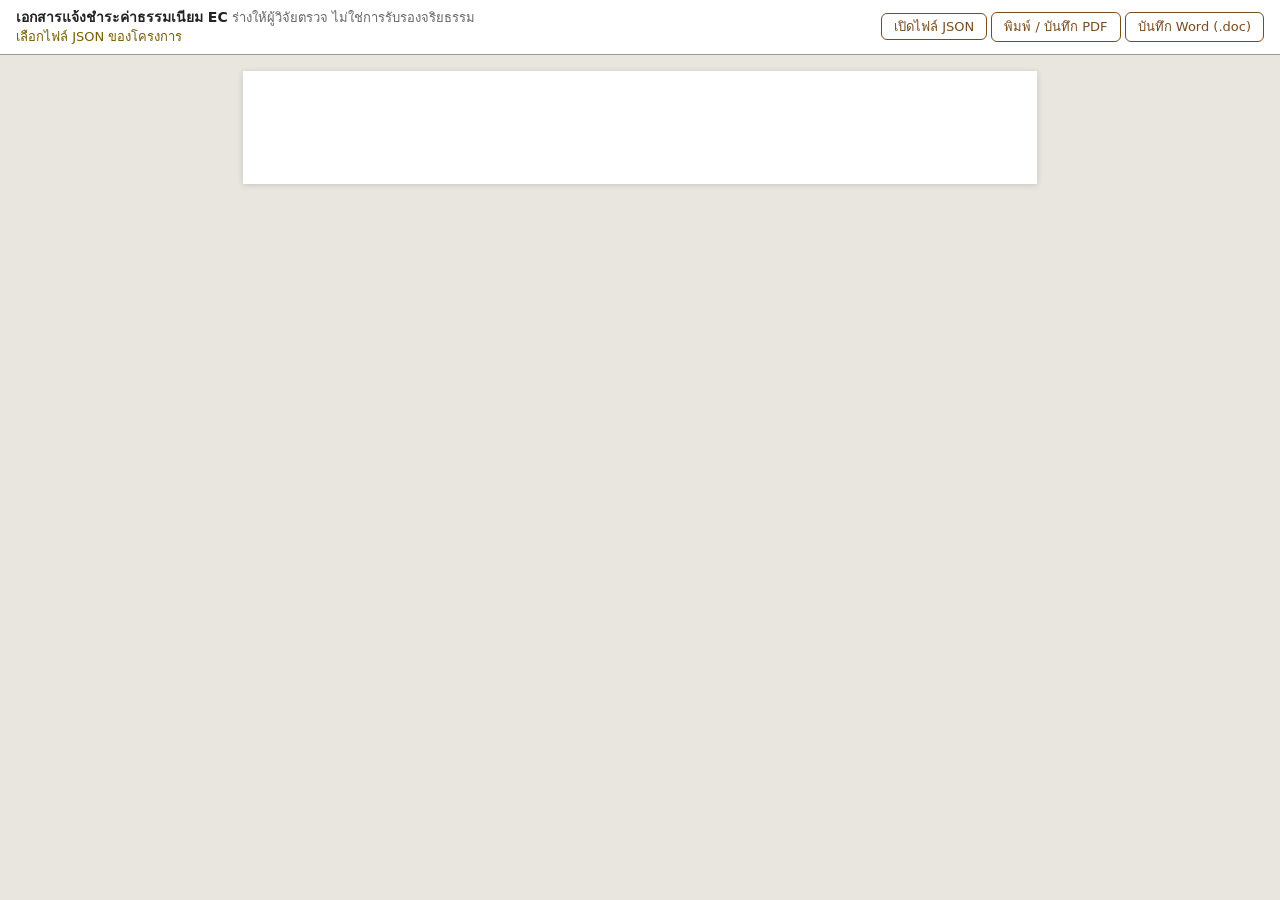
<file: forms/fee.html>
<!DOCTYPE html>
<html lang="th">
<head>
<meta charset="utf-8">
<meta name="viewport" content="width=device-width, initial-scale=1">
<title>EC Fee Form</title>
<link rel="stylesheet" href="_base.css">
<style>
@page { margin: 9mm 15mm 12mm 20mm; @top-left { content: none; } }
.sheet.fee { font-size: 14pt; line-height: 1.2; } /* the official FEE form is set in 14pt, not 16pt */
/* page 1 is one page by design (no page break inside it), so the tight Word-like spacing is safe */
.sheet.fee p { line-height: 1.22; }
.fee h1.title { margin: 0; }
.fee .sub { text-align: center; font-weight: 700; margin: 0 0 4mm; }
.fee .row { margin: 0 0 1mm; }
.fee .grid2 { display: grid; grid-template-columns: 0.46fr 0.54fr; column-gap: 4mm; margin: 1mm 0; }
.fee .boxhead { border: 1px solid #000; padding: 0 2mm; font-weight: 700; text-decoration: underline; margin: 2mm 0 0.5mm; }
.fee .opt { padding-left: 7mm; text-indent: -7mm; margin: 0 0 0.3mm; }
.fee .opt .cb { text-indent: 0; }
.fee .signs { display: grid; grid-template-columns: 1fr 1fr; column-gap: 8mm; margin-top: 3mm; text-align: center; }
.fee .signs p { margin: 0; }
.fee .codes { display: flex; gap: 12mm; margin: 0 0 1mm; }
.fee .red { color: #e00000; }
.fee .evidence { border: 1px solid #000; height: 105mm; margin: 2mm 0 6mm; }
.fee .hl { background: #ffff00; font-weight: 700; }
.fee ol.notes { padding-left: 7mm; margin: 1mm 0 0; }
.fee ol.notes li { margin: 0 0 1mm; }
.fee ul.dash { list-style: none; padding-left: 8mm; margin: 0; }
.fee ul.dash li::before { content: "-"; display: inline-block; width: 6mm; margin-left: -6mm; }
.fee .pick { display: grid; grid-template-columns: auto 1fr; column-gap: 2mm; margin: 2mm 0 3mm 7mm; }
</style>
</head>
<body>
<div class="bar">
  <div><b>เอกสารแจ้งชำระค่าธรรมเนียม EC</b> <span class="note">ร่างให้ผู้วิจัยตรวจ ไม่ใช่การรับรองจริยธรรม</span><br><span class="stat" id="stat"></span></div>
  <div><label class="btn">เปิดไฟล์ JSON<input type="file" id="json-file" accept=".json"></label> <button id="print">พิมพ์ / บันทึก PDF</button> <button id="savedoc">บันทึก Word (.doc)</button></div>
</div>

<div class="sheet fee"></div>

<template id="form-src">
<div class="fee">
<div class="run-head"><span class="vd">Version <span class="ve" data-f="meta.doc_version"></span> Date <span class="ve" data-f="meta.doc_date" data-fmt="date"></span></span><span>FEE/2026</span></div>
<h1 class="title">เอกสารแจ้งชำระค่าธรรมเนียม</h1>
<p class="sub">การยื่นเสนอขอรับการพิจารณาจริยธรรมการวิจัยในมนุษย์ มหาวิทยาลัยแม่ฟ้าหลวง</p>

<p class="row">ชื่อโครงการวิจัย <span data-f="meta.title_th" class="ul"></span></p>
<p class="row">หัวหน้าโครงการวิจัย <span data-f="principal_investigator.title_th" class="ul"></span> &nbsp;ที่อยู่ <span data-f="principal_investigator.address" class="ul"></span></p>
<p class="row">จำนวนเงิน <span data-f="_fee.amount_baht" data-fmt="money" class="ul"></span> บาท &nbsp;(-<span data-f="_fee.amount_baht" data-fmt="bahttext"></span>-)</p>

<div class="grid2">
  <p><span data-c="fee_receipt.in_pi_name"></span> ออกใบเสร็จรับเงินในนามหัวหน้าโครงการ</p>
  <p><span data-c="fee_receipt.in_project_name"></span> ออกใบเสร็จรับเงินในนามโครงการวิจัย ที่อยู่มหาวิทยาลัยแม่ฟ้าหลวง</p>
  <p><span data-c="fee_receipt.in_university_name"></span> ออกใบเสร็จรับเงินในนามมหาวิทยาลัยแม่ฟ้าหลวง</p>
  <p><span data-c="fee_receipt.other"></span> อื่น ๆ ระบุ <span data-f="fee_receipt.other"></span></p>
</div>

<p class="boxhead">ประเภทการพิจารณาโครงการวิจัยที่เสนอขอรับการพิจารณาครั้งแรก</p>
<p class="opt"><span data-c="_fee.option==A"></span> โครงการวิจัยที่ได้เสนอขอทุนจากหน่วยงานของรัฐ ภายในประเทศ หรือหน่วยงานเอกชนที่ไม่แสวงหาผลกำไร เก็บค่าธรรมเนียมการพิจารณาโครงการวิจัย จำนวน 3,500 บาทต่อโครงการ</p>
<p class="opt"><span data-c="_fee.option==B"></span> โครงการวิจัยที่ได้เสนอขอทุนจากหน่วยงานเอกชน ซึ่งแสวงหาผลกำไรทั้งภายในหรือภายนอกประเทศ หรือทุนจากหน่วยงานต่างประเทศ เก็บค่าธรรมเนียมการพิจารณาโครงการวิจัย จำนวน 7,000 บาท ต่อโครงการ</p>
<p class="opt"><span data-c="_fee.option==C"></span> โครงการวิจัยที่ได้เสนอขอทุนจากมหาวิทยาลัยแม่ฟ้าหลวง หรือโครงการที่ไม่ได้รับทุนจากที่ใด และดำเนินการโดยพนักงานสายวิชาการ เก็บค่าธรรมเนียมการพิจารณาโครงการวิจัย จำนวน 1,500 บาทต่อโครงการ</p>
<p class="opt"><span data-c="_fee.option==D"></span> โครงการวิจัยที่ได้เสนอขอทุนจากมหาวิทยาลัยแม่ฟ้าหลวง หรือโครงการที่ไม่ได้รับทุนจากที่ใด และดำเนินการโดยนักศึกษาระดับปริญญาโท หรือปริญญาเอก เก็บค่าธรรมเนียมการพิจารณาโครงการวิจัย จำนวน 500 บาทต่อโครงการ</p>
<p class="opt"><span data-c="_fee.option==E"></span> โครงการวิจัยที่ได้เสนอขอทุนจากมหาวิทยาลัยแม่ฟ้าหลวง หรือโครงการที่ไม่ได้รับทุนจากที่ใด และดำเนินการโดยนักศึกษาปริญญาตรี ได้รับการยกเว้นค่าธรรมเนียม</p>

<p class="boxhead">ประเภทโครงการที่ต้องรับการพิจารณาอย่างต่อเนื่อง เก็บค่าธรรมเนียมการต่ออายุการรับรองรายปี</p>
<p class="opt"><span class="cb"></span> โครงการวิจัยที่ได้เสนอขอทุนจากหน่วยงานของรัฐ ภายในประเทศ หรือหน่วยงานเอกชนที่ไม่แสวงหาผลกำไร เก็บค่าธรรมเนียมการต่ออายุการรับรอง จำนวน 1,500 บาท ต่อโครงการ</p>
<p class="opt"><span class="cb"></span> โครงการวิจัยที่ได้เสนอขอทุนจากหน่วยงานเอกชน ซึ่งแสวงหาผลกำไรทั้งภายในหรือภายนอกประเทศ หรือทุนจากหน่วยงานต่างประเทศ เก็บค่าธรรมเนียมการต่ออายุการรับรอง จำนวน 3,500 บาท ต่อโครงการ</p>
<p class="opt"><span class="cb"></span> โครงการวิจัยที่ได้เสนอขอทุนจากมหาวิทยาลัยแม่ฟ้าหลวง หรือโครงการที่ไม่ได้รับทุนจากที่ใด ได้รับการยกเว้นค่าธรรมเนียมการต่ออายุการรับรอง</p>

<p class="boxhead">ประเภทโครงการที่ต้องรับการพิจารณาอย่างต่อเนื่อง เก็บค่าธรรมเนียมการแก้ไขเพิ่มเติมโครงการวิจัยเป็นรายครั้ง</p>
<p class="opt"><span class="cb"></span> โครงการวิจัยที่ได้เสนอขอทุนจากหน่วยงานของรัฐ ภายในประเทศ หรือหน่วยงานเอกชนที่ไม่แสวงหาผลกำไร เก็บค่าธรรมเนียมการแก้ไขเพิ่มเติมโครงการวิจัย จำนวน 1,500 บาท ต่อโครงการ</p>
<p class="opt"><span class="cb"></span> โครงการวิจัยที่ได้เสนอขอทุนจากหน่วยงานเอกชน ซึ่งแสวงหาผลกำไรทั้งภายในหรือภายนอกประเทศ หรือทุนจากหน่วยงานต่างประเทศ เก็บค่าธรรมเนียมการแก้ไขเพิ่มเติมโครงการวิจัย จำนวน 3,500 บาท ต่อโครงการ</p>
<p class="opt"><span class="cb"></span> โครงการวิจัยที่ได้เสนอขอทุนจากมหาวิทยาลัยแม่ฟ้าหลวง หรือโครงการที่ไม่ได้รับทุนจากที่ใด ได้รับการยกเว้นค่าธรรมเนียมการแก้ไขเพิ่มเติมโครงการวิจัย</p>

<div class="signs keep">
  <div><p>ลงลายมือชื่อ ..........................................</p><p>( <span data-f="principal_investigator.title_th"></span> )</p><p>หัวหน้าโครงการวิจัย</p><p>วันที่..........................................</p></div>
  <div><p>ลงลายมือชื่อ ..........................................</p><p>(นางสาวศิรินทร์ทิพย์ อรินต๊ะทราย)</p><p>เจ้าหน้าที่บริหาร</p><p>วันที่..........................................</p></div>
</div>

<section class="newpage">
  <p class="codes"><span>รหัสแผนงาน 02201</span><span>รหัสหน่วยงาน 11412000</span><span>รหัสกองทุน 203000</span></p>
  <p class="red">**โปรดชำระเงินที่ส่วนการเงินและบัญชี มหาวิทยาลัยแม่ฟ้าหลวง และนำสำเนาใบเสร็จมายื่นพร้อมกับโครงการวิจัย**</p>
  <h1 class="title" style="margin:2mm 0">แนบหลักฐานการชำระเงิน</h1>
  <div class="pick">
    <span>โปรดเลือกเพียง 1 ข้อ</span>
    <div>
      <p>1) <span data-c="_fee.option==E"></span> นศ. ป.ตรี (<span class="red">ไม่ต้อง</span>แนบภาพใบเสร็จ เนื่องจากได้รับการยกเว้นค่าธรรมเนียม)</p>
      <p>2) <span data-c="fee_receipt.paid"></span> ใช้งบประมาณฯ จากแหล่งทุนได้แล้ว (โปรดแนบภาพใบเสร็จ)</p>
      <p>3) <span data-c="fee_receipt.pay_later"></span> ยังใช้งบประมาณฯ จากแหล่งทุน<span class="red">ไม่ได้</span> จะชำระค่าธรรมเนียมได้ตั้งแต่ วันที่ ..... เดือน ................ พ.ศ. .........</p>
    </div>
  </div>
  <p><u>โปรวางไฟล์ภาพหลักฐานการชำระเงิน (เช่นหลักฐานสลิปการโอนเงิน/ใบเสร็จรับเงินที่ออกโดยมหาวิทยาลัยแม่ฟ้าหลวง)</u></p>
  <div class="evidence"></div>
  <p><b><u>หมายเหตุ</u></b></p>
  <ol class="notes">
    <li>ก่อนส่ง โปรดตรวจสอบว่ากรอกเอกสาร<u>หน้าแรก</u>ให้ครบถ้วน พร้อมทั้ง มีลายเซ็นหัวหน้าโครงการวิจัย</li>
    <li>ส่ง "เอกสารแจ้งชำระค่าธรรมเนียม" <u>หน้าแรก</u> ที่มีลายเซ็นหัวหน้าโครงการวิจัย และนางสาวศิรินทร์ทิพย์ อรินต๊ะทราย (ติดต่อขอลายเซ็นนางสาวศิรินทร์ทิพย์ ได้ที่ สนง.คณะกรรมการจริยธรรมการวิจัยในมนุษย์ อาคาร AS ชั้น 4 เบอร์โทรศัพท์ 0-5391-7171 E-mail: rec.human@mfu.ac.th)</li>
    <li><span class="hl"><u>การชำระเงินค่าธรรมเนียมจริยธรรมวิจัย</u></span>
      <ul class="dash">
        <li><span class="hl">ชำระโดยการโอนเงินเข้าบัญชี ธนาคารกรุงเทพ เลขที่บัญชี 672-0-10817-1 ชื่อบัญชี มหาวิทยาลัยแม่ฟ้าหลวง และส่งหลักฐานการโอนเงินพร้อมแบบฟอร์ม มายัง E-mail: finrev.finance@mfu.ac.th</span></li>
        <li><span class="hl">ชำระที่ส่วนการเงินและบัญชี อาคาร AD2 ชั้น 1 เพื่อชำระค่าธรรมเนียม และรับใบเสร็จรับเงิน</span></li>
      </ul>
    </li>
    <li><b>สำหรับนักศึกษาที่ไม่ได้เรียนในจังหวัดเชียงราย ให้ติดต่อเจ้าหน้าที่ประจำสำนักวิชาของตนเอง</b></li>
    <li><b>สำหรับผู้วิจัยที่ไม่ได้เป็นบุคลากรภายในมหาวิทยาลัยแม่ฟ้าหลวง ให้ติดต่อสอบถามเพิ่มเติมที่เบอร์โทรศัพท์ 0-5391-7171</b></li>
  </ol>
</section>
</div>
</template>

<script type="module">
import { boot } from "../src/fill.js";
boot();
</script>
</body>
</html>
</file>
<file: src/app.css>
:root {
  /* ADT School corporate identity (CI ADT.pdf): navy #061C90, sky #1CA4E1, near-black #050505 */
  --bg: #f6f7f9; --panel: #ffffff; --ink: #121317; --muted: #585c66; --line: #d6d9e0;
  --accent: #061c90; --accent-ink: #ffffff; --accent2: #1ca4e1; --soft: #eef1f6;
  --ok: #176b3a; --ok-bg: #eef3f0; --warn: #8a5a00; --warn-bg: #f4efe2;
  --todo: #a01b2e; --todo-bg: #f8e9eb; --info: #15609a; --info-bg: #e7f1f9;
  --mark: #ffe48a;
  --radius: 4px; --radius-sm: 3px;
}
/* brighter semantic palette; activate by adding data-vivid to <html> */
:root[data-vivid] {
  --ok: #0a7d3c; --ok-bg: #c7edd4; --warn: #b36b00; --warn-bg: #fbe1a6;
  --todo: #cf1322; --todo-bg: #fbd0d4; --info: #0b84c4; --info-bg: #cce7fa;
  --mark: #ffe100;
}
@media (prefers-color-scheme: dark) {
  :root:not([data-theme="light"]) {
    --bg: #0f1116; --panel: #171a21; --ink: #e9ebf0; --muted: #9aa0ad; --line: #2b2f3a;
    --accent: #5aa9e6; --accent-ink: #0f1116; --accent2: #1ca4e1; --soft: #1e222b;
    --ok: #8fd3a5; --ok-bg: #1d3325; --warn: #f0c46a; --warn-bg: #3a2e14;
    --todo: #f2a1ac; --todo-bg: #3a1f26; --info: #9cd0f2; --info-bg: #15283a; --mark: #6b5a17;
  }
}
:root[data-theme="dark"] {
  --bg: #0f1116; --panel: #171a21; --ink: #e9ebf0; --muted: #9aa0ad; --line: #2b2f3a;
  --accent: #5aa9e6; --accent-ink: #0f1116; --accent2: #1ca4e1; --soft: #1e222b;
  --ok: #8fd3a5; --ok-bg: #1d3325; --warn: #f0c46a; --warn-bg: #3a2e14;
  --todo: #f2a1ac; --todo-bg: #3a1f26; --info: #9cd0f2; --info-bg: #15283a; --mark: #6b5a17;
}

* { box-sizing: border-box; }
html, body { margin: 0; }
body { background: var(--bg); color: var(--ink); font-family: "Sarabun", "TH Sarabun New", system-ui, sans-serif; font-size: 15px; line-height: 1.5; }
button, input, select, textarea { font: inherit; color: inherit; }
a { color: var(--accent); }

header.top { position: sticky; top: 0; z-index: 10; background: var(--panel); border-bottom: 1px solid var(--line);
  display: flex; flex-wrap: wrap; gap: 8px 16px; align-items: center; justify-content: space-between; padding: 10px 16px; }
header.top .brand { display: flex; align-items: center; gap: 12px; }
header.top .logo { height: 42px; width: auto; display: block; }
header.top h1 { font-size: 17px; margin: 0; }
header.top .org { color: var(--accent); font-size: 12px; font-weight: 600; letter-spacing: .02em; margin-top: 1px; }
header.top .sub { color: var(--muted); font-size: 13px; }
.btn { display: inline-block; white-space: nowrap; text-decoration: none; border: 1px solid var(--accent); background: transparent; color: var(--accent); border-radius: var(--radius); padding: 5px 12px; cursor: pointer; font-size: 14px; }
.btn:hover, .btn.primary { background: var(--accent); color: var(--accent-ink); }
.btn.quiet { border-color: var(--line); color: var(--muted); }
.btn.quiet:hover { background: var(--soft); color: var(--ink); }
.btn input[type=file] { display: none; }

main { max-width: 1100px; margin: 0 auto; padding: 16px; }
.card { background: var(--panel); border: 1px solid var(--line); border-radius: var(--radius); padding: 16px; margin-bottom: 14px; }
.card h2 { font-size: 16px; margin: 0 0 8px; }
.muted { color: var(--muted); }

.drop { border: 1px dashed var(--line); border-radius: var(--radius); padding: 28px 16px; text-align: center; cursor: pointer; background: var(--panel); }
.drop.over { border-color: var(--accent2); background: var(--soft); }
.drop b { display: block; font-size: 17px; margin-bottom: 4px; }
.err { color: var(--todo); background: var(--todo-bg); border-radius: var(--radius); padding: 8px 12px; margin-top: 10px; }

.stats { display: grid; grid-template-columns: repeat(auto-fit, minmax(170px, 1fr)); gap: 10px; }
.stat { background: var(--soft); border-radius: var(--radius); padding: 10px 12px; }
.stat .k { font-size: 12px; color: var(--muted); }
.stat .v { font-size: 16px; font-weight: 600; }
.stat.wide { grid-column: span 2; }
.stat.wide .v { font-size: 15px; }
@media (max-width: 640px) { .stat.wide { grid-column: auto; } }

table.forms { width: 100%; border-collapse: collapse; }
table.forms td, table.forms th { text-align: left; padding: 7px 6px; border-bottom: 1px solid var(--line); vertical-align: top; }
table.forms th { font-size: 13px; color: var(--muted); font-weight: 600; }
.bar { height: 6px; background: var(--line); border-radius: 3px; overflow: hidden; min-width: 80px; }
.bar > i { display: block; height: 100%; background: var(--ok); }
ul.manual { margin: 6px 0 0; padding-left: 20px; }

nav.secs { display: flex; flex-wrap: wrap; gap: 6px; margin-bottom: 12px; }
nav.secs a { text-decoration: none; border: 1px solid var(--line); background: var(--panel); color: var(--ink); border-radius: var(--radius-sm); padding: 3px 10px; font-size: 13px; }
nav.secs a { display: inline-flex; gap: 5px; align-items: center; }
nav.secs a.has-todo { border-color: var(--todo); }
nav.secs a.has-guess { border-color: var(--warn); }
nav.secs a.all-ok { color: var(--ok); }
nav.secs a .n { font-size: 11px; font-weight: 700; border-radius: 9px; padding: 0 6px; line-height: 17px; }
nav.secs a .n.todo { background: var(--todo); color: var(--accent-ink); }
nav.secs a .n.guess { background: var(--warn-bg); color: var(--warn); border: 1px solid var(--warn); }

/* one tab per form, under the main review card; sticks below the page header */
.ftabs { position: sticky; top: var(--hdr, 0px); z-index: 9; display: flex; gap: 4px; overflow-x: auto; margin: 0 0 -1px;
  background: var(--bg); padding: 6px 0 0; border-bottom: 2px solid var(--accent); scrollbar-width: thin; }
.ftab { flex: 1 1 0; min-width: 104px; display: grid; gap: 1px; text-align: left; font: inherit; cursor: pointer; padding: 6px 10px 7px;
  border: 1px solid var(--line); border-bottom: 0; border-radius: var(--radius) var(--radius) 0 0; background: var(--soft); color: var(--muted); }
.ftab .code { font-weight: 700; color: var(--ink); font-size: 14px; }
.ftab .name { font-size: 12px; line-height: 1.3; }
.ftab .prog { display: flex; align-items: center; gap: 6px; margin-top: 3px; }
.ftab .mini { flex: 1; height: 5px; border-radius: 3px; background: var(--line); overflow: hidden; }
.ftab .mini i { display: block; height: 100%; background: var(--todo); }
.ftab .pct { font-size: 12px; font-weight: 700; color: var(--todo); min-width: 34px; text-align: right; }
.ftab.complete .mini i { background: var(--ok); }
.ftab.complete .pct { color: var(--ok); }
.ftab:hover { background: var(--panel); }
.ftab.on { background: var(--accent); border-color: var(--accent); color: var(--accent-ink); }
.ftab.on .code, .ftab.on .pct { color: var(--accent-ink); }
.ftab.on .mini { background: color-mix(in srgb, var(--accent-ink) 30%, transparent); }
.ftab.on .mini i { background: var(--accent-ink); }
.ftab.all { flex: 0.7 1 0; }
.tabhead { border-top-left-radius: 0; border-top-right-radius: 0; }
.tabhead .row { display: flex; justify-content: space-between; gap: 12px; align-items: flex-start; flex-wrap: wrap; }
.tabhead h2 { margin: 0; }
.tabhead p { margin: 2px 0 8px; }
.tabhead nav.secs { margin: 4px 0 0; }
section.sec, .f { scroll-margin-top: calc(var(--hdr, 0px) + 96px); }
button.linkish { all: unset; cursor: pointer; color: inherit; }
button.linkish:hover b, button.linkish:focus-visible b { color: var(--accent); text-decoration: underline; }
button.linkish:focus-visible { outline: 2px solid var(--accent2); }
@media (max-width: 640px) { .ftabs { top: 0; } .ftab { min-width: 112px; } }

/* checklist of what is still missing, top of the review */
.todo-box { border: 1px solid var(--line); border-radius: var(--radius); padding: 10px 12px; margin: 0 0 12px; background: var(--soft); display: grid; gap: 8px; }
.tsum { display: grid; gap: 4px; }
.tbar { display: flex; height: 8px; border-radius: 4px; overflow: hidden; background: var(--line); }
.tbar i { display: block; height: 100%; }
.tbar i.ok { background: var(--ok); } .tbar i.guess { background: #e0a526; } .tbar i.todo { background: var(--todo); }
.tleg { display: flex; flex-wrap: wrap; gap: 14px; font-size: 13px; font-weight: 600; }
.tleg .k.todo { color: var(--todo); } .tleg .k.guess { color: var(--warn); } .tleg .k.ok { color: var(--ok); }
details.tlist > summary { cursor: pointer; font-weight: 600; font-size: 14px; }
.tgroup { display: grid; grid-template-columns: minmax(140px, 220px) 1fr; gap: 6px 10px; padding: 5px 0; border-top: 1px dashed var(--line); }
.tgroup:first-of-type { border-top: 0; }
.tsec { font-size: 13px; color: var(--muted); padding-top: 3px; }
.tchips { display: flex; flex-wrap: wrap; gap: 5px; }
.tchip { font: inherit; font-size: 13px; cursor: pointer; border-radius: var(--radius-sm); padding: 1px 8px; text-align: left; }
.tchip.todo { color: var(--todo); background: var(--todo-bg); border: 1px solid var(--todo); }
.tchip.guess { color: var(--warn); background: var(--warn-bg); border: 1px solid var(--warn); }
.tchip:hover { filter: brightness(0.95); text-decoration: underline; }
.tdone { margin: 0; color: var(--ok); font-weight: 600; }
@media (max-width: 640px) { .tgroup { grid-template-columns: 1fr; } }

/* field states */
.f[data-kind="todo"] { border-left: 4px solid var(--todo); padding-left: 10px; background: linear-gradient(90deg, var(--todo-bg), transparent 60%); }
.f[data-kind="guess"] { border-left: 4px solid #e0a526; padding-left: 10px; }
.f { transition: box-shadow 0.3s; }
.f.flash { animation: flash 1.6s ease-out; }
@keyframes flash { 0%, 40% { box-shadow: 0 0 0 3px var(--accent2); } 100% { box-shadow: 0 0 0 0 transparent; } }
.btn.confirm { font-size: 12px; padding: 0 8px; border-color: var(--ok); color: var(--ok); background: var(--panel); }
.btn.confirm:hover { background: var(--ok-bg); }

/* Version / Date of the documents: typed here, printed on every form header */
.f.doc input[type=text], .f.doc input[type=date] { background: #eaf6fd; border: 2px solid var(--accent2); font-weight: 600; max-width: 280px; }
.f.doc input::placeholder { color: #4b88a8; font-weight: 400; }
.f.doc input:focus { outline: 2px solid var(--accent); outline-offset: 1px; }
.f.doc.empty input[type=text], .f.doc.empty input[type=date] { border-color: color-mix(in srgb, var(--todo) 45%, var(--accent2)); }
.with-btn { display: flex; gap: 8px; align-items: center; flex-wrap: wrap; }
@media (prefers-color-scheme: dark) { :root:not([data-theme="light"]) .f.doc input { background: #12324a; } }
:root[data-theme="dark"] .f.doc input { background: #12324a; }

/* jump to the next item, always in reach */
details.tlist > .tgroup:first-of-type { margin-top: 4px; }
details.tlist { max-height: 300px; overflow-y: auto; }
.nextbar { position: fixed; left: 0; right: 0; margin: 0 auto; width: max-content; bottom: 14px; z-index: 20; display: flex; gap: 8px; flex-wrap: wrap; justify-content: center;
  background: var(--panel); border: 1px solid var(--line); border-radius: 22px; padding: 6px 8px; box-shadow: 0 4px 16px rgba(0, 0, 0, 0.15); max-width: calc(100% - 32px); }
.nextbar .btn { border-radius: 16px; font-size: 13px; }
.nextbar .btn.todo { background: var(--todo); border-color: var(--todo); color: var(--accent-ink); }
.nextbar .btn.guess { background: var(--warn-bg); border-color: var(--warn); color: var(--warn); }
#review { padding-bottom: 60px; }
.toolbar { display: flex; flex-wrap: wrap; gap: 10px; align-items: center; margin-bottom: 10px; }

section.sec > h2 { display: flex; justify-content: space-between; gap: 8px; }
.note { background: var(--info-bg); color: var(--info); border-radius: var(--radius); padding: 6px 10px; margin: 0 0 10px; font-size: 14px; border-left: 3px solid var(--info); }
.media-note ul { margin: 4px 0 0; padding-left: 20px; }
.f { border-top: 1px solid var(--line); padding: 10px 0; display: grid; grid-template-columns: minmax(0, 1fr); gap: 4px; }
.f:first-of-type { border-top: 0; }
.f .head { display: flex; flex-wrap: wrap; gap: 6px; align-items: baseline; }
.f .lab { font-weight: 600; }
.chip { font-size: 12px; border-radius: var(--radius-sm); padding: 0 8px; white-space: nowrap; }
.chip.ok { color: var(--ok); background: var(--ok-bg); }
.chip.guess { color: var(--warn); background: var(--warn-bg); }
.chip.todo { color: var(--todo); background: var(--todo-bg); }
.chip.info { color: var(--info); background: var(--info-bg); }
.tags { font-size: 11px; color: var(--muted); }
.hint { font-size: 13px; color: var(--muted); }
.f input[type=text], .f input[type=number], .f input[type=date], .f select, .f textarea {
  width: 100%; border: 1px solid var(--line); background: var(--panel); border-radius: var(--radius); padding: 5px 8px; }
.f textarea { min-height: 70px; resize: vertical; }
.f.empty input, .f.empty textarea, .f.empty select { border-color: var(--todo); }
.seg { display: inline-flex; justify-self: start; border: 1px solid var(--line); border-radius: var(--radius); overflow: hidden; }
.seg button { border: 0; background: transparent; padding: 3px 12px; cursor: pointer; }
.seg button + button { border-left: 1px solid var(--line); }
.seg button.on { background: var(--accent); color: var(--accent-ink); }
.checks { display: grid; grid-template-columns: repeat(auto-fill, minmax(220px, 1fr)); gap: 2px 12px; }
.checks label { display: flex; gap: 6px; align-items: baseline; }
details.src summary { cursor: pointer; font-size: 13px; color: var(--muted); }
details.src blockquote { margin: 4px 0 0; padding: 6px 10px; border-left: 3px solid var(--line); background: var(--soft); font-size: 13px; white-space: pre-wrap; overflow-wrap: anywhere; }
mark { background: var(--mark); color: inherit; }
.grid { overflow-x: auto; }
.grid table { border-collapse: collapse; width: 100%; min-width: 560px; }
.grid td, .grid th { border: 1px solid var(--line); padding: 3px; vertical-align: top; }
.grid th { font-size: 12px; color: var(--muted); font-weight: 600; text-align: left; padding: 4px 6px; }
.grid input, .grid select { width: 100%; border: 0; background: transparent; padding: 3px 4px; }
.grid .months { display: flex; gap: 2px; }
.grid .months input { width: auto; }
.coi-card { border: 1px solid var(--line); border-radius: var(--radius); padding: 8px 10px; margin: 6px 0; }
.coi-card .row { display: grid; grid-template-columns: 1fr auto; gap: 8px; align-items: center; padding: 3px 0; }
.hidden { display: none !important; }

.grid td:first-child input { min-width: 170px; }
@media (max-width: 640px) {
  header.top { position: static; }
  main { padding: 12px 16px; }
  .coi-card .row { grid-template-columns: 1fr; }
}

details.assist { border: 1px solid color-mix(in srgb, var(--accent2) 45%, var(--line)); border-left: 4px solid var(--accent2); border-radius: var(--radius); padding: 8px 12px; margin-top: 8px; background: color-mix(in srgb, var(--accent2) 7%, var(--panel)); }
details.assist summary { cursor: pointer; font-weight: 600; color: var(--accent); }
details.assist .per-form { display: inline-flex; flex-wrap: wrap; gap: 6px; margin-left: 8px; font-weight: 400; font-size: 12px; }
details.assist .per-form span { border: 1px solid color-mix(in srgb, var(--accent2) 40%, var(--line)); border-radius: 9px; padding: 0 7px; color: var(--muted); background: var(--panel); }
details.assist textarea { width: 100%; border: 1px solid var(--line); background: var(--panel); border-radius: var(--radius); padding: 6px 8px; font-size: 13px; }
details.assist textarea.prompt { font-family: ui-monospace, Menlo, monospace; font-size: 12px; }
details.assist .toolbar { margin: 8px 0; }
.btn[disabled] { opacity: 0.45; cursor: default; }

.saved { font-size: 13px; color: var(--ok); }
.saved.bad { color: var(--todo); }

/* pictures and tables in long text fields (media.js) */
.media-field { display: grid; gap: 6px; }
.media-field .toolbar { margin: 0; gap: 8px; }
.mpanel { border: 1px dashed var(--line); border-radius: var(--radius); padding: 8px; display: grid; gap: 6px; }
.mpanel .toolbar input { width: 64px; }
.gallery { display: grid; gap: 8px; }
.mcard { border: 1px solid var(--line); border-radius: var(--radius); padding: 8px; background: var(--bg); display: grid; gap: 6px; }
.mcard .head { display: flex; justify-content: space-between; align-items: center; }
.mcard img { max-width: min(100%, 360px); max-height: 240px; object-fit: contain; background: #fff; border: 1px solid var(--line); }
.mcard table.mt { border-collapse: collapse; min-width: 50%; }
.mcard table.mt td { border: 1px solid var(--line); padding: 3px 6px; min-width: 60px; vertical-align: top; background: var(--panel); }
.mcard table.mt td.hs { font-weight: 600; }

/* Quiet highlight: colour marks only what needs action, as a thin edge or a small dot;
   backgrounds and text stay neutral. (Overrides the louder rules above.) */
.f[data-kind="todo"] { border-left: 2px solid color-mix(in srgb, var(--todo) 70%, transparent); background: none; padding-left: 10px; }
.f[data-kind="guess"] { border-left: 2px solid color-mix(in srgb, #e0a526 55%, transparent); padding-left: 10px; }
.f.empty input, .f.empty textarea, .f.empty select { border-color: color-mix(in srgb, var(--todo) 55%, var(--line)); }
.chip, .chip.ok, .chip.guess, .chip.todo, .chip.info { background: none; padding: 0 0 0 12px; position: relative; color: var(--muted); font-weight: 400; }
.chip::before { content: ""; position: absolute; left: 2px; top: 50%; width: 6px; height: 6px; margin-top: -3px; border-radius: 50%; background: var(--line); }
.chip.ok::before { background: var(--ok); }
.chip.guess::before { background: #e0a526; }
.chip.todo { color: var(--todo); }
.chip.todo::before { background: var(--todo); }
.chip.info::before { background: var(--info); }
.btn.confirm { border-color: var(--line); color: var(--ok); background: transparent; }
nav.secs a.has-todo, nav.secs a.has-guess { border-color: var(--line); }
nav.secs a.all-ok { color: var(--muted); }
nav.secs a .n { padding: 0 4px; line-height: 16px; font-weight: 600; }
nav.secs a .n.todo { background: none; color: var(--todo); }
nav.secs a .n.guess { background: none; border: 0; color: var(--warn); }
.tchip.todo, .tchip.guess { background: var(--panel); border: 1px solid var(--line); color: var(--ink); padding-left: 16px; position: relative; }
.tchip.todo::before, .tchip.guess::before { content: ""; position: absolute; left: 6px; top: 50%; width: 6px; height: 6px; margin-top: -3px; border-radius: 50%; }
.tchip.todo::before { background: var(--todo); }
.tchip.guess::before { background: #e0a526; }
.tleg .k { font-weight: 600; color: var(--muted); }
.tleg .k.todo { color: var(--todo); }
.ftab .mini i { background: var(--accent2); }
.ftab .pct { color: var(--muted); font-weight: 600; }
.ftab.complete .pct { color: var(--ok); }
.nextbar .btn.todo { background: var(--panel); color: var(--todo); border-color: color-mix(in srgb, var(--todo) 50%, var(--line)); }
.nextbar .btn.guess { background: var(--panel); color: var(--warn); border-color: var(--line); }

/* AP 02 ข้อ 17.2: budget lines and their EC heading */
.budgetmap table { min-width: 620px; }
.budgetmap td { padding: 5px 6px; font-size: 14px; }
.budgetmap td .hint, .budgetmap td .tags { font-size: 12px; margin-top: 1px; }
.budgetmap td.num { text-align: right; white-space: nowrap; font-variant-numeric: tabular-nums; width: 110px; }
.budgetmap td:last-child { width: 240px; }
.budgetmap select { border: 1px solid var(--line); border-radius: var(--radius-sm); background: var(--panel); padding: 3px 4px; }
.budgetmap tfoot td { font-weight: 600; border-top: 2px solid var(--line); }
.budgetmap tfoot td.warn { color: var(--todo); font-weight: 600; }
.budgetmap tfoot td.muted { font-weight: 400; }

/* where a long field came from in the file; pick another heading */
details.pick > summary { cursor: pointer; font-size: 12px; color: var(--muted); }
details.pick > summary:hover { color: var(--accent); }
details.pick .toolbar { margin: 4px 0 0; }
details.pick select { max-width: 100%; border: 1px solid var(--line); border-radius: var(--radius-sm); background: var(--panel); padding: 3px 4px; font-size: 13px; }
</file>
<file: forms/_base.css>
/* EC-MFU form pages: A4, TH Sarabun New 16pt, CSS checkboxes, page numbers.
   Shared by every forms/apXX.html. Screen gets a toolbar and highlights;
   print gets plain black-on-white A4 with header/footer margin boxes. */

@font-face { font-family: "EC Sarabun"; src: local("TH Sarabun New"), local("THSarabunNew"); font-weight: 400; }
@font-face { font-family: "EC Sarabun"; src: local("TH Sarabun New Bold"), local("THSarabunNew-Bold"), local("THSarabunNew Bold"); font-weight: 700; }
@font-face { font-family: "EC Sarabun"; src: local("TH Sarabun New Italic"), local("THSarabunNew-Italic"), local("THSarabunNew Italic"); font-weight: 400; font-style: italic; }

:root {
  --ink: #111; --muted: #555; --line: #000; --head: #d9d9d9; --paper: #fff; --bg: #e9e6df;
  --tbd: #fff3b0; --tbd-line: #c9a400; --accent: #7a4b1e;
}
@media (prefers-color-scheme: dark) {
  :root:not([data-theme="light"]) { --bg: #121110; }
}
:root[data-theme="dark"] { --bg: #121110; }

* { box-sizing: border-box; }
html, body { margin: 0; }
body {
  background: var(--bg); color: var(--ink);
  font-family: "EC Sarabun", "TH Sarabun New", "Sarabun", sans-serif;
  font-size: 16pt; line-height: 1.2;
  -webkit-print-color-adjust: exact; print-color-adjust: exact;
}

/* toolbar (screen only) */
.bar { position: sticky; top: 0; z-index: 5; display: flex; flex-wrap: wrap; gap: 8px; align-items: center;
  justify-content: space-between; padding: 8px 16px; background: #fff; border-bottom: 1px solid #999;
  font-family: system-ui, sans-serif; font-size: 13px; line-height: 1.4; color: #222; }
.bar b { font-size: 14px; }
.bar .note { color: #666; }
.bar .stat { color: #7a5b00; }
.bar button, .bar label.btn { font: inherit; padding: 5px 12px; border: 1px solid var(--accent); background: transparent;
  color: var(--accent); border-radius: 6px; cursor: pointer; }
.bar button:hover, .bar label.btn:hover { background: var(--accent); color: #fff; }
.bar input[type=file] { display: none; }

/* sheet: on screen one long A4-wide sheet; print paginates by @page */
.sheet { width: 210mm; margin: 16px auto; background: var(--paper); padding: 14mm 15mm 16mm 20mm;
  box-shadow: 0 1px 6px rgba(0,0,0,.15); }
.run-head { display: flex; justify-content: space-between; font-size: 12pt; color: var(--muted); margin-bottom: 6mm; }
.run-head .ve { font-style: normal; min-width: 2em; }

h1.title { font-size: 16pt; font-weight: 700; text-align: center; margin: 0; }
p.subtitle { text-align: center; margin: 0 0 4mm; }
p { margin: 0; }
.note-line { margin: 2mm 0; }
.blue { color: #1f4e9c; }
.ital { font-style: italic; }
u.b, .ul { text-decoration: underline; }

/* form tables */
table.f { width: 100%; border-collapse: collapse; table-layout: fixed; margin: 0 0 3mm; }
table.f td, table.f th { border: 1px solid var(--line); padding: 0.6mm 1.8mm; vertical-align: top; text-align: left;
  font-weight: 400; overflow-wrap: break-word; }

/* Justified text (both edges flush), Thai style: extra space is spread between characters
   instead of piling up at the few spaces a Thai line has. Lines still break only between
   words (Chrome's Thai dictionary); nothing is hyphenated or split inside a word. */
.sheet .para, .sheet .body, .sheet ol.aff li, .sheet ol.notes li, .sheet .note-line, .sheet .opt,
.sheet td.just, .sheet .vol li, .sheet .casebox .body {
  text-align: justify; text-justify: inter-character; hyphens: none; word-break: normal;
}
/* table cells are justified only when fill.js marks them .just (long prose in a wide cell);
   short or narrow cells stay left so their few words are not letter-spaced */
.sheet table.gantt td { text-align: left; }
.sheet table.gantt td.m, .sheet table.gantt tr.hs td { text-align: center; }
.nobreak { overflow-wrap: normal; word-break: keep-all; white-space: nowrap; }
.nobreak:has(wbr) { white-space: normal; }
table.f .h { background: var(--head); font-weight: 700; }
table.f .hs { background: var(--head); }
table.f .c { text-align: center; }
table.f .lab { background: none; }
table.f tr { break-inside: avoid; }
/* a row too tall to keep whole would leave a half-empty page; let it split (fill.js marks it) */
table.f tr.long, table.g tr.long { break-inside: auto; }
/* running text needs room for TH Sarabun's tall upper marks, or they bleed across a page break;
   table rows never split across pages, so cells keep the tighter Word-like spacing */
.sheet, .sheet p, .sheet li, .sheet h1, .sheet h2 { line-height: 1.34; }
.sheet table.f td, .sheet table.f td p { line-height: 1.2; }
.stack table.f { margin: 0 0 -1px; }
.stack { margin-bottom: 4mm; }
table.f .yn { white-space: nowrap; }
.indent { padding-left: 7mm !important; }
.lines p + p { margin-top: 1mm; }

/* checkbox drawn with CSS: [  ] / [ / ] like the official form */
.cb { display: inline-block; width: 1.9em; text-align: center; white-space: nowrap; }
.cb::before { content: "[\00a0\00a0\00a0]"; }
.cb.on::before { content: "[\00a0/\00a0]"; font-weight: 700; }

/* filled values vs. gaps */
.v { font-weight: 400; }
.v.multi { white-space: pre-wrap; }
/* An empty field prints as a row of dots on the text baseline, like the "......" of the
   Word form. (A bottom border on an inline-block sits at the descender edge, visibly
   below the text; Chrome draws no underline under generated blank spaces.) */
.gap { text-decoration: none !important; }
.gap:empty::before { content: "......................................"; }
/* alone in a table cell, or a paragraph of its own: a full-width dotted rule instead */
table.f td > .gap:only-child, .gap.full, .blk.gap { display: block; text-decoration: none; border-bottom: 1px dotted #000; }
table.f td > .gap:only-child::before, .gap.full::before, .blk.gap::before { content: none; }
table.f td > .gap:only-child { height: 1.2em; }
.gap.full { height: 1.25em; }

/* screen-only highlights for things the researcher must still fill or check */
@media screen {
  .gap, .unknown { background: var(--tbd); }
  .unknown { outline: 1px dashed var(--tbd-line); outline-offset: -1px; }
  [contenteditable="true"]:focus { outline: 2px solid var(--accent); }
  /* opened from the main page: a gap is a link back to its input there */
  .linked .sheet [data-goto] { cursor: pointer; }
  .linked .sheet [data-goto]:hover { background: #ffd54a; outline: 2px solid var(--tbd-line); outline-offset: -1px; }
  #stat.done { color: #1b7a3a; font-weight: 600; }
}

/* EC guidance text (blue on the official form): screen only, the form says to delete it before submitting */
.hint { color: #1f4e9c; font-size: 13pt; border-left: 3px solid #1f4e9c; padding: 0 0 0 2mm; margin: 1mm 0; }
.blk.gap { height: 2.4em; }
.para { text-indent: 10mm; margin: 0 0 1mm; }
.para .v.multi { display: block; text-indent: 0; }
/* pictures and tables placed in a long text field ([[รูป n]] / [[ตาราง n]], src/media.js) */
.v.rich .fig { display: block; text-align: center; margin: 2mm 0; break-inside: avoid; }
.v.rich .fig img { max-width: 100%; max-height: 220mm; }
.v.rich table.mt { width: 100%; border-collapse: collapse; margin: 2mm 0; white-space: normal; text-indent: 0; font-size: 14pt; }
.v.rich table.mt td { border: 1px solid #000; padding: 0.5mm 1.5mm; vertical-align: top; }
.v.rich table.mt td.hs { font-weight: 700; text-align: center; }
.v.rich table.mt tr { break-inside: avoid; }
h2.sec { font-size: 16pt; font-weight: 700; margin: 3mm 0 1mm; break-after: avoid; }
.hint.inl { display: inline; border: 0; padding: 0; }
@media print { .hint, .hint.inl { display: none; } }

/* lists in the affirmation */
ol.aff { margin: 1mm 0 0; padding-left: 7mm; }
ol.aff li { margin: 0 0 1mm; }
ol.aff ol { padding-left: 9mm; list-style: none; counter-reset: sub; }
ol.aff ol li { counter-increment: sub; position: relative; }
ol.aff ol li::before { content: "4." counter(sub) "."; position: absolute; left: -9mm; }
.sign { margin: 10mm 0 0 45%; text-align: center; }
.sign p { margin: 0 0 1mm; }
.newpage { break-before: page; }
.keep { break-inside: avoid; }
.staff hr { border: 0; border-top: 1px solid #000; margin: 0 0 4mm; }

/* print */
@page {
  size: A4;
  margin: 20mm 15mm 18mm 20mm;
  @top-left { content: ""; }
  @bottom-center { content: "หน้า " counter(page) " จาก " counter(pages); font-family: "EC Sarabun", "TH Sarabun New", sans-serif; font-size: 14pt; }
}
@media print {
  body { background: #fff; }
  .bar { display: none; }
  /* print the typed Version/Date at the top of the first page (Chromium can't put a dynamic
     value in the @page running header, so no every-page repeat) */
  .run-head { color: #444; }
  .run-head > span:last-child { display: none; }
  .sheet { width: auto; margin: 0; padding: 0; box-shadow: none; }
  .gap, .unknown { background: none; outline: none; }
}

/* phone width: keep the sheet readable, allow horizontal scroll inside tables only */
@media screen and (max-width: 820px) {
  .sheet { width: auto; margin: 0; padding: 16px; box-shadow: none; font-size: 14pt; }
  .tw { overflow-x: auto; }
  .tw table.f { min-width: 640px; }
  .sign { margin-left: 0; }
}
</file>
